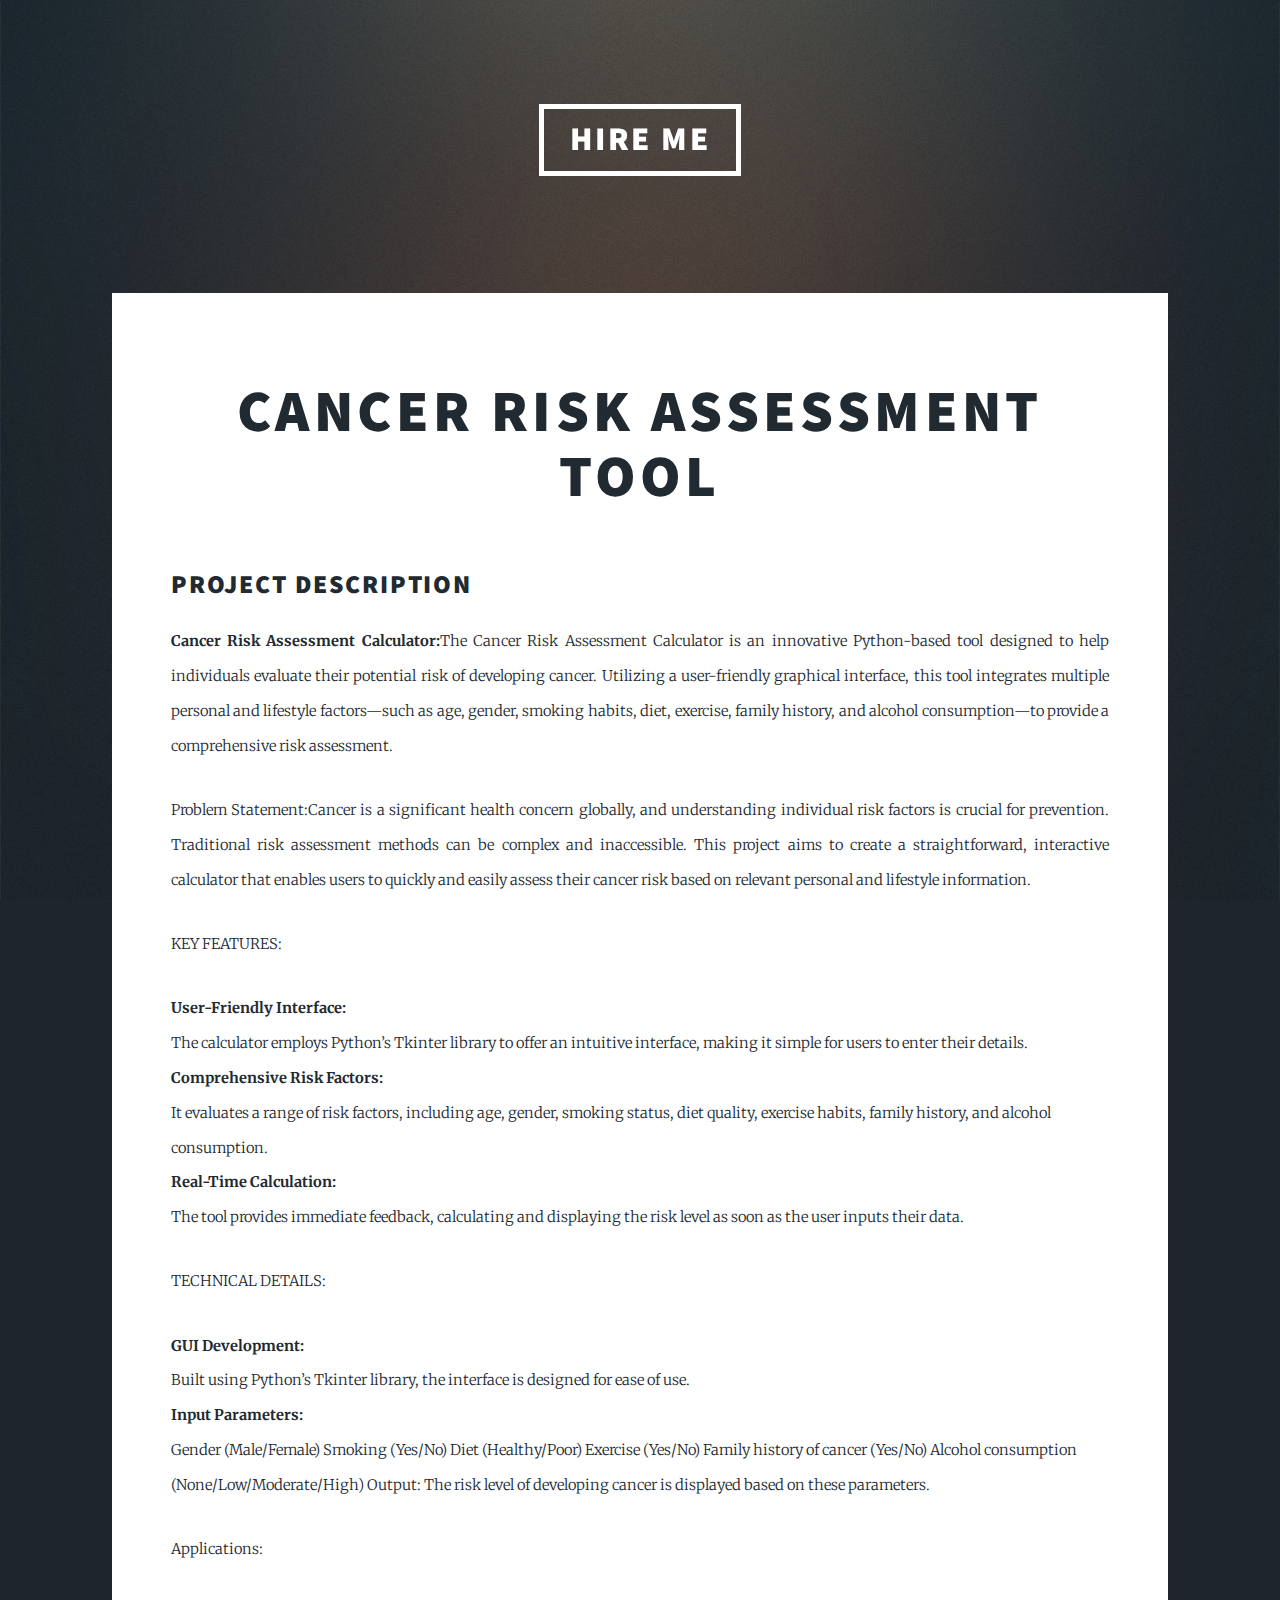
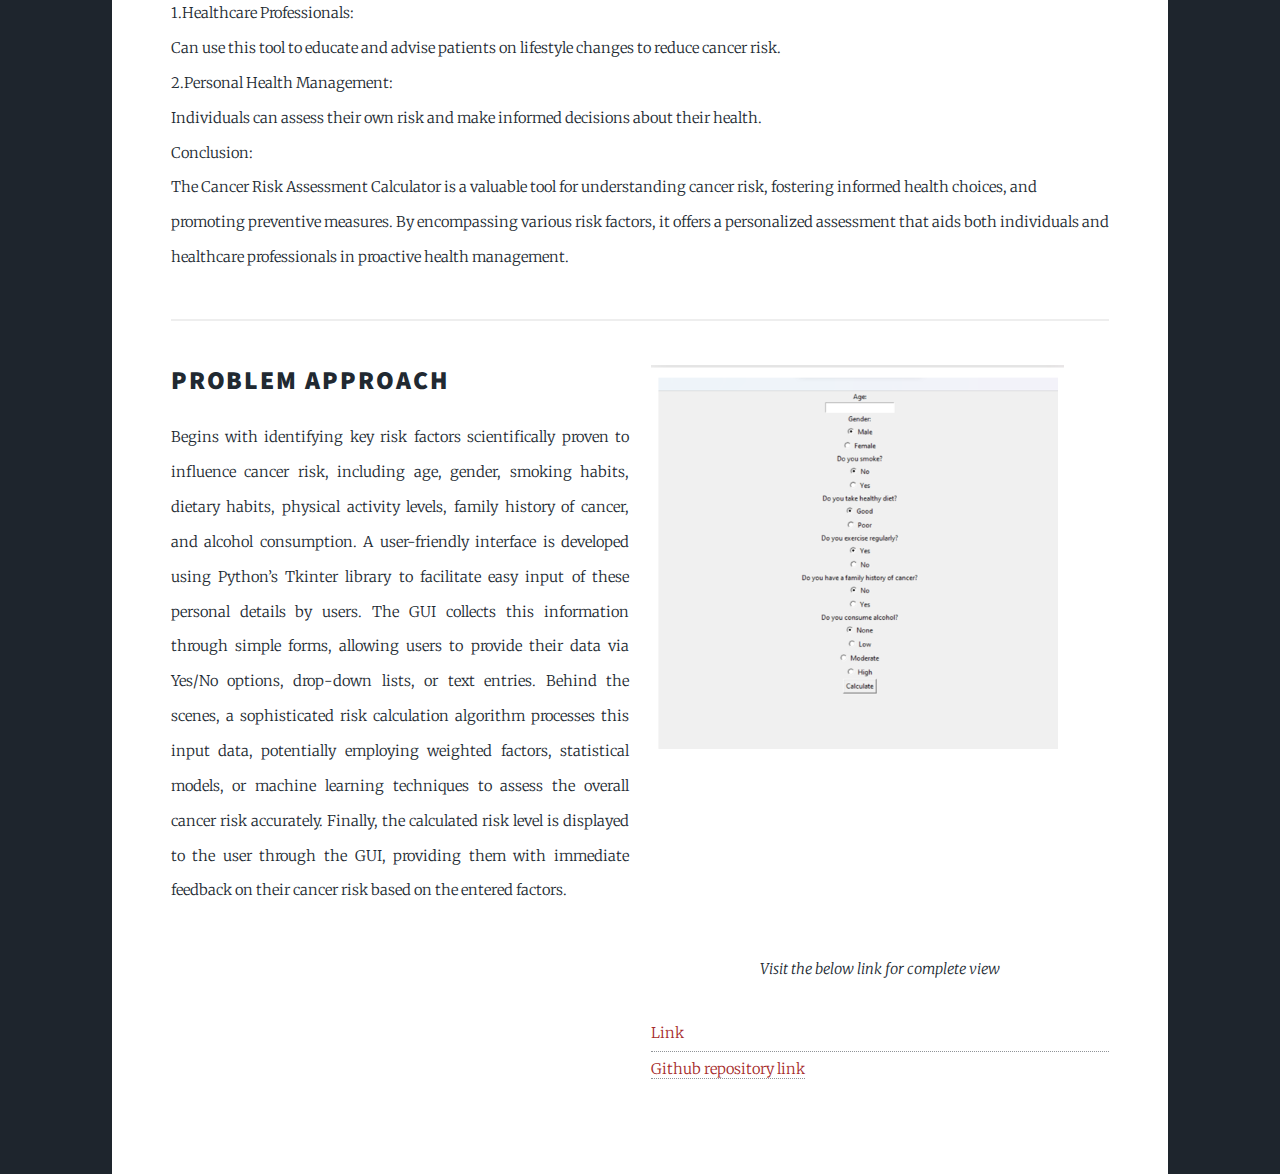
<file: ad - Copy.html>
<!DOCTYPE HTML>
<!--
	Massively by HTML5 UP
	html5up.net | @ajlkn
	Free for personal and commercial use under the CCA 3.0 license (html5up.net/license)
-->
<html>
	<head>
		<title>Project</title>
		<meta charset="utf-8" />
		<meta name="viewport" content="width=device-width, initial-scale=1, user-scalable=no" />
		<link rel="stylesheet" href="assets/css/main.css" />
		<noscript><link rel="stylesheet" href="assets/css/noscript.css" /></noscript>
	</head>
	<body class="is-preload">

		<!-- Wrapper -->
			<div id="wrapper">

				<!-- Header -->
					<header id="header">
						<a href="http://www.linkedin.com/in/kusuma-korada555" class="logo">Hire me</a>
					</header>

				<!-- Nav -->
					<!-- <nav id="nav">
						<ul class="links">
							<li><a href="index.html">Projects</a></li>
							<li><a href="generic.html">About</a></li>
							<li class="active"><a href="elements.html">Resume</a></li>
						</ul>
						<ul class="icons">
							<li><a href="http://www.linkedin.com/in/kusuma-korada555" class="icon brands fa-linkedin"><span class="label">Linkedin</span></a></li>
							<li><a href="https://github.com/kismiskorada" class="icon brands fa-github"><span class="label">GitHub</span></a></li>
						</ul>
					</nav> -->

				<!-- Main -->
					<div id="main">

					
							<section class="post">
								<header class="major">
									<h1>Cancer Risk Assessment Tool<br />
									</h1>
								</header>

								<!-- Text stuff -->
									<h2>Project Description</h2>
									<p> <span style="font-weight: bold;">Cancer Risk Assessment Calculator:</span>The Cancer Risk Assessment Calculator is an innovative Python-based tool designed to help individuals evaluate their potential risk of developing cancer. Utilizing a user-friendly graphical interface, this tool integrates multiple personal and lifestyle factors—such as age, gender, smoking habits, diet, exercise, family history, and alcohol consumption—to provide a comprehensive risk assessment.</p>
                                    <p>Problem Statement:Cancer is a significant health concern globally, and understanding individual risk factors is crucial for prevention. Traditional risk assessment methods can be complex and inaccessible. This project aims to create a straightforward, interactive calculator that enables users to quickly and easily assess their cancer risk based on relevant personal and lifestyle information.</p>
									<p>KEY FEATURES:
										<p style="margin: 0;font-weight:bold ;">User-Friendly Interface:</p> The calculator employs Python’s Tkinter library to offer an intuitive interface, making it simple for users to enter their details.
										<p style="margin: 0;font-weight:bold ;">Comprehensive Risk Factors:</p> It evaluates a range of risk factors, including age, gender, smoking status, diet quality, exercise habits, family history, and alcohol consumption.
										<p style="margin: 0;font-weight:bold ;">Real-Time Calculation:</p> The tool provides immediate feedback, calculating and displaying the risk level as soon as the user inputs their data.</p>
									<p>TECHNICAL DETAILS:
									    <p style="margin: 0;font-weight: bold;">GUI Development:</p> Built using Python’s Tkinter library, the interface is designed for ease of use.
									    <p style="margin: 0;font-weight: bold;">Input Parameters:</p>
										                 
									                     Gender (Male/Female)
									                     Smoking (Yes/No)
									                     Diet (Healthy/Poor)
									                     Exercise (Yes/No)
									                     Family history of cancer (Yes/No)
									                     Alcohol consumption (None/Low/Moderate/High)
									                     Output: The risk level of developing cancer is displayed based on these parameters.</p>	
									<p>Applications:
									<p style="margin: 0;">1.Healthcare Professionals:</p> Can use this tool to educate and advise patients on lifestyle changes to reduce cancer risk.
									<p style="margin: 0;">2.Personal Health Management:</p> Individuals can assess their own risk and make informed decisions about their health.
							        <p style="margin: 0;">Conclusion:</p>The Cancer Risk Assessment Calculator is a valuable tool for understanding cancer risk, fostering informed health choices, and promoting preventive measures. By encompassing various risk factors, it offers a personalized assessment that aids both individuals and healthcare professionals in proactive health management.</p>
                                    
                                    
									<hr />

									
									<div class="row">
										<div class="col-6 col-12-small">
                                            <h2>Problem approach</h2>
                                            <p>Begins with identifying key risk factors scientifically proven to influence cancer risk, including age, gender, smoking habits, dietary habits, physical activity levels, family history of cancer, and alcohol consumption. A user-friendly interface is developed using Python’s Tkinter library to facilitate easy input of these personal details by users. The GUI collects this information through simple forms, allowing users to provide their data via Yes/No options, drop-down lists, or text entries. Behind the scenes, a sophisticated risk calculation algorithm processes this input data, potentially employing weighted factors, statistical models, or machine learning techniques to assess the overall cancer risk accurately. Finally, the calculated risk level is displayed to the user through the GUI, providing them with immediate feedback on their cancer risk based on the entered factors.</p>
                                            
											
										</div>
										<div class="col-6 col-12-small">
                                            <img src="images/Cancer risk 1st pic.png" alt="Approach for cancer risk calculator" style="width: 90%; height: auto;">
											<br>
                                            <iframe src="assets/Cancer Risk Assessment Calculator (1).pdf" style="display: block; margin: 0 auto;" frameborder="0"></iframe>
                                            <br>
                                            <p style="text-align: center; font-style: italic;">Visit the below link for complete view<p>
                                                <a style="color: brown; display:block; margin: 0 auto;" href="https://drive.google.com/file/d/159Tz_6NSeE2AiitJXRurPgsPNpunD2-Y/view?usp=drive_link">Link</a>
                                                <a style="color: brown;" href="https://github.com/kismiskorada/Cancer-Risk-Assessment-Tool">Github repository link</a>

                                        </div>
									</div>
									
							
			</div>

		<!-- Scripts -->
			<script src="assets/js/jquery.min.js"></script>
			<script src="assets/js/jquery.scrollex.min.js"></script>
			<script src="assets/js/jquery.scrolly.min.js"></script>
			<script src="assets/js/browser.min.js"></script>
			<script src="assets/js/breakpoints.min.js"></script>
			<script src="assets/js/util.js"></script>
			<script src="assets/js/main.js"></script>

	</body>
</html>
</file>
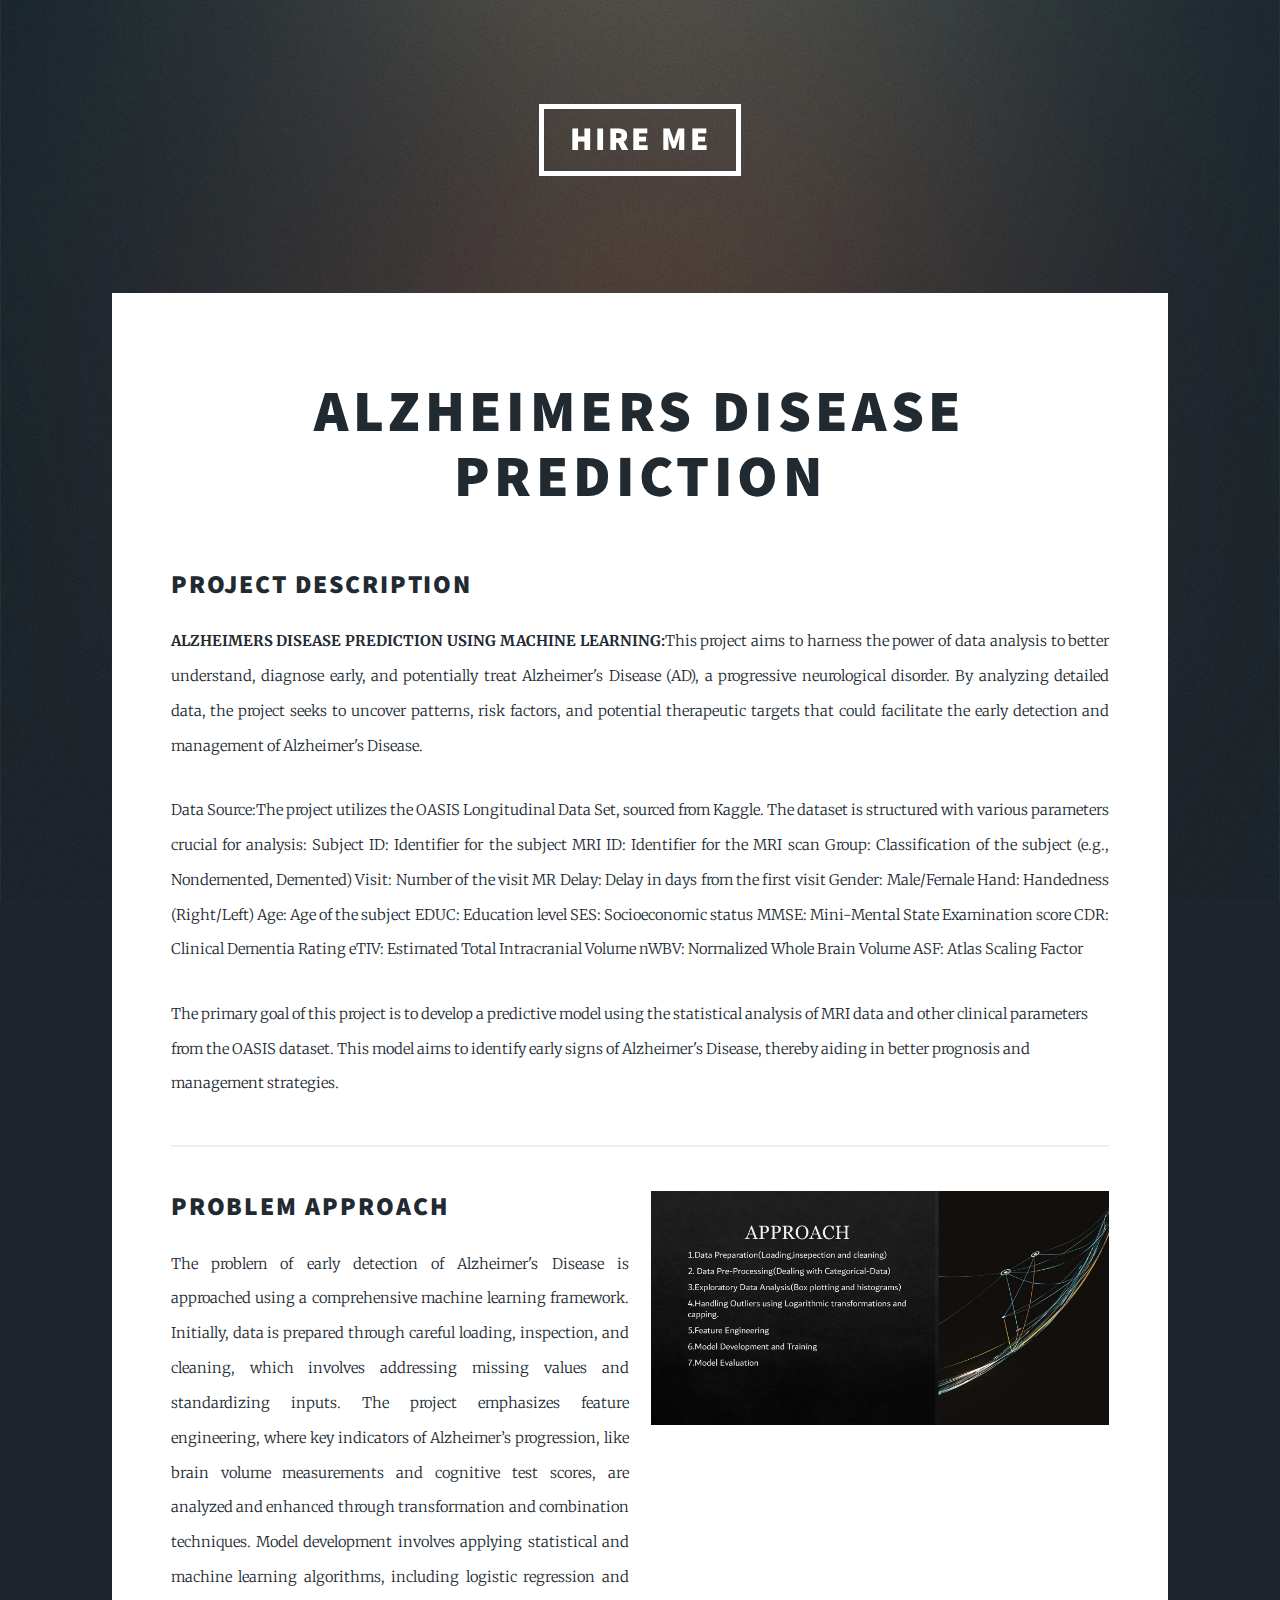
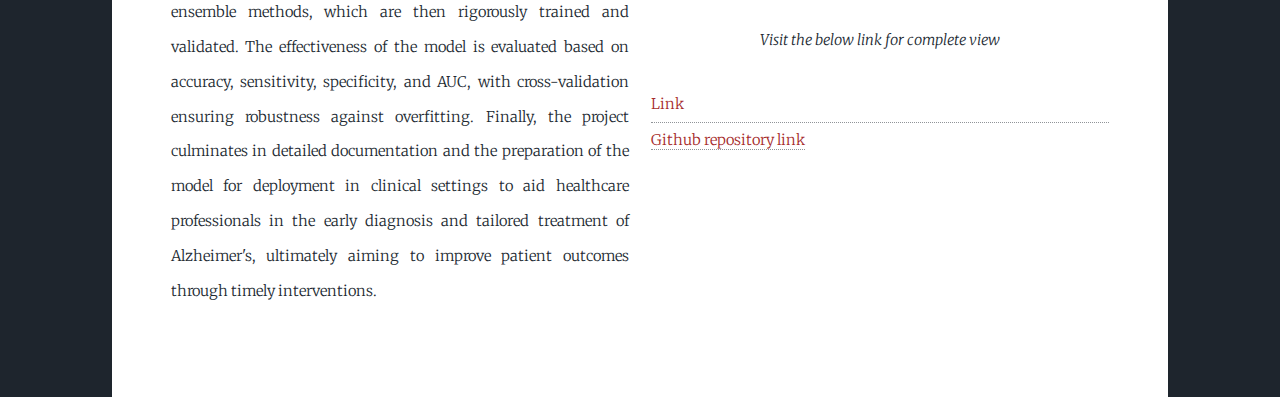
<file: ad.html>
<!DOCTYPE HTML>
<!--
	Massively by HTML5 UP
	html5up.net | @ajlkn
	Free for personal and commercial use under the CCA 3.0 license (html5up.net/license)
-->
<html>
	<head>
		<title>Project</title>
		<meta charset="utf-8" />
		<meta name="viewport" content="width=device-width, initial-scale=1, user-scalable=no" />
		<link rel="stylesheet" href="assets/css/main.css" />
		<noscript><link rel="stylesheet" href="assets/css/noscript.css" /></noscript>
	</head>
	<body class="is-preload">

		<!-- Wrapper -->
			<div id="wrapper">

				<!-- Header -->
					<header id="header">
						<a href="http://www.linkedin.com/in/kusuma-korada555" class="logo">Hire me</a>
					</header>

				<!-- Nav -->
					<!-- <nav id="nav">
						<ul class="links">
							<li><a href="index.html">Projects</a></li>
							<li><a href="generic.html">About</a></li>
							<li class="active"><a href="elements.html">Resume</a></li>
						</ul>
						<ul class="icons">
							<li><a href="http://www.linkedin.com/in/kusuma-korada555" class="icon brands fa-linkedin"><span class="label">Linkedin</span></a></li>
							<li><a href="https://github.com/kismiskorada" class="icon brands fa-github"><span class="label">GitHub</span></a></li>
						</ul>
					</nav> -->

				<!-- Main -->
					<div id="main">

					
							<section class="post">
								<header class="major">
									<h1>ALZHEIMERS DISEASE PREDICTION<br />
									</h1>
								</header>

								<!-- Text stuff -->
									<h2>Project Description</h2>
									<p> <span style="font-weight: bold;">ALZHEIMERS DISEASE PREDICTION USING MACHINE LEARNING:</span>This project aims to harness the power of data analysis to better understand, diagnose early, and potentially treat Alzheimer's Disease (AD), a progressive neurological disorder. By analyzing detailed data, the project seeks to uncover patterns, risk factors, and potential therapeutic targets that could facilitate the early detection and management of Alzheimer's Disease.
                                    <p>Data Source:The project utilizes the OASIS Longitudinal Data Set, sourced from Kaggle. The dataset is structured with various parameters crucial for analysis:
										
										Subject ID: Identifier for the subject
										MRI ID: Identifier for the MRI scan
										Group: Classification of the subject (e.g., Nondemented, Demented)
										Visit: Number of the visit
										MR Delay: Delay in days from the first visit
										Gender: Male/Female
										Hand: Handedness (Right/Left)
										Age: Age of the subject
										EDUC: Education level
										SES: Socioeconomic status
										MMSE: Mini-Mental State Examination score
										CDR: Clinical Dementia Rating
										eTIV: Estimated Total Intracranial Volume
										nWBV: Normalized Whole Brain Volume
										ASF: Atlas Scaling Factor
									</p>The primary goal of this project is to develop a predictive model using the statistical analysis of MRI data and other clinical parameters from the OASIS dataset. This model aims to identify early signs of Alzheimer's Disease, thereby aiding in better prognosis and management strategies.
                                    
                                    
                                    
									<hr />

									
									<div class="row">
										<div class="col-6 col-12-small">
                                            <h2>Problem approach</h2>
                                            <p>The problem of early detection of Alzheimer's Disease is approached using a comprehensive machine learning framework. Initially, data is prepared through careful loading, inspection, and cleaning, which involves addressing missing values and standardizing inputs. The project emphasizes feature engineering, where key indicators of Alzheimer’s progression, like brain volume measurements and cognitive test scores, are analyzed and enhanced through transformation and combination techniques. Model development involves applying statistical and machine learning algorithms, including logistic regression and ensemble methods, which are then rigorously trained and validated. The effectiveness of the model is evaluated based on accuracy, sensitivity, specificity, and AUC, with cross-validation ensuring robustness against overfitting. Finally, the project culminates in detailed documentation and the preparation of the model for deployment in clinical settings to aid healthcare professionals in the early diagnosis and tailored treatment of Alzheimer's, ultimately aiming to improve patient outcomes through timely interventions.</p>
                                            
											
										</div>
										<div class="col-6 col-12-small">
                                            <img src="images/AD Approach.png" alt="Approach to Alzheimer's Disease Prediction" style="width: 100%; height: auto;">
											<br>
                                            <iframe src="assets/AD REPORT (2).pdf" style="display: block; margin: 0 auto;" frameborder="0"></iframe>
                                            <br>
                                            <p style="text-align: center; font-style: italic;">Visit the below link for complete view<p>
                                                <a style="color: brown; display:block; margin: 0 auto;" href="https://drive.google.com/file/d/12Px2GfowEUrMoNvaaub4w4_4FUn_c1SL/view?usp=sharing">Link</a>
                                                <a style="color: brown;" href="https://github.com/kismiskorada/Alzheimers-Disease-Prediction">Github repository link</a>

                                        </div>
									</div>
									
							
			</div>

		<!-- Scripts -->
			<script src="assets/js/jquery.min.js"></script>
			<script src="assets/js/jquery.scrollex.min.js"></script>
			<script src="assets/js/jquery.scrolly.min.js"></script>
			<script src="assets/js/browser.min.js"></script>
			<script src="assets/js/breakpoints.min.js"></script>
			<script src="assets/js/util.js"></script>
			<script src="assets/js/main.js"></script>

	</body>
</html>
</file>
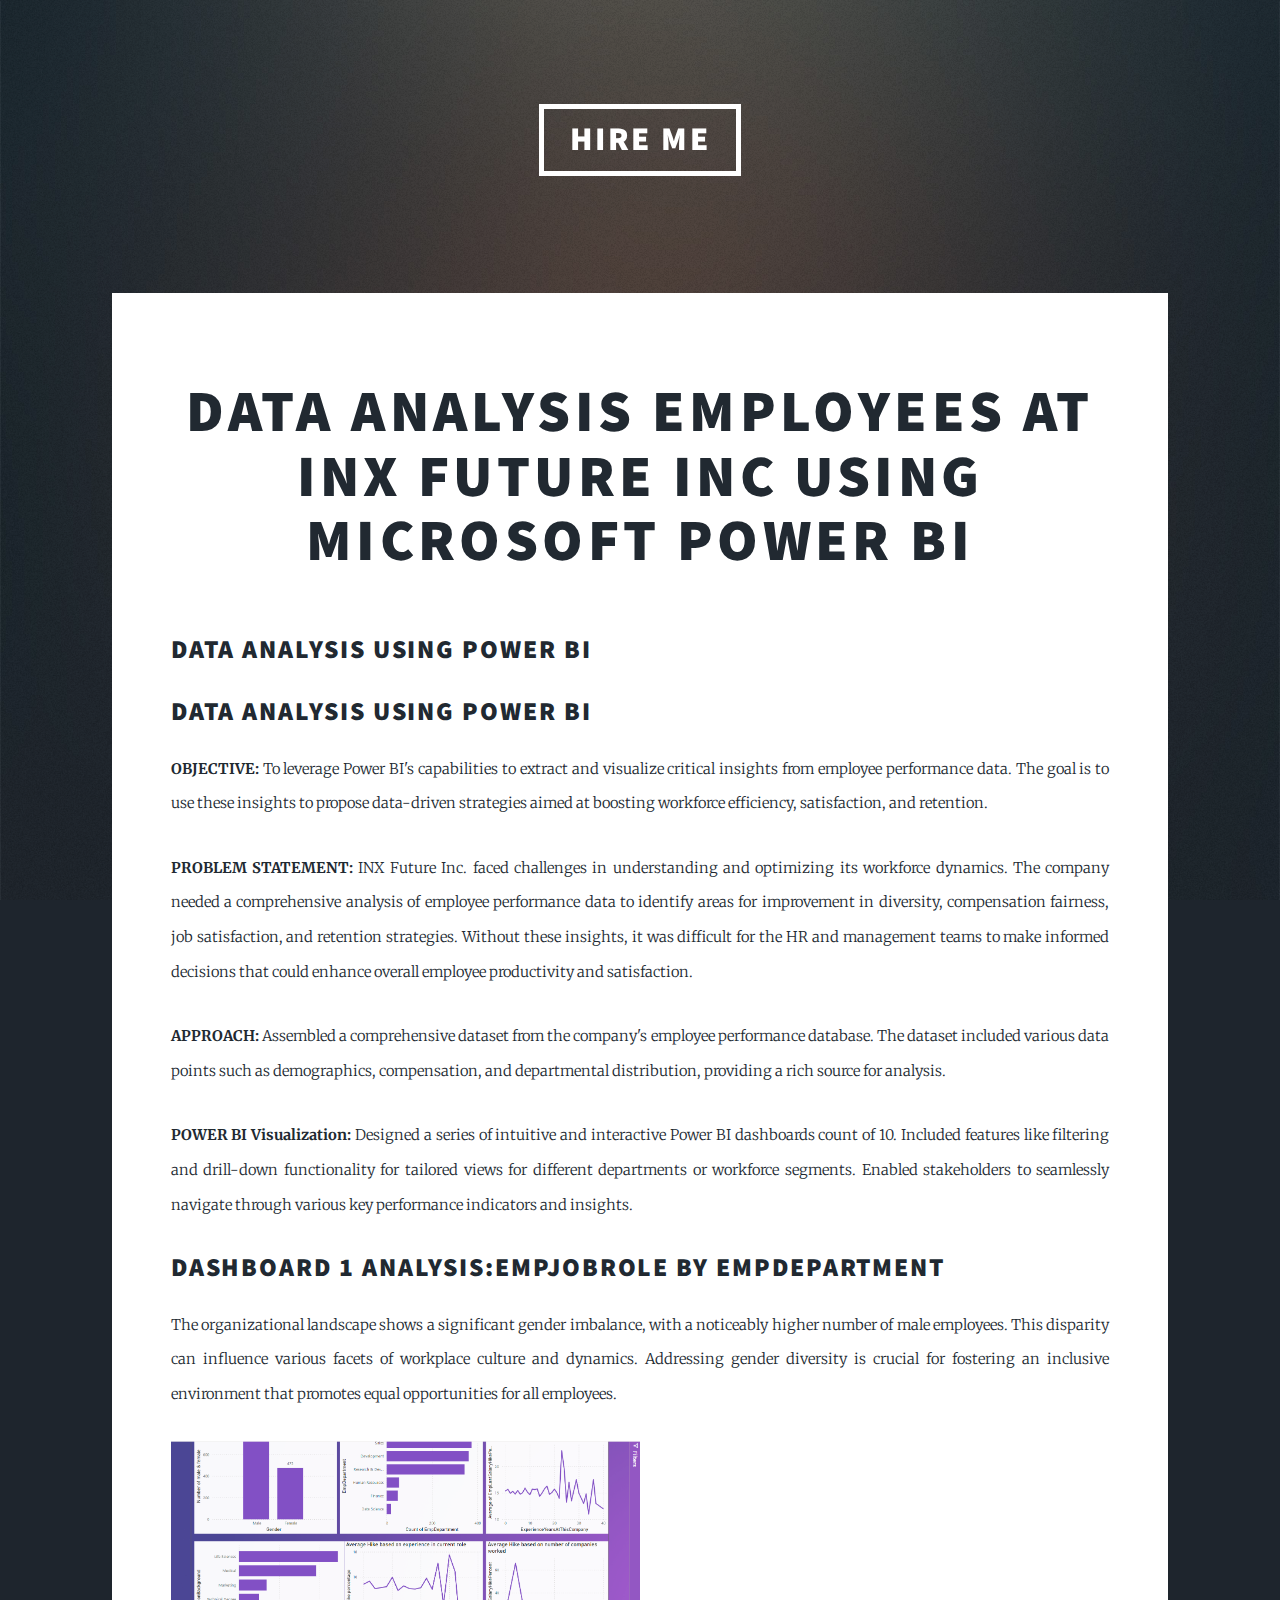
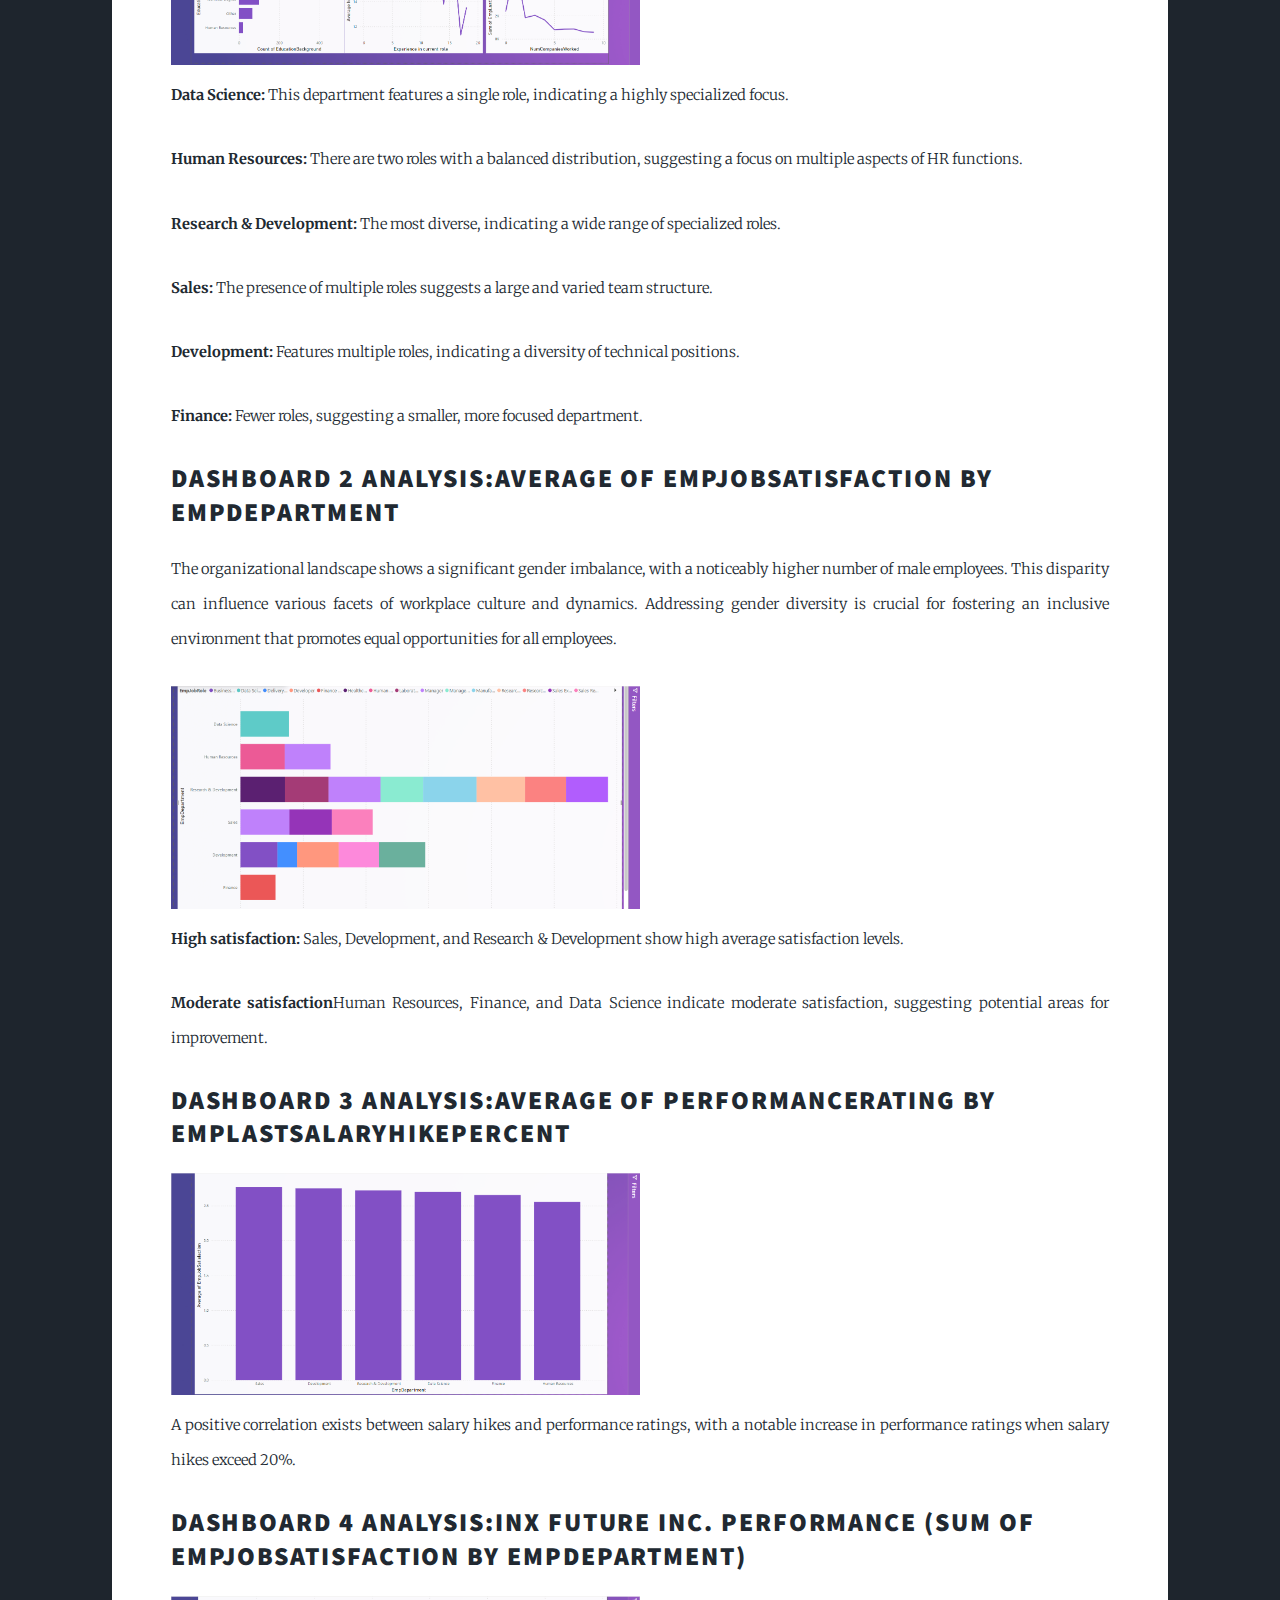
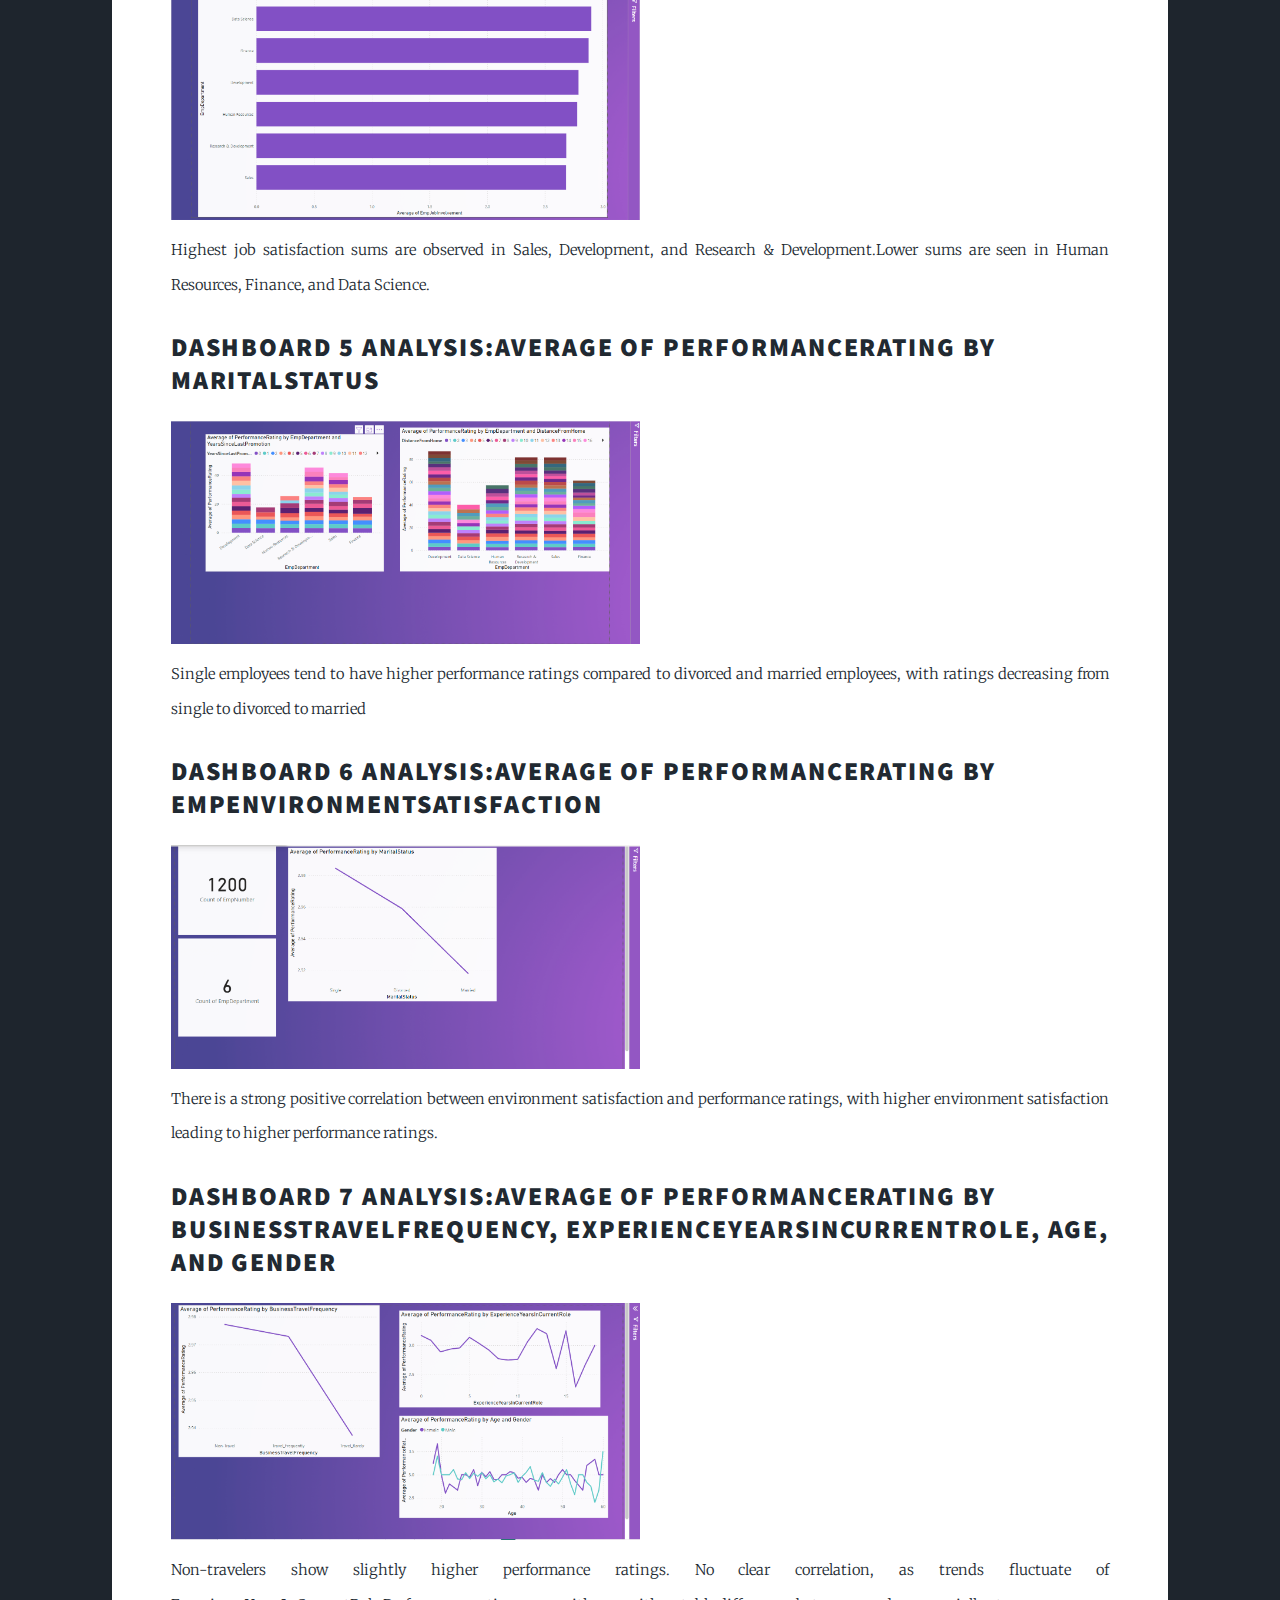
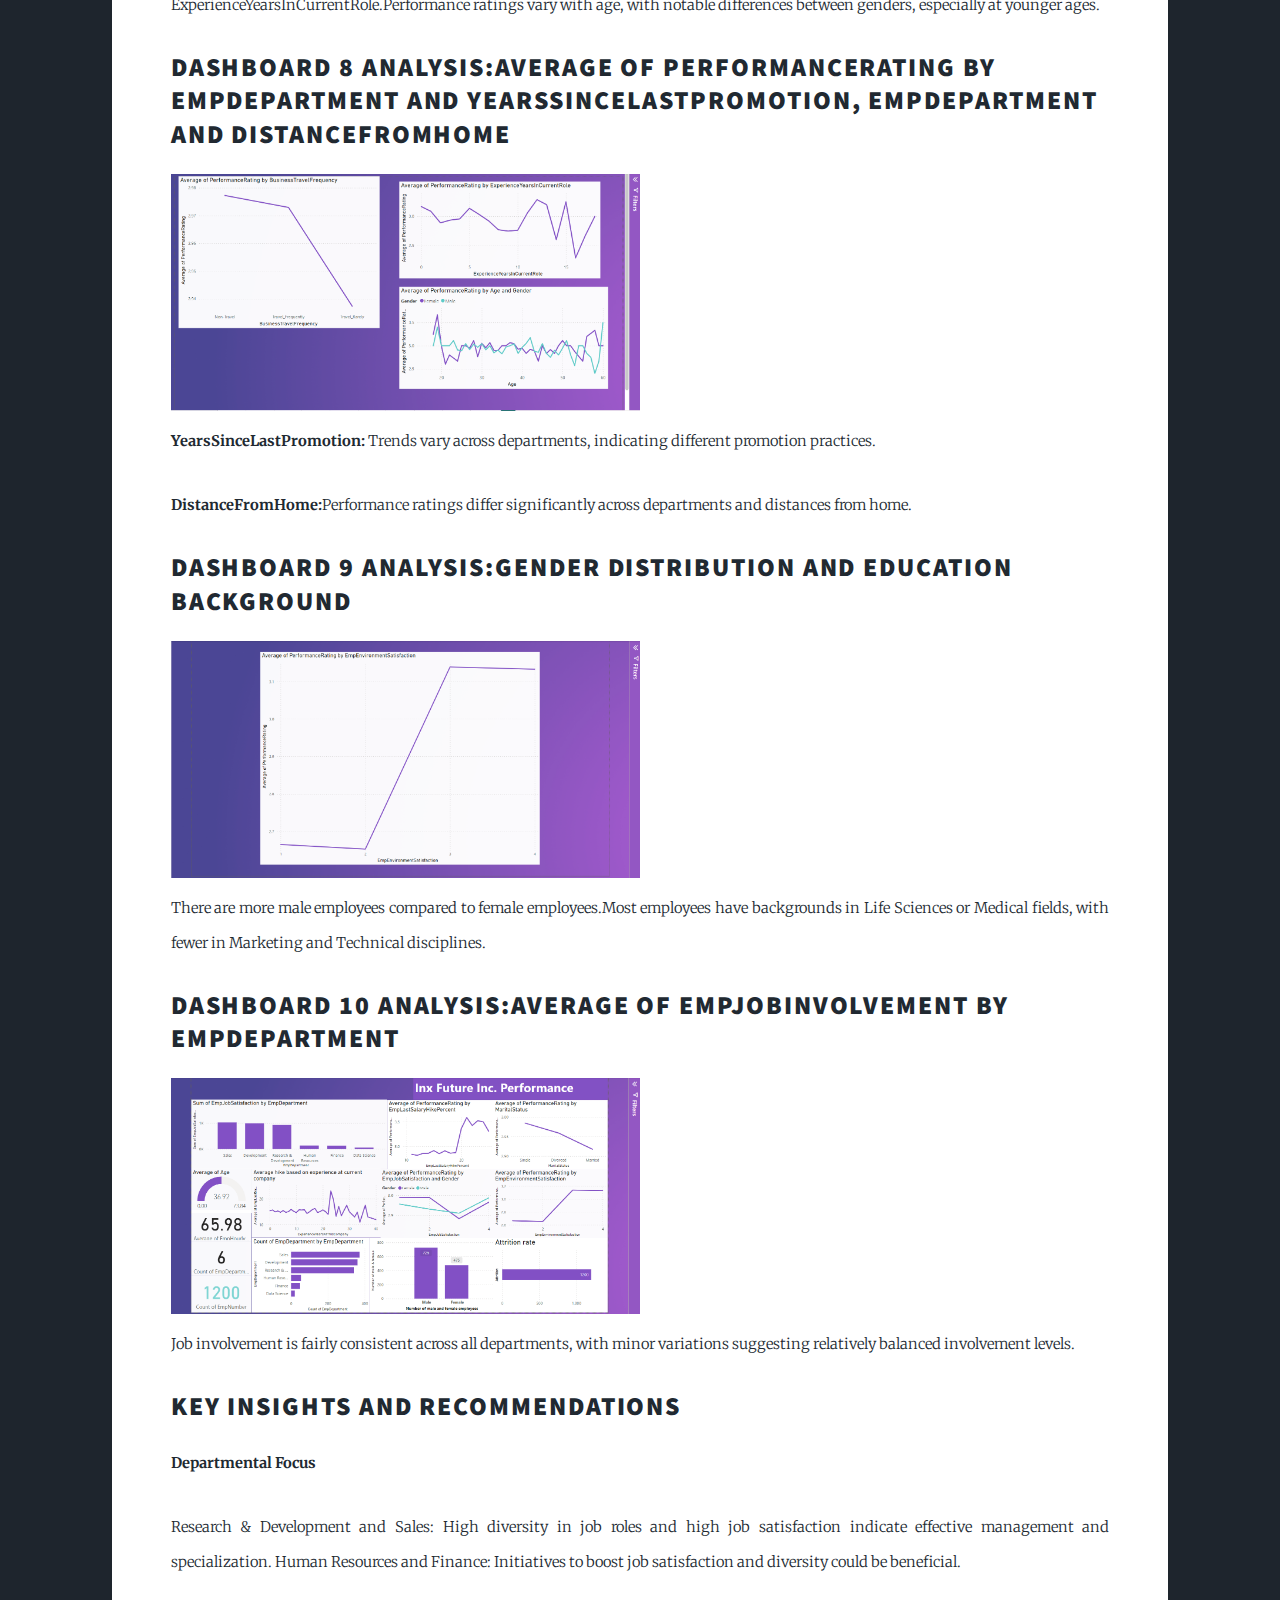
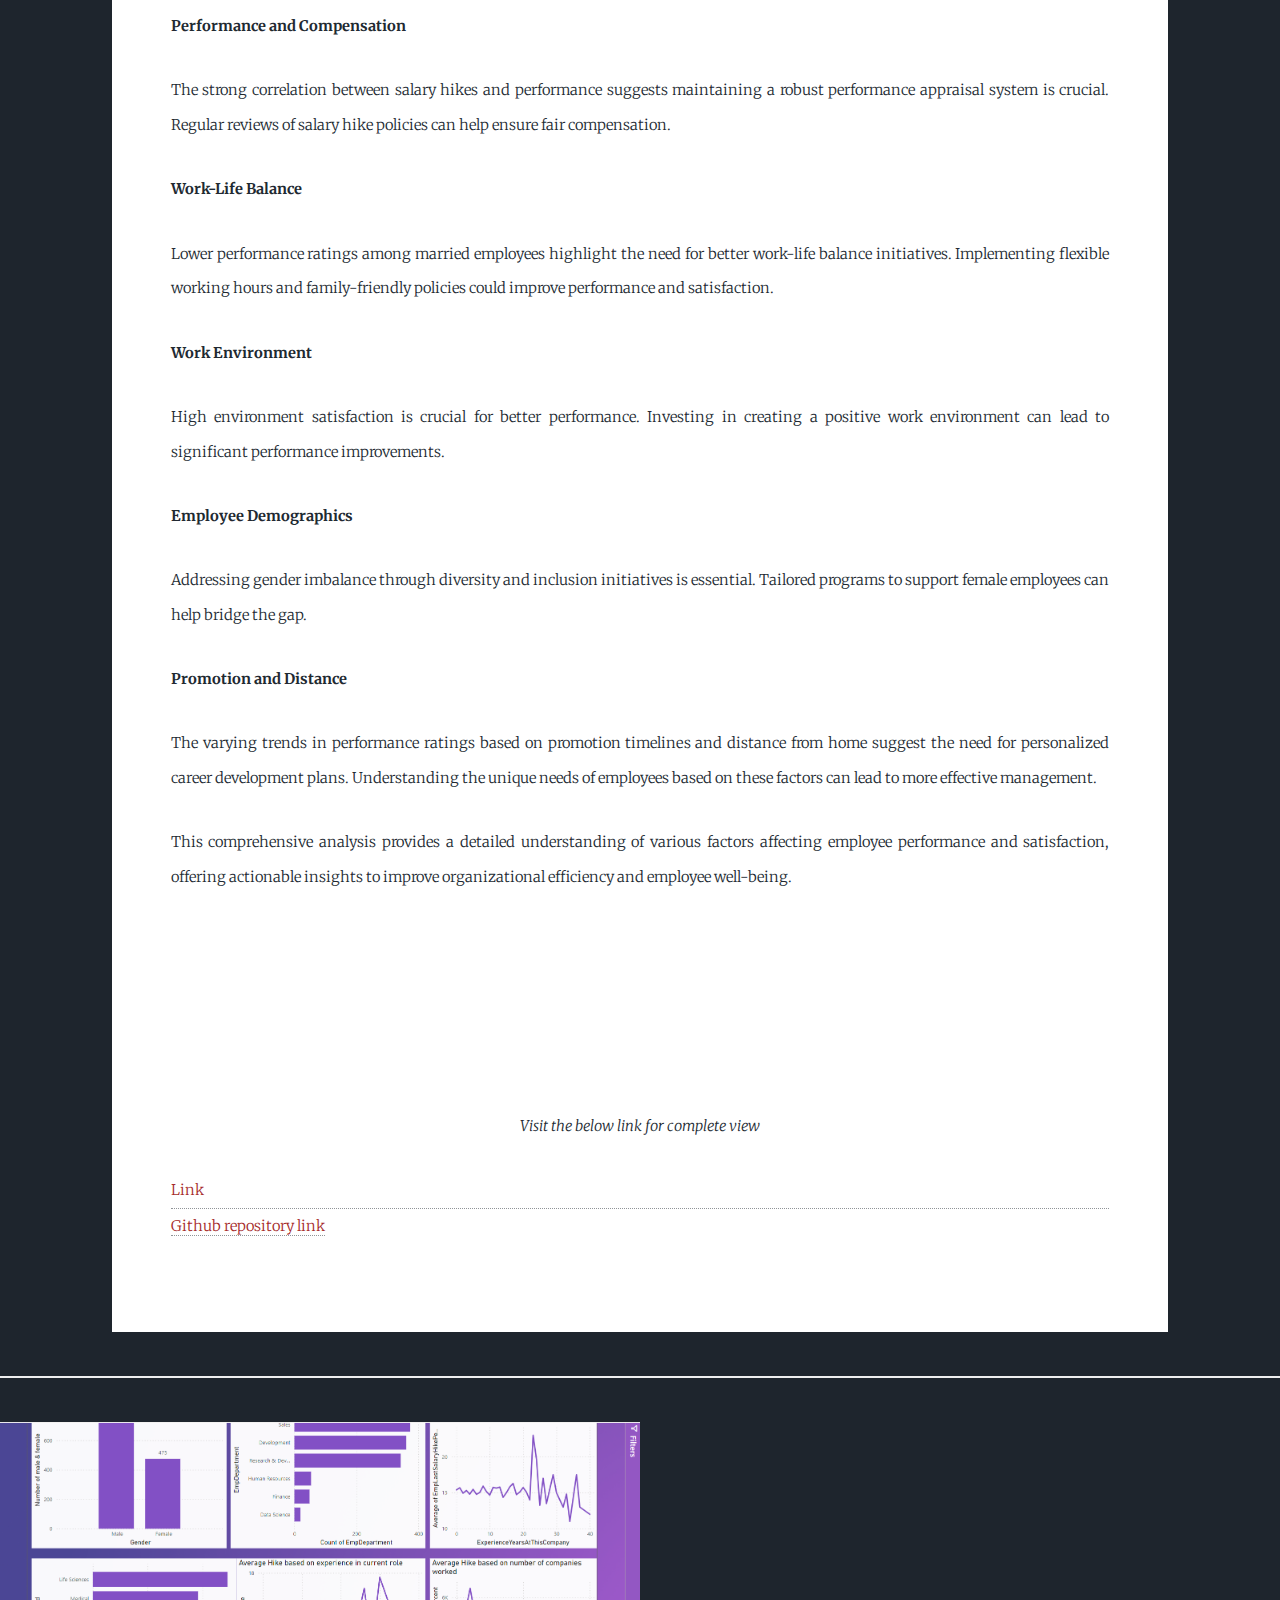
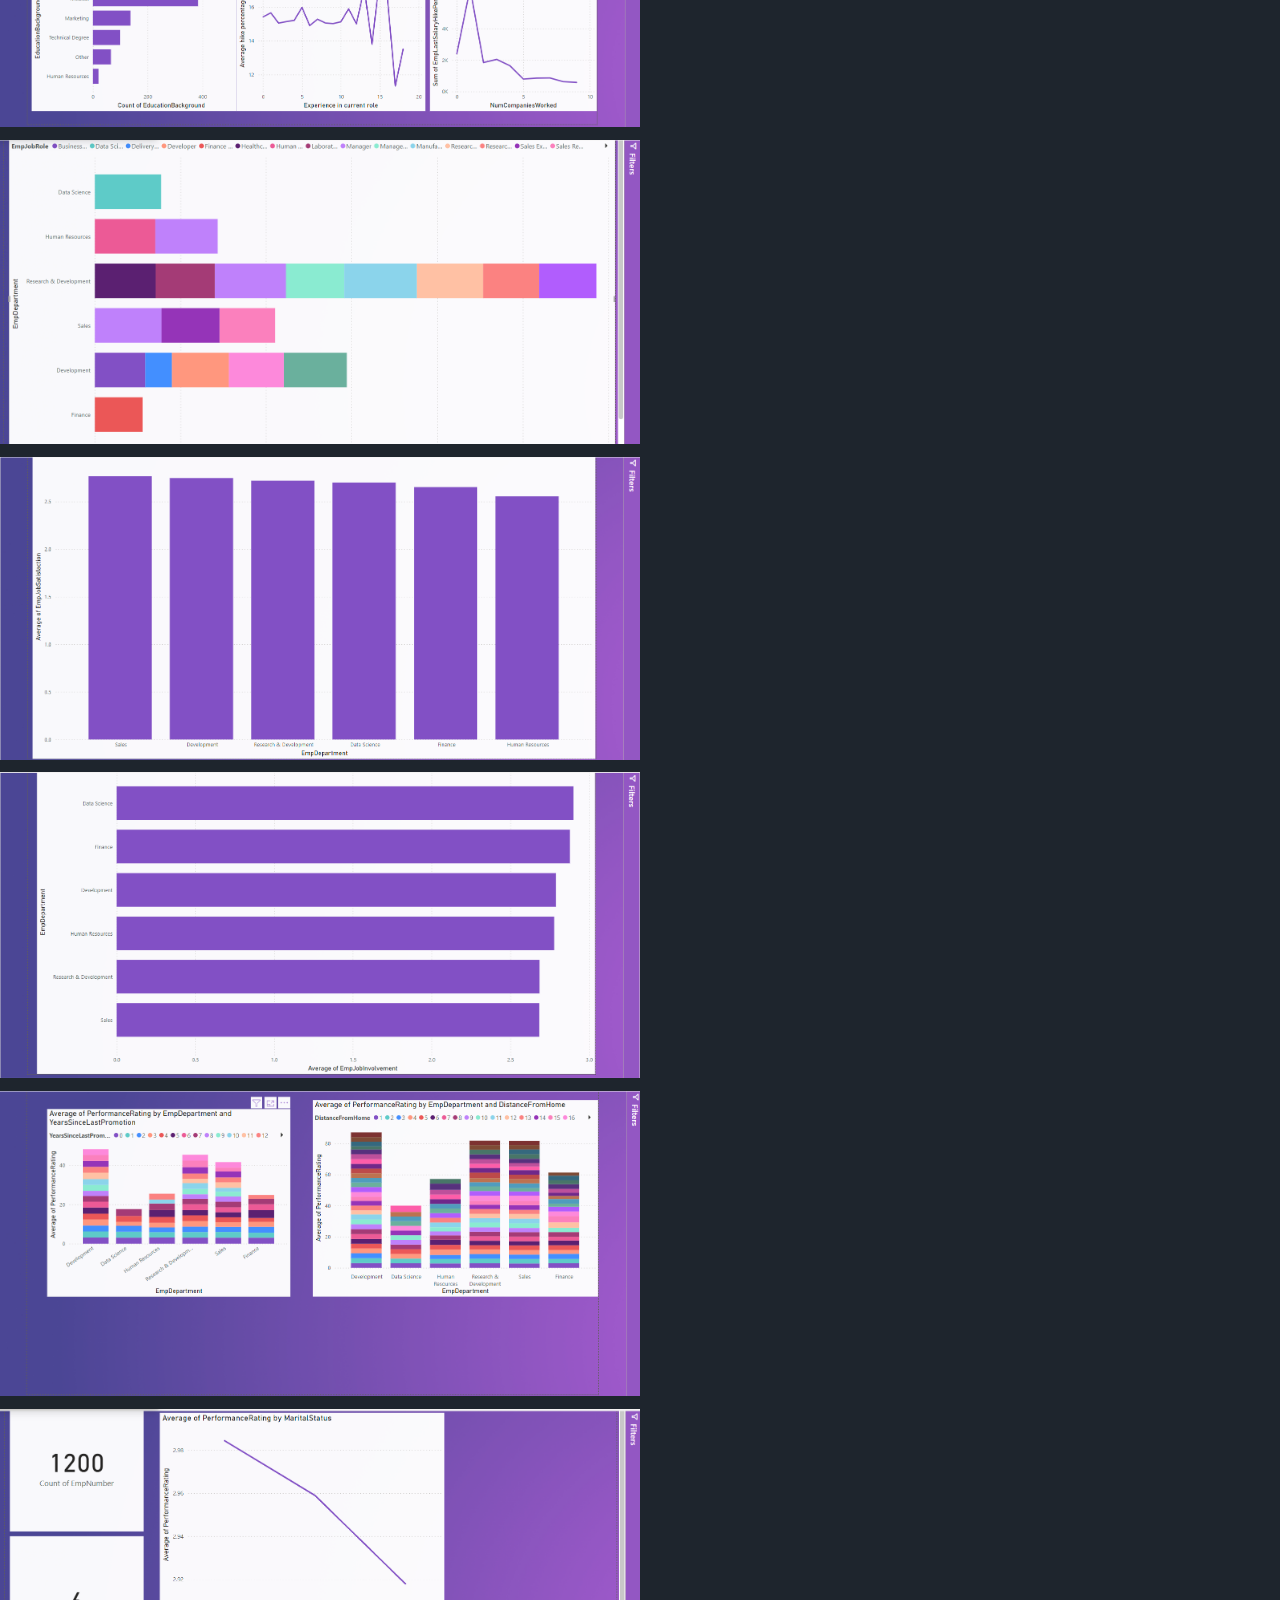
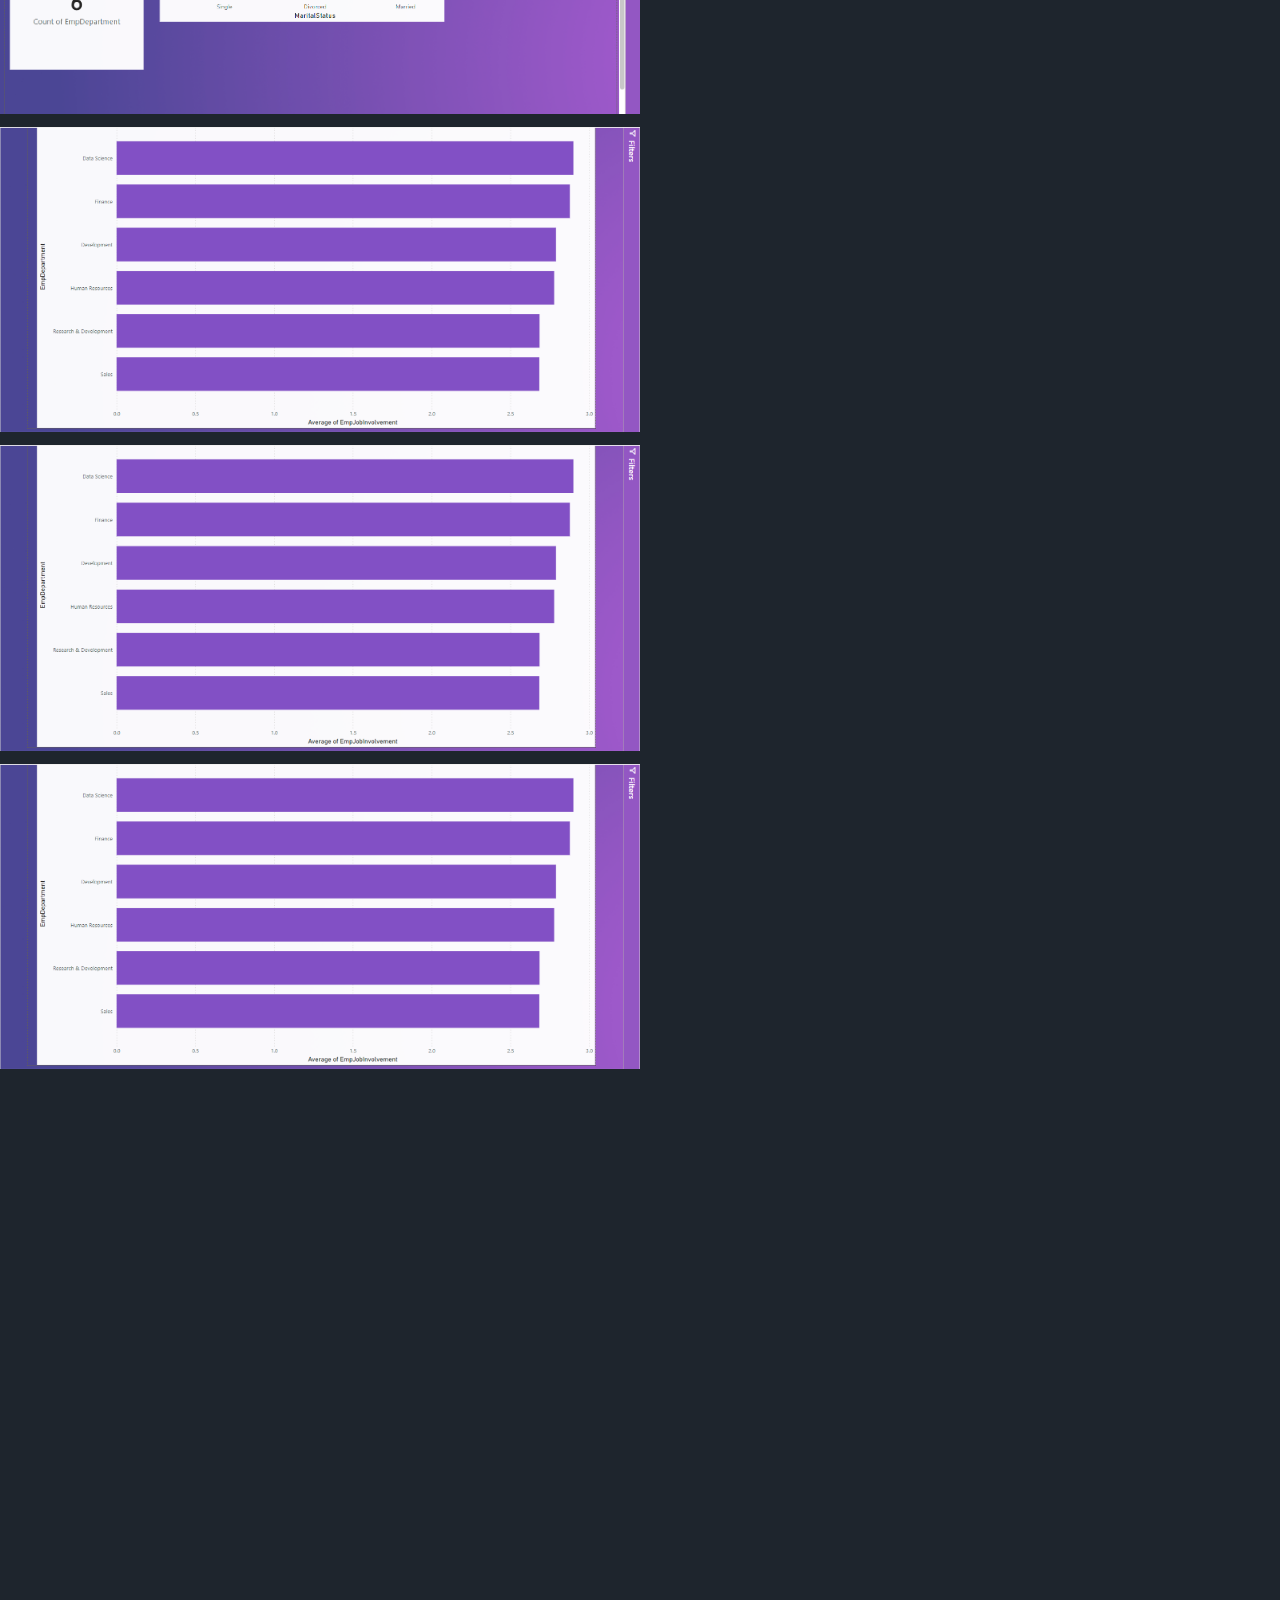
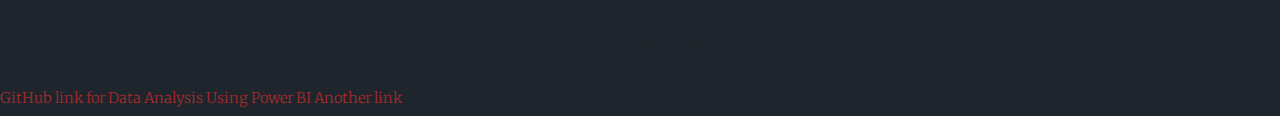
<file: DA POWER BI - Copy.html>
<!DOCTYPE HTML>
<html>
<head>
    <title>Project</title>
    <meta charset="utf-8" />
    <meta name="viewport" content="width=device-width, initial-scale=1, user-scalable=no" />
    <link rel="stylesheet" href="assets/css/main.css" />
    <noscript><link rel="stylesheet" href="assets/css/noscript.css" /></noscript>
</head>
<body class="is-preload">

    <!-- Wrapper -->
    <div id="wrapper">

        <!-- Header -->
        <header id="header">
            <a href="http://www.linkedin.com/in/kusuma-korada555" class="logo">Hire me</a>
        </header>

        <!-- Main -->
        <div id="main">
            <section class="post">
                <header class="major">
                    <h1>Data Analysis Employees at INX Future Inc using Microsoft Power BI</h1>
                </header>

                <!-- Text stuff -->
                <h2>DATA ANALYSIS USING POWER BI</h2>
                <p><h2>DATA ANALYSIS USING POWER BI</h2>
                <p><span style="font-weight: bold;">OBJECTIVE:</span> To leverage Power BI's capabilities to extract and visualize critical insights from employee performance data. The goal is to use these insights to propose data-driven strategies aimed at boosting workforce efficiency, satisfaction, and retention.</p>
                <p><span style="font-weight: bold;">PROBLEM STATEMENT:</span> INX Future Inc. faced challenges in understanding and optimizing its workforce dynamics. The company needed a comprehensive analysis of employee performance data to identify areas for improvement in diversity, compensation fairness, job satisfaction, and retention strategies. Without these insights, it was difficult for the HR and management teams to make informed decisions that could enhance overall employee productivity and satisfaction.</p>
                <p><span style="font-weight: bold;">APPROACH:</span> Assembled a comprehensive dataset from the company's employee performance database. The dataset included various data points such as demographics, compensation, and departmental distribution, providing a rich source for analysis.</p>
                <p><span style="font-weight: bold;">POWER BI Visualization:</span> Designed a series of intuitive and interactive Power BI dashboards count of 10. Included features like filtering and drill-down functionality for tailored views for different departments or workforce segments. Enabled stakeholders to seamlessly navigate through various key performance indicators and insights.</p>
                
                
                <h2>Dashboard 1 Analysis:EmpJobRole by EmpDepartment</h2>
                <p>The organizational landscape shows a significant gender imbalance, with a noticeably higher number of male employees. This disparity can influence various facets of workplace culture and dynamics. Addressing gender diversity is crucial for fostering an inclusive environment that promotes equal opportunities for all employees.</p>
                
                <!-- Image -->
                <div class="col-12">
                    <img src="images/DAA 1.png" alt="Data Analysis Image 1" style="width: 50%; height: auto;">
                </div>

                <p><span style="font-weight: bold;">Data Science:</span> This department features a single role, indicating a highly specialized focus.</p>
                <p><span style="font-weight: bold;">Human Resources:</span> There are two roles with a balanced distribution, suggesting a focus on multiple aspects of HR functions.</p>
                <p><span style="font-weight: bold;">Research & Development: </span>The most diverse, indicating a wide range of specialized roles.</p>
                <p><span style="font-weight: bold;">Sales:</span> The presence of multiple roles suggests a large and varied team structure.</p>
				<p><span style="font-weight: bold;">Development:</span> Features multiple roles, indicating a diversity of technical positions.</p>
				<p><span style="font-weight: bold;">Finance:</span> Fewer roles, suggesting a smaller, more focused department.</p>
				</p>

				<h2>Dashboard 2 Analysis:Average of EmpJobSatisfaction by EmpDepartment</h2>
                <p>The organizational landscape shows a significant gender imbalance, with a noticeably higher number of male employees. This disparity can influence various facets of workplace culture and dynamics. Addressing gender diversity is crucial for fostering an inclusive environment that promotes equal opportunities for all employees.</p>
                
                <!-- Image -->
                <div class="col-12">
                    <img src="images/DAA 2.png" alt="Data Analysis Image 1" style="width: 50%; height: auto;">
                </div>

                <p><span style="font-weight: bold;">High satisfaction:</span> Sales, Development, and Research & Development show high average satisfaction levels.</p>
                <p><span style="font-weight: bold;">Moderate satisfaction</span>Human Resources, Finance, and Data Science indicate moderate satisfaction, suggesting potential areas for improvement.</p>
                </p>

				<h2>Dashboard 3 Analysis:Average of PerformanceRating by EmpLastSalaryHikePercent</h2>
				<!-- Image -->
                <div class="col-12">
                    <img src="images/DAA 3.png" alt="Data Analysis Image 1" style="width: 50%; height: auto;">
                </div>
                <p>A positive correlation exists between salary hikes and performance ratings, with a notable increase in performance ratings when salary hikes exceed 20%.</p>
			    </p>

				<h2>Dashboard 4 Analysis:Inx Future Inc. Performance (Sum of EmpJobSatisfaction by EmpDepartment)</h2>
				<!-- Image -->
                <div class="col-12">
                    <img src="images/DAA 4.png" alt="Data Analysis Image 1" style="width: 50%; height: auto;">
                </div>
                <p>Highest job satisfaction sums are observed in Sales, Development, and Research & Development.Lower sums are seen in Human Resources, Finance, and Data Science.</p>
			    </p>

				<h2>Dashboard 5 Analysis:Average of PerformanceRating by MaritalStatus</h2><!-- Image -->
                <div class="col-12">
                    <img src="images/DAA 5.png" alt="Data Analysis Image 1" style="width: 50%; height: auto;">
                </div>
				<p>Single employees tend to have higher performance ratings compared to divorced and married employees, with ratings decreasing from single to divorced to married</p>
			    </p>

				<h2>Dashboard 6 Analysis:Average of PerformanceRating by EmpEnvironmentSatisfaction</h2>
				<!-- Image -->
                <div class="col-12">
                    <img src="images/DAA 6.png" alt="Data Analysis Image 1" style="width: 50%; height: auto;">
                </div>
				<p>There is a strong positive correlation between environment satisfaction and performance ratings, with higher environment satisfaction leading to higher performance ratings.</p>
			    </p>

				<h2>Dashboard 7 Analysis:Average of PerformanceRating by BusinessTravelFrequency, ExperienceYearsInCurrentRole, Age, and Gender</h2>
				<!-- Image -->
                <div class="col-12">
                    <img src="images/DAA 7.png" alt="Data Analysis Image 1" style="width: 50%; height: auto;">
                </div>
				<p>Non-travelers show slightly higher performance ratings. No clear correlation, as trends fluctuate of ExperienceYearsInCurrentRole.Performance ratings vary with age, with notable differences between genders, especially at younger ages.</p>
			    </p>

				<h2>Dashboard 8 Analysis:Average of PerformanceRating by EmpDepartment and YearsSinceLastPromotion, EmpDepartment and DistanceFromHome</h2>
				<!-- Image -->
                <div class="col-12">
                    <img src="images/DAA 8.png" alt="Data Analysis Image 1" style="width: 50%; height: auto;">
                </div>
				<p><span style="font-weight: bold;">YearsSinceLastPromotion:</span> Trends vary across departments, indicating different promotion practices.</p>
                <p><span style="font-weight: bold;">DistanceFromHome:</span>Performance ratings differ significantly across departments and distances from home.</p>
                </p>
				

				<h2>Dashboard 9 Analysis:Gender Distribution and Education Background</h2>
				<!-- Image -->
                <div class="col-12">
                    <img src="images/DAA 9.png" alt="Data Analysis Image 1" style="width: 50%; height: auto;">
                </div>
				<p>There are more male employees compared to female employees.Most employees have backgrounds in Life Sciences or Medical fields, with fewer in Marketing and Technical disciplines.</p>
			    </p>

				<h2>Dashboard 10 Analysis:Average of EmpJobInvolvement by EmpDepartment</h2>
				<!-- Image -->
                <div class="col-12">
                    <img src="images/DAA 10.png" alt="Data Analysis Image 10" style="width: 50%; height: auto;">
                </div><p>Job involvement is fairly consistent across all departments, with minor variations suggesting relatively balanced involvement levels.</p>
			</p>

			<!-- Key Insights and Recommendations -->
			<h2>Key Insights and Recommendations</h2>
			<p><span style="font-weight: bold;">Departmental Focus</span></p>
			<p>Research & Development and Sales: High diversity in job roles and high job satisfaction indicate effective management and specialization. Human Resources and Finance: Initiatives to boost job satisfaction and diversity could be beneficial.</p>
			<p><span style="font-weight: bold;">Performance and Compensation</span></p>
			<p>The strong correlation between salary hikes and performance suggests maintaining a robust performance appraisal system is crucial. Regular reviews of salary hike policies can help ensure fair compensation.</p>
			<p><span style="font-weight: bold;">Work-Life Balance</span></p>
			<p>Lower performance ratings among married employees highlight the need for better work-life balance initiatives. Implementing flexible working hours and family-friendly policies could improve performance and satisfaction.</p>
			<p><span style="font-weight: bold;">Work Environment</span></p>
			<p>High environment satisfaction is crucial for better performance. Investing in creating a positive work environment can lead to significant performance improvements.</p>
			<p><span style="font-weight: bold;">Employee Demographics</span></p>
			<p>Addressing gender imbalance through diversity and inclusion initiatives is essential. Tailored programs to support female employees can help bridge the gap.</p>
			<p><span style="font-weight: bold;">Promotion and Distance</span></p>
			<p>The varying trends in performance ratings based on promotion timelines and distance from home suggest the need for personalized career development plans. Understanding the unique needs of employees based on these factors can lead to more effective management.</p>
			<p>This comprehensive analysis provides a detailed understanding of various factors affecting employee performance and satisfaction, offering actionable insights to improve organizational efficiency and employee well-being.</p>
            
			<div class="col-6 col-12-small"></div>
			<iframe src="assets/DAA 10.pdf" style="display: block; margin: 0 auto;" frameborder="0"></iframe>
                                            <br>
                                            <p style="text-align: center; font-style: italic;">Visit the below link for complete view<p>
                                                <a style="color: brown; display:block; margin: 0 auto;" href="https://drive.google.com/file/d/1I4Q3EngLKrqT-WCEwYJR20dPL7wxe32a/view?usp=drive_link">Link</a>
                                                <a style="color: brown;" href="https://github.com/kismiskorada/Data-Analysis-Using-Power-BI">Github repository link</a>

                                        </div>
									</div>
									
							
			</div>

		<!-- Scripts -->
			<script src="assets/js/jquery.min.js"></script>
			<script src="assets/js/jquery.scrollex.min.js"></script>
			<script src="assets/js/jquery.scrolly.min.js"></script>
			<script src="assets/js/browser.min.js"></script>
			<script src="assets/js/breakpoints.min.js"></script>
			<script src="assets/js/util.js"></script>
			<script src="assets/js/main.js"></script>

	</body>
</html>















                <hr />
                <div class="col-6 col-12-small">
                    <img src="images/DAA 1.png" alt=" dashboard 1" style="width: 50%; height: auto;">
                    <br>

                </div>
                <div class="col-6 col-12-small">
                    <img src="images/DAA 2.png" alt="dashboard 2" style="width: 50%; height: auto;">
                    <br>
                </div>
                <div class="col-6 col-12-small">
                    <img src="images/DAA 3.png"  alt="dashboard 3 " style="width: 50%; height: auto;">
                    <br>
                </div>
                <div class="col-6 col-12-small">
                    <img src="images/DAA 4.png" alt="dashboard 4 " style="width: 50%; height: auto;">
                    <br>
                </div>
                <div class="col-6 col-12-small">
                    <img src="images/DAA 5.png" alt="dashboard 5 " style="width: 50%; height: auto;">
                    <br>
                </div>
                <div class="col-6 col-12-small">
                    <img src="images/DAA 6.png" alt="dashboard 6" style="width: 50%; height: auto;">
                    <br>
                </div>
                <div class="col-6 col-12-small">
                    <img src="images/DAA 4.png" alt="Data Analysis Image 7" style="width: 50%; height: auto;">
                    <br>
                </div>
                <div class="col-6 col-12-small">
                    <img src="images/DAA 4.png" alt="Data Analysis Image 8" style="width: 50%; height: auto;">
                    <br>
                </div>
                <div class="col-6 col-12-small">
                    <img src="images/DAA 4.png" alt="Data Analysis Image 9" style="width: 50%; height: auto;">
                    <br>
                </div>

                <!-- PDF and Links -->
                <div class="col-12">
                    <iframe src="assets/DAA 10.pdf" style="display: block; margin: 0 auto;" frameborder="0" width="80%" height="500px"></iframe>
                    <br>
                    <p style="text-align: center; font-style: italic;">Visit the below link for complete view</p>
                    <a style="color: brown;" href="https://github.com/kismiskorada/Data-Analysis-Using-Power-BI">GitHub link for Data Analysis Using Power BI</a>
                    <a style="color: brown;" href="https://drive.google.com/file/d/1I4Q3EngLKrqT-WCEwYJR20dPL7wxe32a/view?usp=drive_link">Another link</a>
                </div>
            </section>
        </div>
    </div>

    <!-- Scripts -->
    <script src="assets/js/jquery.min.js"></script>
    <script src="assets/js/jquery.scrollex.min.js"></script>
    <script src="assets/js/jquery.scrolly.min.js"></script>
    <script src="assets/js/browser.min.js"></script>
    <script src="assets/js/breakpoints.min.js"></script>
    <script src="assets/js/util.js"></script>
    <script src="assets/js/main.js"></script>
</body>
</html>
</file>
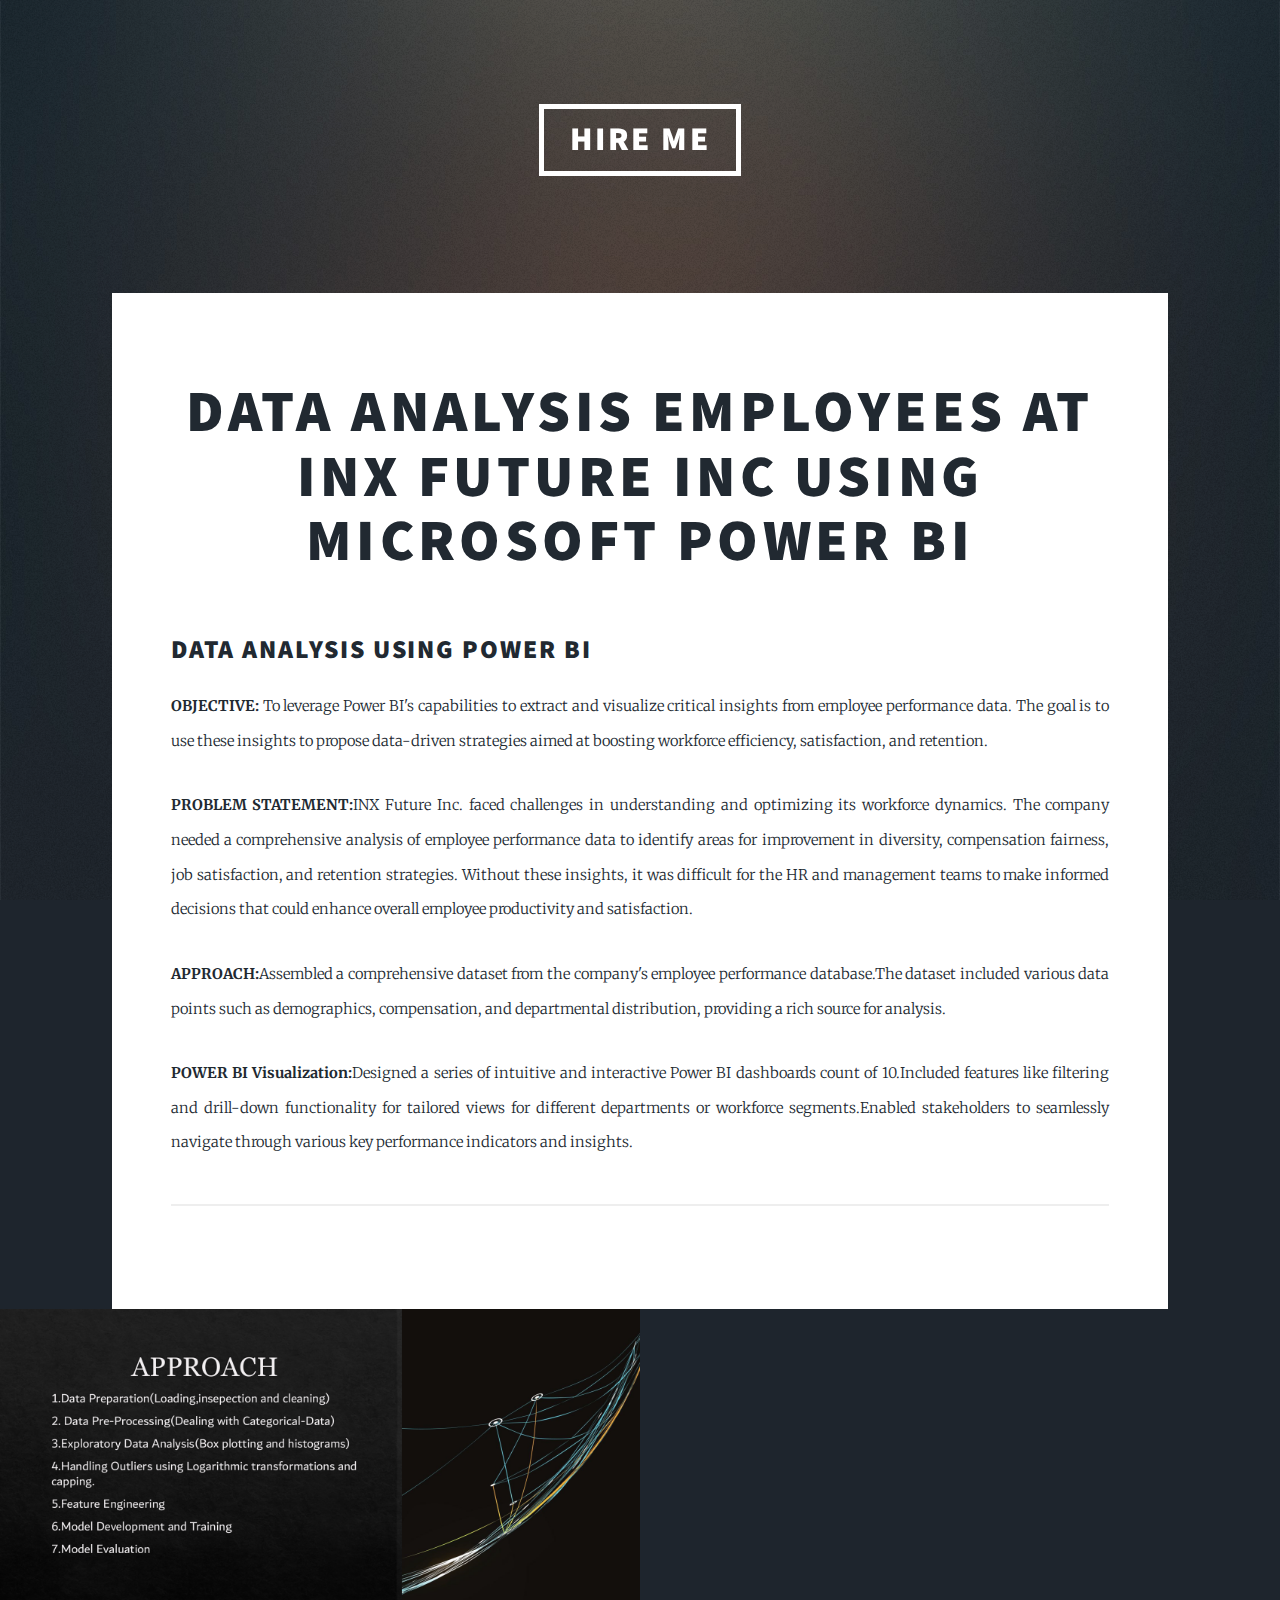
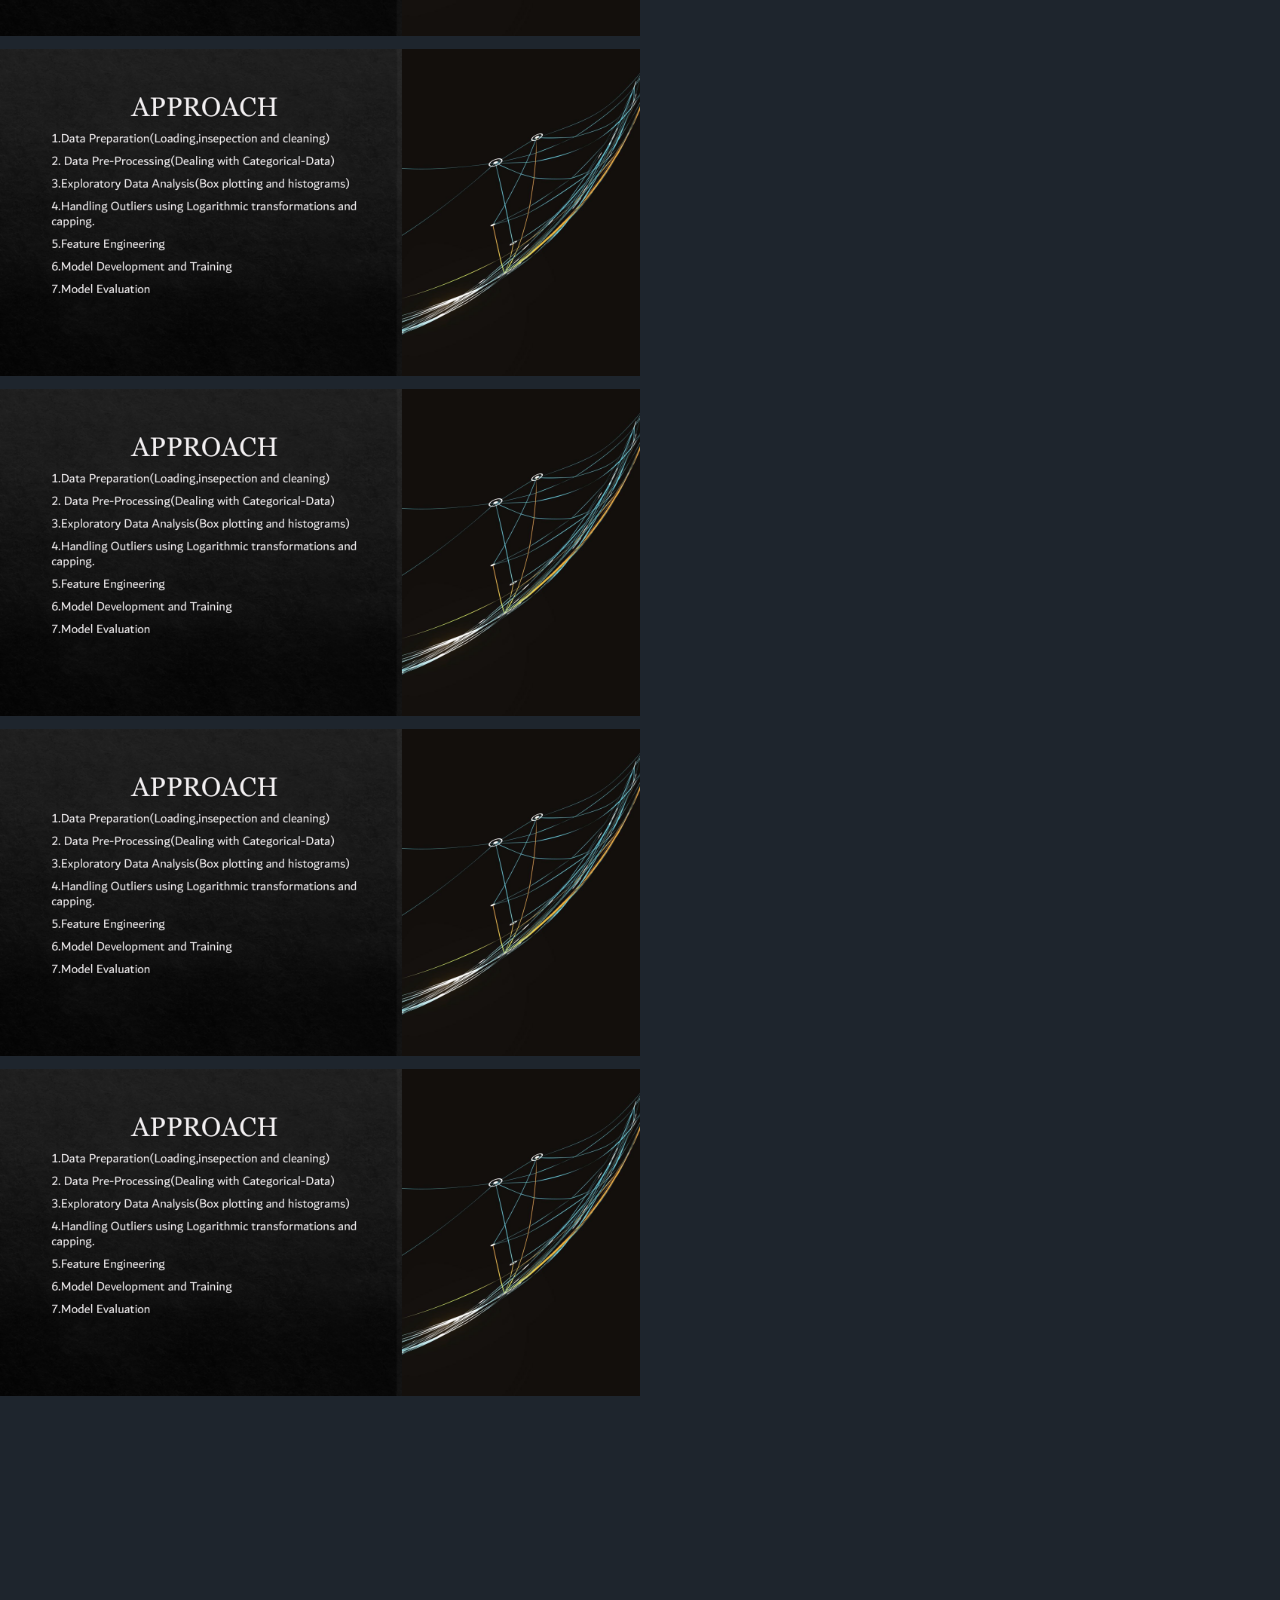
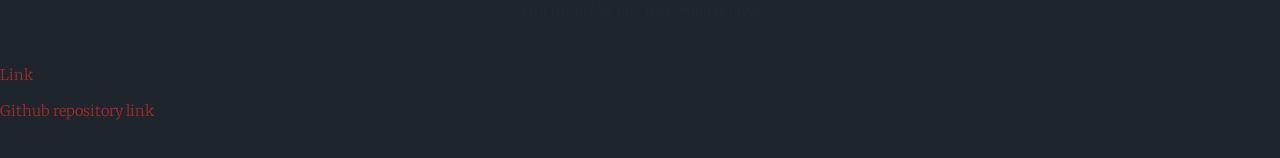
<file: DA POWER BI.html>
<!DOCTYPE HTML>
<!--
	Massively by HTML5 UP
	html5up.net | @ajlkn
	Free for personal and commercial use under the CCA 3.0 license (html5up.net/license)
-->
<html>
	<head>
		<title>Project</title>
		<meta charset="utf-8" />
		<meta name="viewport" content="width=device-width, initial-scale=1, user-scalable=no" />
		<link rel="stylesheet" href="assets/css/main.css" />
		<noscript><link rel="stylesheet" href="assets/css/noscript.css" /></noscript>
	</head>
	<body class="is-preload">

		<!-- Wrapper -->
			<div id="wrapper">

				<!-- Header -->
					<header id="header">
						<a href="http://www.linkedin.com/in/kusuma-korada555" class="logo">Hire me</a>
					</header>

				<!-- Nav -->
					<!-- <nav id="nav">
						<ul class="links">
							<li><a href="index.html">Projects</a></li>
							<li><a href="generic.html">About</a></li>
							<li class="active"><a href="elements.html">Resume</a></li>
						</ul>
						<ul class="icons">
							<li><a href="http://www.linkedin.com/in/kusuma-korada555" class="icon brands fa-linkedin"><span class="label">Linkedin</span></a></li>
							<li><a href="https://github.com/kismiskorada" class="icon brands fa-github"><span class="label">GitHub</span></a></li>
						</ul>
					</nav> -->

				<!-- Main -->
					<div id="main">

					
							<section class="post">
								<header class="major">
									<h1>Data Analysis Employees at INX Future Inc using Microsoft Power BI<br />
									</h1>
								</header>

								<!-- Text stuff -->
									<h2>DATA ANALYSIS USING POWER BI</h2>
									<p> <span style="font-weight: bold;">OBJECTIVE:</span> To leverage Power BI's capabilities to extract and visualize critical insights from employee performance data. The goal is to use these insights to propose data-driven strategies aimed at boosting workforce efficiency, satisfaction, and retention.
									<p> <span style="font-weight: bold;">PROBLEM STATEMENT:</span>INX Future Inc. faced challenges in understanding and optimizing its workforce dynamics. The company needed a comprehensive analysis of employee performance data to identify areas for improvement in diversity, compensation fairness, job satisfaction, and retention strategies. Without these insights, it was difficult for the HR and management teams to make informed decisions that could enhance overall employee productivity and satisfaction.
									<p> <span style="font-weight: bold;">APPROACH:</span>Assembled a comprehensive dataset from the company's employee performance database.The dataset included various data points such as demographics, compensation, and departmental distribution, providing a rich source for analysis.
									<p> <span style="font-weight: bold;">POWER BI Visualization:</span>Designed a series of intuitive and interactive Power BI dashboards count of 10.Included features like filtering and drill-down functionality for tailored views for different departments or workforce segments.Enabled stakeholders to seamlessly navigate through various key performance indicators and insights.
                                    
									<hr />

								</div>
										<div class="col-6 col-12-small">
                                            <img src="images/AD Approach.png" alt="Approach to Alzheimer's Disease Prediction" style="width: 50%; height: auto;">
											<br>
										</div>
										<div class="col-6 col-12-small">
                                            <img src="images/AD Approach.png" alt="Approach to Alzheimer's Disease Prediction" style="width: 50%; height: auto;">
											<br>
										</div>
										<div class="col-6 col-12-small">
                                            <img src="images/AD Approach.png" alt="Approach to Alzheimer's Disease Prediction" style="width: 50%; height: auto;">
											<br>
										</div>
										<div class="col-6 col-12-small">
                                            <img src="images/AD Approach.png" alt="Approach to Alzheimer's Disease Prediction" style="width: 50%; height: auto;">
											<br>
										</div>
										<div class="col-6 col-12-small">
                                            <img src="images/AD Approach.png" alt="Approach to Alzheimer's Disease Prediction" style="width: 50%; height: auto;">
											<br>
                                            <iframe src="assets/AD REPORT (2).pdf" style="display: block; margin: 0 auto;" frameborder="0"></iframe>
                                            <br>
                                            <p style="text-align: center; font-style: italic;">Visit the below link for complete view<p>
                                                <a style="color: brown; display:block; margin: 0 auto;" href="https://drive.google.com/file/d/12Px2GfowEUrMoNvaaub4w4_4FUn_c1SL/view?usp=sharing">Link</a>
                                                <a style="color: brown;" href="https://github.com/kismiskorada/Alzheimers-Disease-Prediction">Github repository link</a>

                                        </div>
									</div>
									
							
			</div>

		<!-- Scripts -->
			<script src="assets/js/jquery.min.js"></script>
			<script src="assets/js/jquery.scrollex.min.js"></script>
			<script src="assets/js/jquery.scrolly.min.js"></script>
			<script src="assets/js/browser.min.js"></script>
			<script src="assets/js/breakpoints.min.js"></script>
			<script src="assets/js/util.js"></script>
			<script src="assets/js/main.js"></script>

	</body>
</html>
</file>
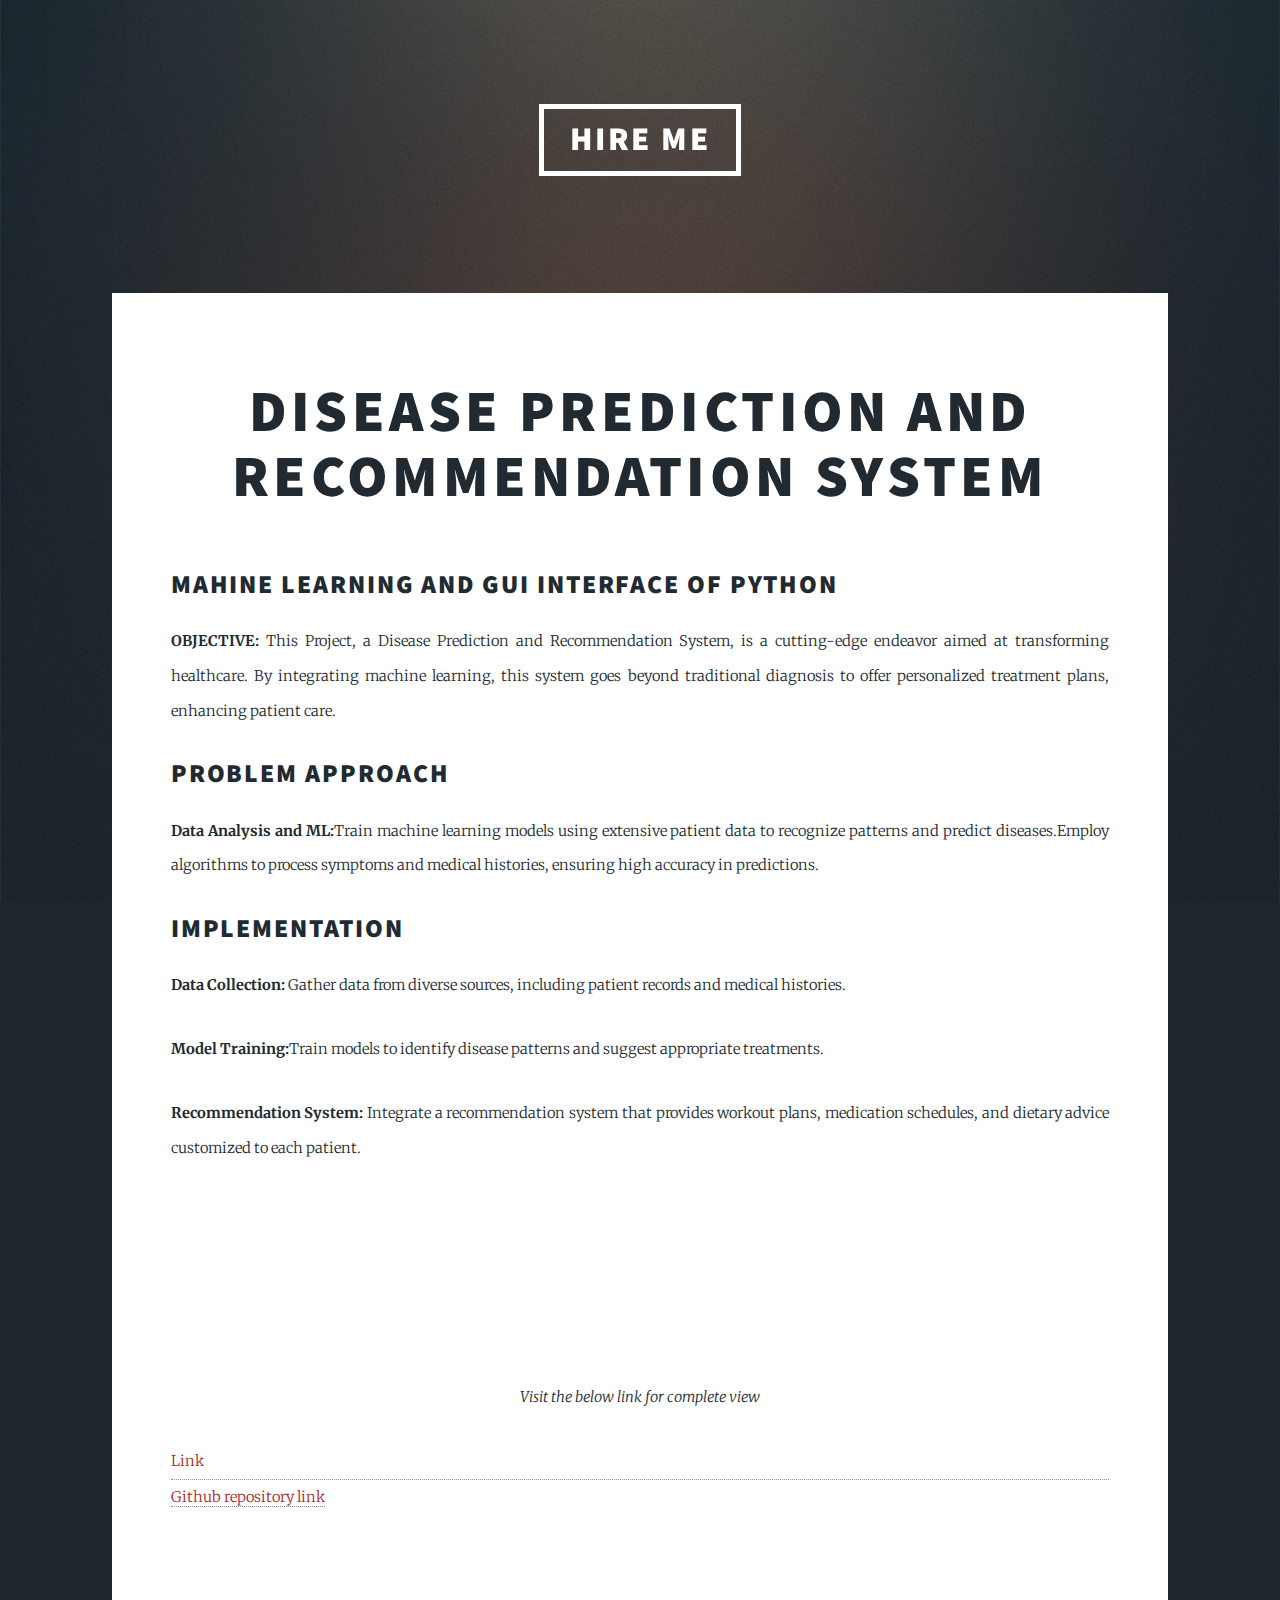
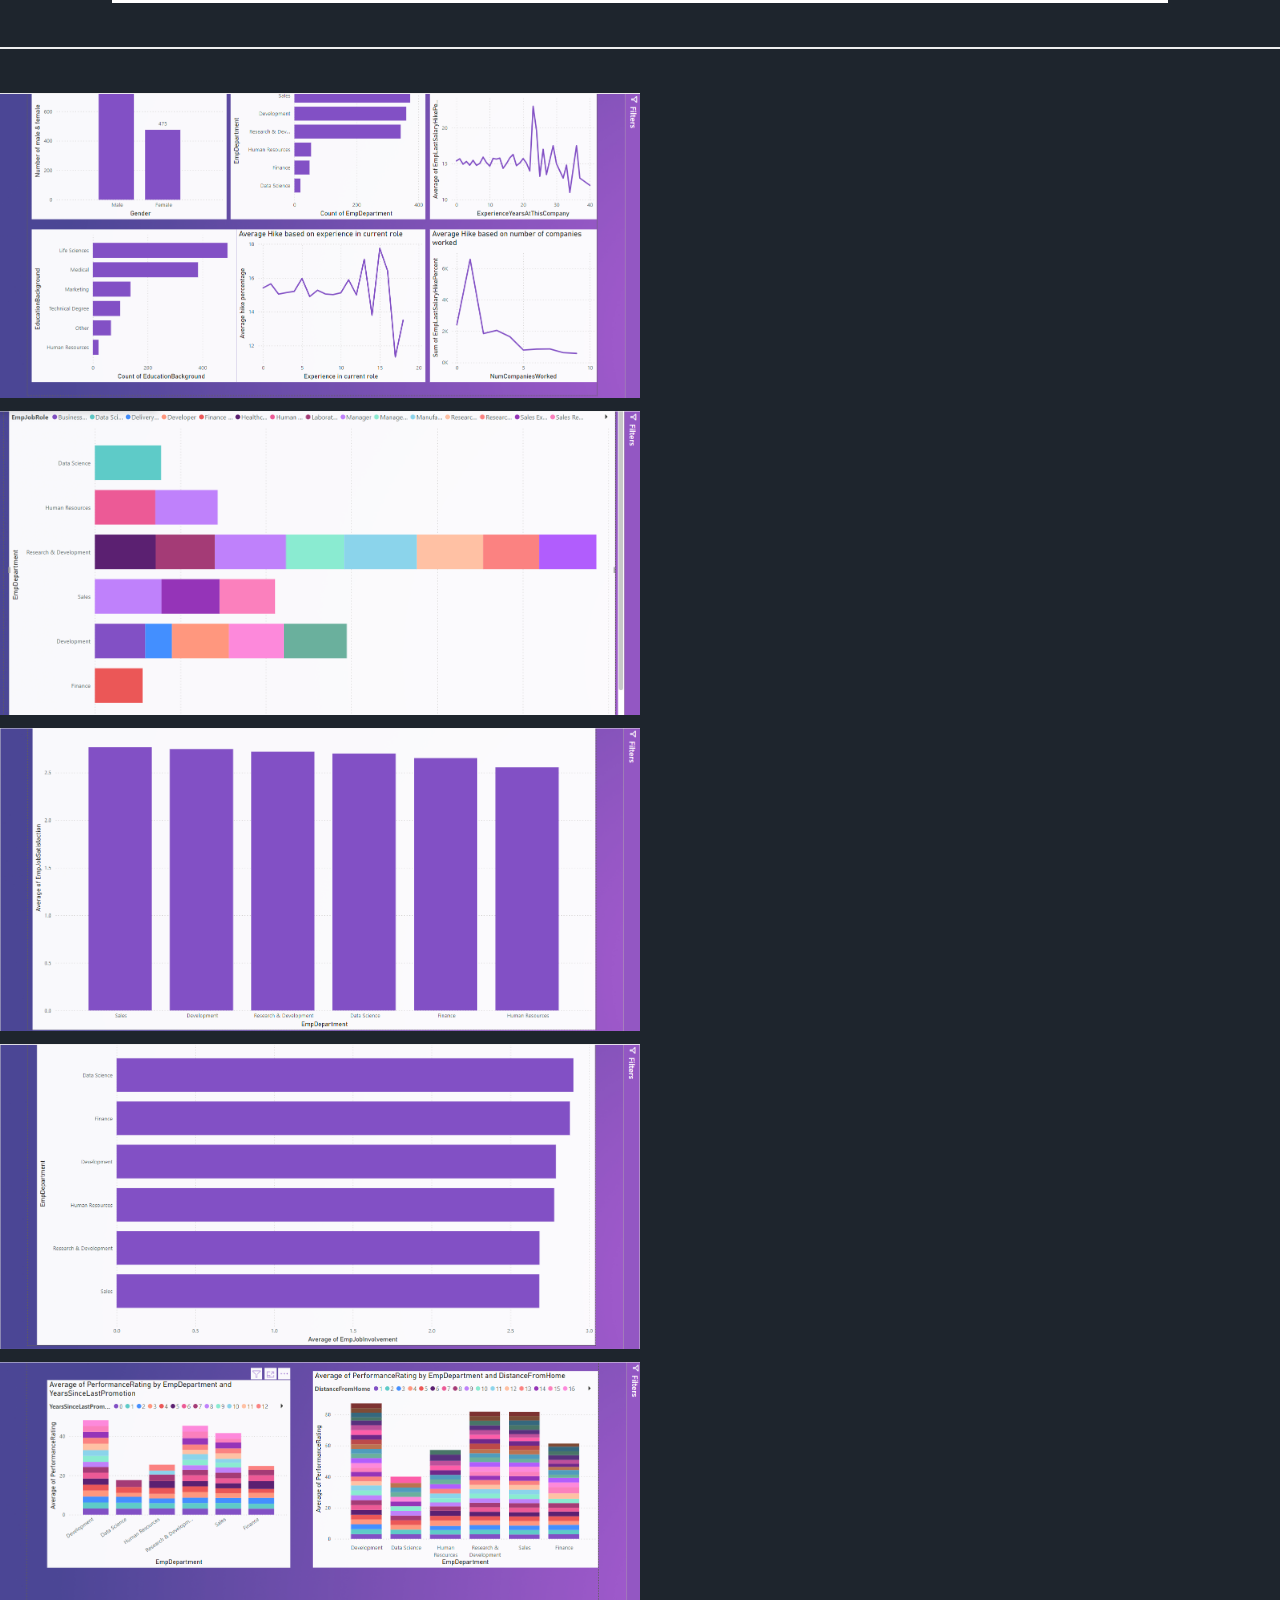
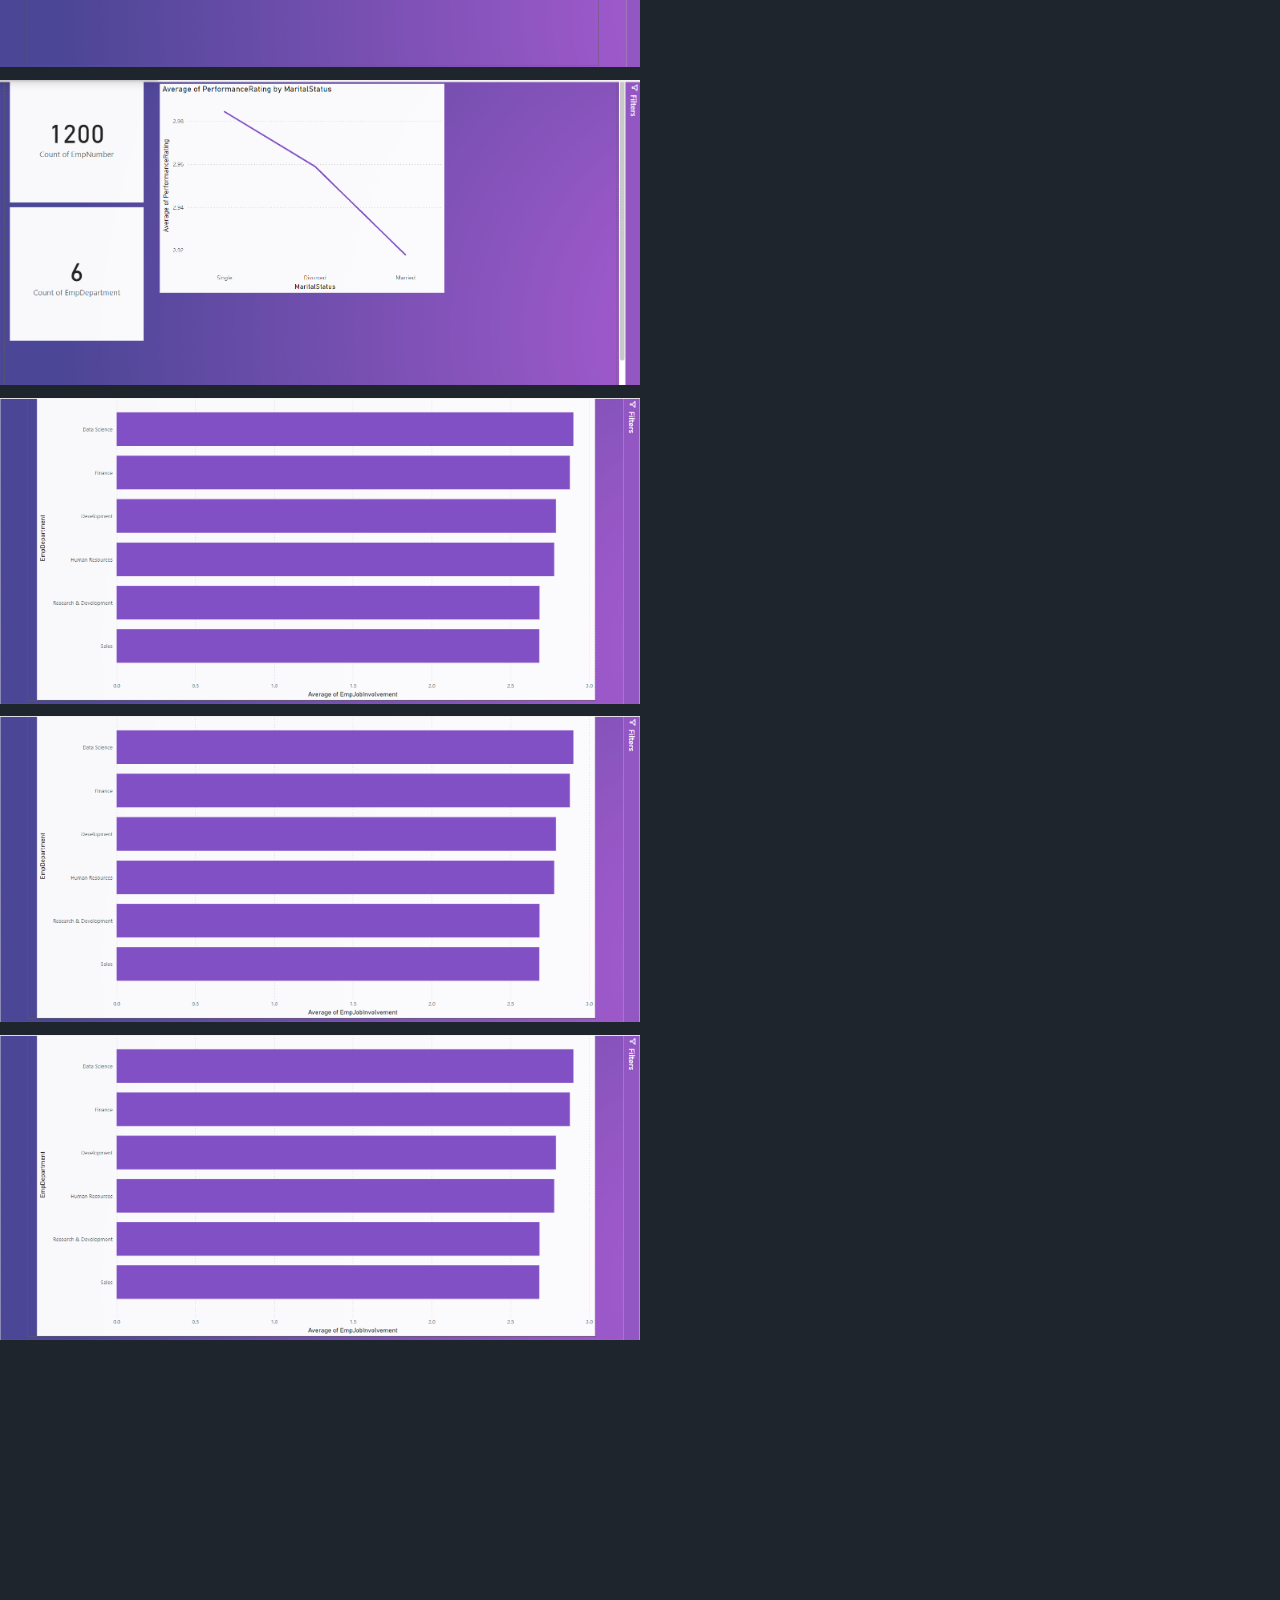
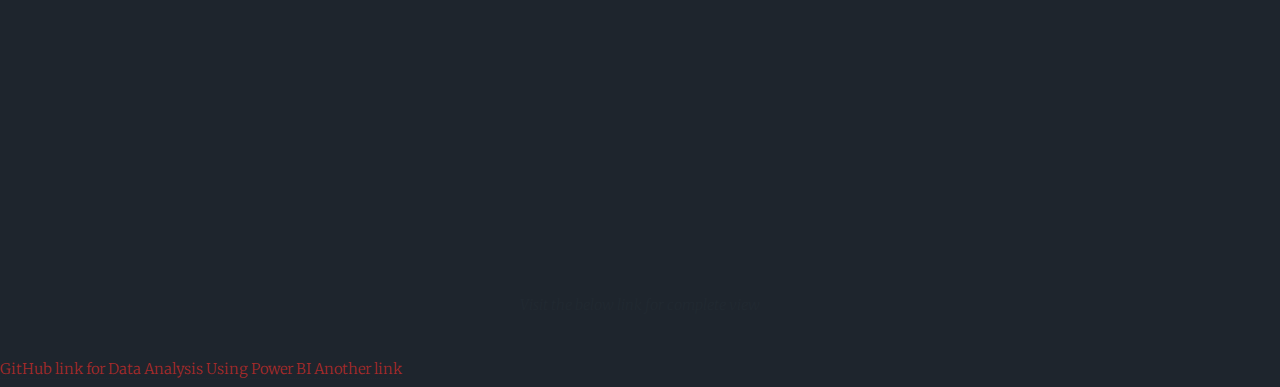
<file: DISEASE PREDICTION AND RECOMMENDATION SYSTEM.html>
<!DOCTYPE HTML>
<html>
<head>
    <title>Project</title>
    <meta charset="utf-8" />
    <meta name="viewport" content="width=device-width, initial-scale=1, user-scalable=no" />
    <link rel="stylesheet" href="assets/css/main.css" />
    <noscript><link rel="stylesheet" href="assets/css/noscript.css" /></noscript>
</head>
<body class="is-preload">

    <!-- Wrapper -->
    <div id="wrapper">

        <!-- Header -->
        <header id="header">
            <a href="http://www.linkedin.com/in/kusuma-korada555" class="logo">Hire me</a>
        </header>

        <!-- Main -->
        <div id="main">
            <section class="post">
                <header class="major">
                    <h1>Disease Prediction and recommendation System</h1>
                </header>

                <!-- Text stuff -->
                <h2>Mahine Learning and GUI Interface of Python</h2>
                <p><span style="font-weight: bold;">OBJECTIVE:</span> This Project, a Disease Prediction and Recommendation System, is a cutting-edge endeavor aimed at transforming healthcare. By integrating machine learning, this system goes beyond traditional diagnosis to offer personalized treatment plans, enhancing patient care.</p>
                <h2>PROBLEM APPROACH</h2>
                <p><span style="font-weight: bold;">Data Analysis and ML:</span>Train machine learning models using extensive patient data to recognize patterns and predict diseases.Employ algorithms to process symptoms and medical histories, ensuring high accuracy in predictions.</p>
                <h2>IMPLEMENTATION</h2>
                <p><span style="font-weight: bold;">Data Collection:</span> Gather data from diverse sources, including patient records and medical histories.</p>
                <p><span style="font-weight: bold;">Model Training:</span>Train models to identify disease patterns and suggest appropriate treatments.</p>
                <p><span style="font-weight: bold;">Recommendation System: </span>Integrate a recommendation system that provides workout plans, medication schedules, and dietary advice customized to each patient.</p>
                </p>

				

			
			<div class="col-6 col-12-small"></div>
			<iframe src="assets/DRS.pdf" style="display: block; margin: 0 auto;" frameborder="0"></iframe>
                                            <br>
                                            <p style="text-align: center; font-style: italic;">Visit the below link for complete view<p>
                                                <a style="color: brown; display:block; margin: 0 auto;" href="https://drive.google.com/file/d/1QWTgdSOS_DNTuhpBVxQPspEfiGV1nyvO/view?usp=sharing">Link</a>
                                                <a style="color: brown;" href="https://github.com/kismiskorada/Disease-Prediction-and-Recommendation-System">Github repository link</a>

                                        </div>
									</div>
									
							
			</div>

		<!-- Scripts -->
			<script src="assets/js/jquery.min.js"></script>
			<script src="assets/js/jquery.scrollex.min.js"></script>
			<script src="assets/js/jquery.scrolly.min.js"></script>
			<script src="assets/js/browser.min.js"></script>
			<script src="assets/js/breakpoints.min.js"></script>
			<script src="assets/js/util.js"></script>
			<script src="assets/js/main.js"></script>

	</body>
</html>















                <hr />
                <div class="col-6 col-12-small">
                    <img src="images/DAA 1.png" alt=" dashboard 1" style="width: 50%; height: auto;">
                    <br>

                </div>
                <div class="col-6 col-12-small">
                    <img src="images/DAA 2.png" alt="dashboard 2" style="width: 50%; height: auto;">
                    <br>
                </div>
                <div class="col-6 col-12-small">
                    <img src="images/DAA 3.png"  alt="dashboard 3 " style="width: 50%; height: auto;">
                    <br>
                </div>
                <div class="col-6 col-12-small">
                    <img src="images/DAA 4.png" alt="dashboard 4 " style="width: 50%; height: auto;">
                    <br>
                </div>
                <div class="col-6 col-12-small">
                    <img src="images/DAA 5.png" alt="dashboard 5 " style="width: 50%; height: auto;">
                    <br>
                </div>
                <div class="col-6 col-12-small">
                    <img src="images/DAA 6.png" alt="dashboard 6" style="width: 50%; height: auto;">
                    <br>
                </div>
                <div class="col-6 col-12-small">
                    <img src="images/DAA 4.png" alt="Data Analysis Image 7" style="width: 50%; height: auto;">
                    <br>
                </div>
                <div class="col-6 col-12-small">
                    <img src="images/DAA 4.png" alt="Data Analysis Image 8" style="width: 50%; height: auto;">
                    <br>
                </div>
                <div class="col-6 col-12-small">
                    <img src="images/DAA 4.png" alt="Data Analysis Image 9" style="width: 50%; height: auto;">
                    <br>
                </div>

                <!-- PDF and Links -->
                <div class="col-12">
                    <iframe src="assets/DAA 10.pdf" style="display: block; margin: 0 auto;" frameborder="0" width="80%" height="500px"></iframe>
                    <br>
                    <p style="text-align: center; font-style: italic;">Visit the below link for complete view</p>
                    <a style="color: brown;" href="https://github.com/kismiskorada/Data-Analysis-Using-Power-BI">GitHub link for Data Analysis Using Power BI</a>
                    <a style="color: brown;" href="https://drive.google.com/file/d/1I4Q3EngLKrqT-WCEwYJR20dPL7wxe32a/view?usp=drive_link">Another link</a>
                </div>
            </section>
        </div>
    </div>

    <!-- Scripts -->
    <script src="assets/js/jquery.min.js"></script>
    <script src="assets/js/jquery.scrollex.min.js"></script>
    <script src="assets/js/jquery.scrolly.min.js"></script>
    <script src="assets/js/browser.min.js"></script>
    <script src="assets/js/breakpoints.min.js"></script>
    <script src="assets/js/util.js"></script>
    <script src="assets/js/main.js"></script>
</body>
</html>
</file>
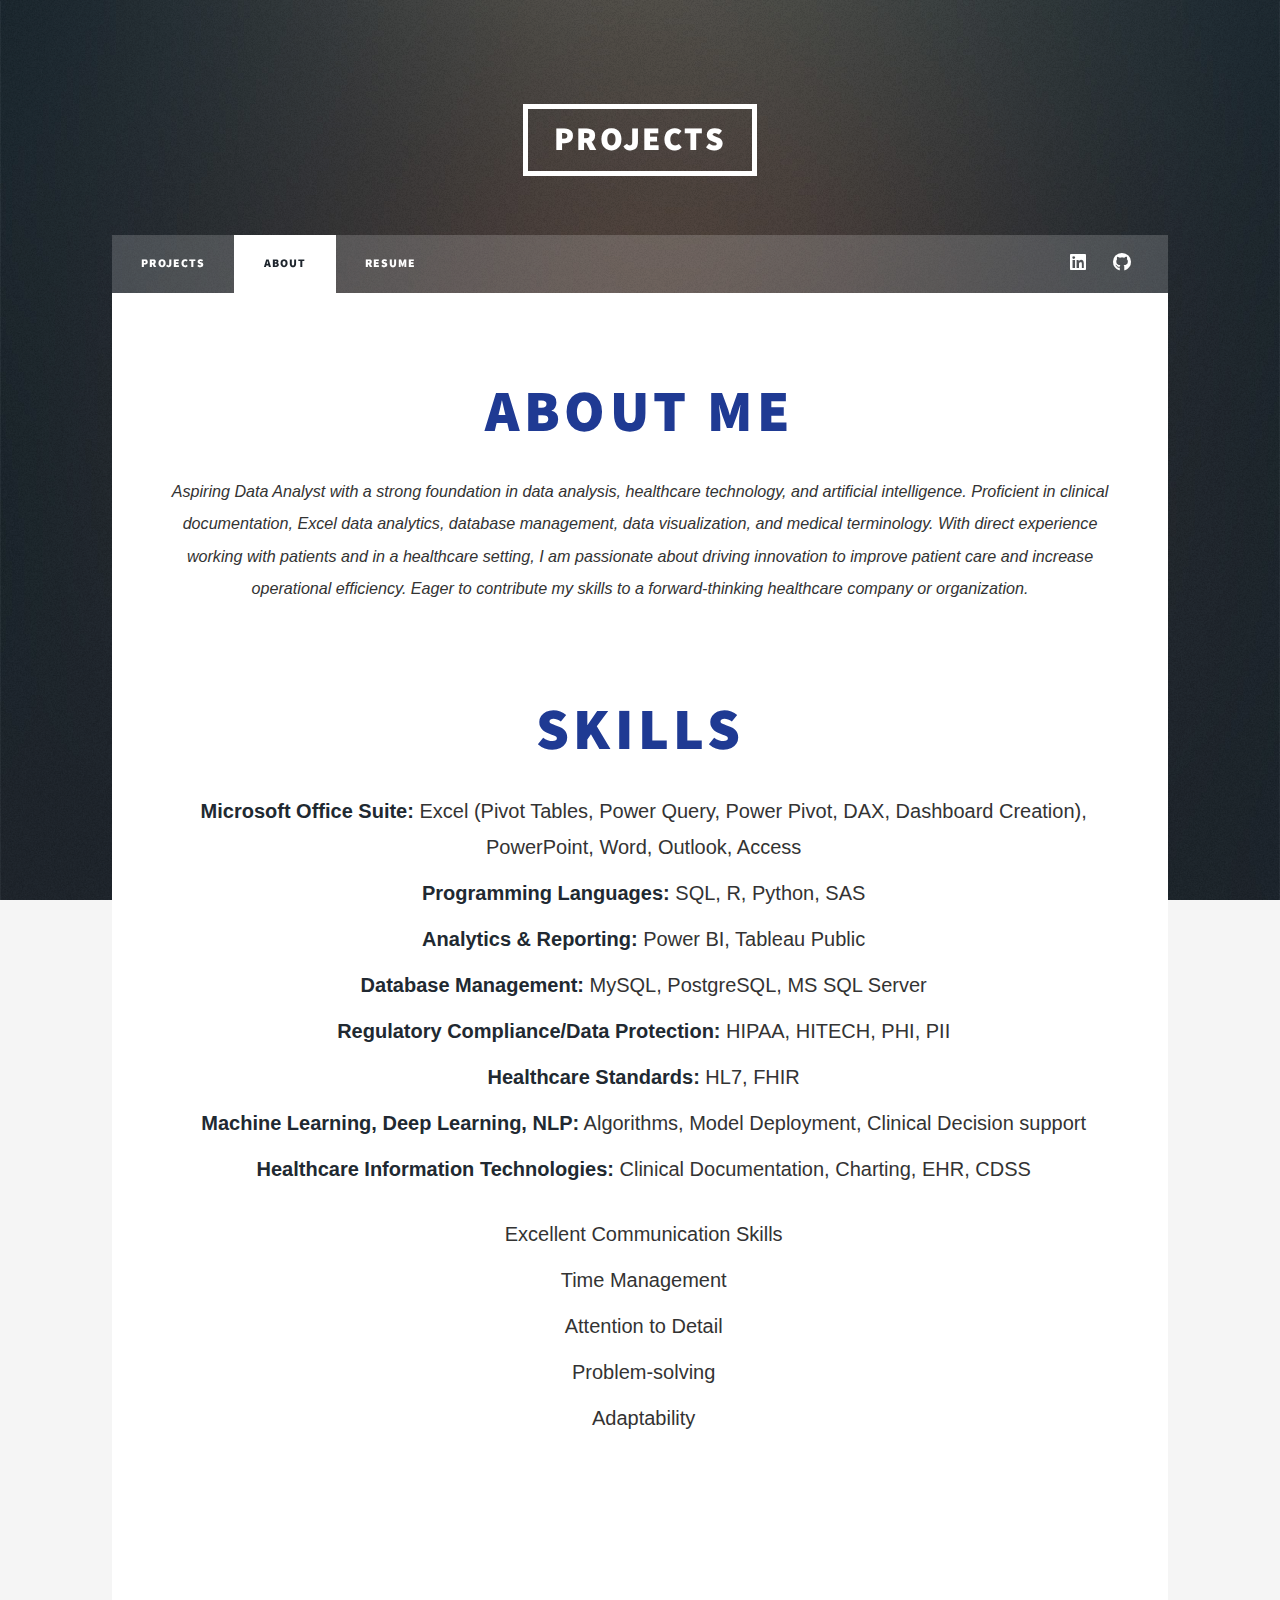
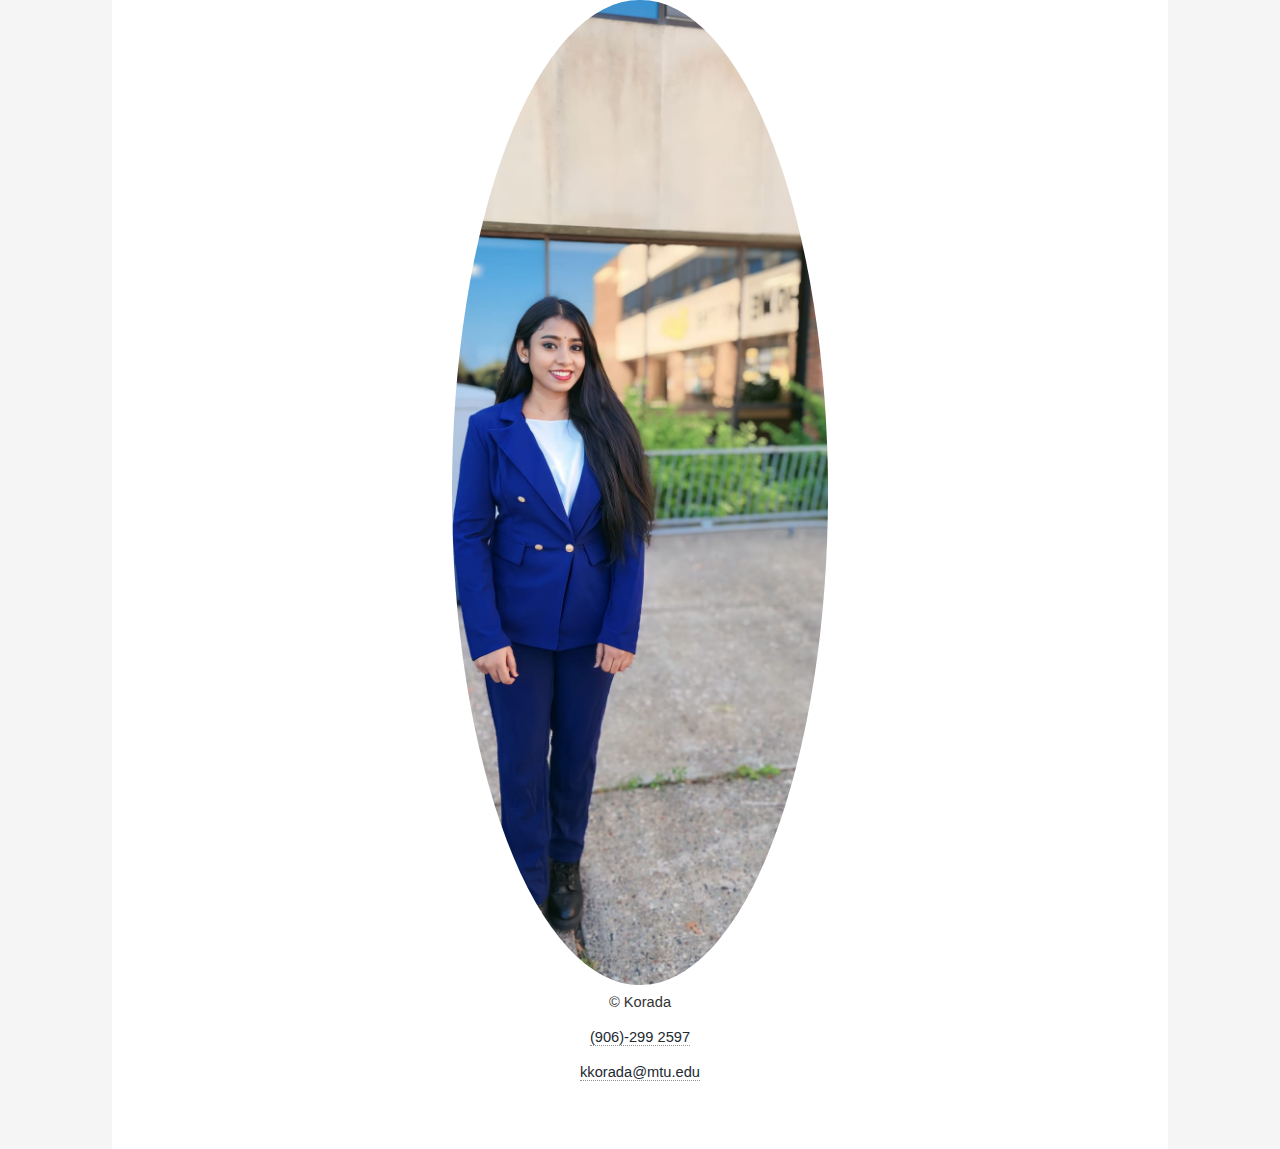
<file: generic.html>
<!DOCTYPE HTML>
<html>
	<head>
		<title>About</title>
		<meta charset="utf-8" />
		<meta name="viewport" content="width=device-width, initial-scale=1, user-scalable=no" />
		<link rel="stylesheet" href="assets/css/main.css" />
		<noscript><link rel="stylesheet" href="assets/css/noscript.css" /></noscript>
		<style>
			/* Page background color */
			body {
				background-color: #F5F5F5; /* Light gray background */
				color: #333; /* Dark gray text color */
				font-family: 'Arial', sans-serif; /* Simple, clean font */
			}

			/* Header style */
			h1 {
				font-size: 48px;
				color: #1F3A93; /* Navy Blue */
				text-align: center;
				margin-bottom: 30px;
			}

			/* Text styling */
			p {
				font-size: 20px;
				line-height: 1.8;
				margin-bottom: 20px;
				text-align: center; /* Centered text */
			}

			/* Skills section style */
			.skills {
				text-align: center;
				margin-top: 40px;
			}

			.skills h2 {
				font-size: 32px;
				color: #1F3A93; /* Navy Blue for section titles */
			}

			/* Skills list styling */
			.skills ul {
				list-style: none;
				padding: 0;
				font-size: 20px; /* Same font size as the About Me section */
				line-height: 1.8; /* Same line height for consistency */
				text-align: center; /* Centering the text like the About Me section */
			}

			.skills li {
				margin-bottom: 10px; /* Adding space between each skill */
			}
		</style>
	</head>
	<body class="is-preload">

		<!-- Wrapper -->
		<div id="wrapper">

			<!-- Header -->
			<header id="header">
				<a href="index.html" class="logo" style="color: style="color: #FFFFFF">Projects</a>
			</header>

			<!-- Nav -->
			<nav id="nav">
				<ul class="links">
					<li><a href="index.html">Projects</a></li>
					<li class="active"><a href="generic.html">About</a></li>
					<li><a href="elements.html">Resume</a></li>
				</ul>
				<ul class="icons">
					<li><a href="http://www.linkedin.com/in/kusuma-korada555" class="icon brands fa-linkedin"><span class="label">LinkedIn</span></a></li>
					<li><a href="https://github.com/kismiskorada" class="icon brands fa-github"><span class="label">GitHub</span></a></li>
				</ul>
			</nav>

			<!-- Main -->
			<div id="main">

				<!-- Post -->
				<section class="post" style="position: relative;">
					<header class="major fade-in">
						<h1>About Me</h1>
						<p class="fade-in">
							Aspiring Data Analyst with a strong foundation in data analysis, healthcare technology, and artificial intelligence. Proficient in clinical documentation, Excel data analytics, database management, data visualization, and medical terminology. With direct experience working with patients and in a healthcare setting, I am passionate about driving innovation to improve patient care and increase operational efficiency. Eager to contribute my skills to a forward-thinking healthcare company or organization.
						</p>

						<br>

						<!-- Skills Section -->
						<div class="skills">
							<h2>Skills</h2>
							<ul>
								<li><strong>Microsoft Office Suite:</strong> Excel (Pivot Tables, Power Query, Power Pivot, DAX, Dashboard Creation), PowerPoint, Word, Outlook, Access</li>
								<li><strong>Programming Languages:</strong> SQL, R, Python, SAS</li>
								<li><strong>Analytics & Reporting:</strong> Power BI, Tableau Public</li>
								<li><strong>Database Management:</strong> MySQL, PostgreSQL, MS SQL Server</li>
								<li><strong>Regulatory Compliance/Data Protection:</strong> HIPAA, HITECH, PHI, PII</li>
								<li><strong>Healthcare Standards:</strong> HL7, FHIR</li>
								<li><strong>Machine Learning, Deep Learning, NLP:</strong> Algorithms, Model Deployment, Clinical Decision support</li>
								<li><strong>Healthcare Information Technologies:</strong> Clinical Documentation, Charting, EHR, CDSS</li>
							</ul>
							<ul>
								<li>Excellent Communication Skills</li>
								<li>Time Management</li>
								<li>Attention to Detail</li>
								<li>Problem-solving</li>
								<li>Adaptability</li>
							</ul>
						</div>

					</header>

					<br><br><br>

					<!-- Image section -->
					<img src="images/MINE.jpg" style="height: 40%; width: 40%; border-radius: 50%; display: block; margin: 0 auto;" alt="">

					<!-- Contact Information -->
					<div id="det" style="list-style: none; margin: 0 auto; text-align: center;">
						<li>&copy; Korada</li>
						<li><a href="http://www.linkedin.com/in/kusuma-korada555">(906)-299 2597</a></li>
						<li><a href="mailto:kkorada@mtu.edu">kkorada@mtu.edu</a></li>
					</div>

				</section>
			</div>

		<!-- Scripts -->
			<script src="assets/js/jquery.min.js"></script>
			<script src="assets/js/jquery.scrollex.min.js"></script>
			<script src="assets/js/jquery.scrolly.min.js"></script>
			<script src="assets/js/browser.min.js"></script>
			<script src="assets/js/breakpoints.min.js"></script>
			<script src="assets/js/util.js"></script>
			<script src="assets/js/main.js"></script>

	</body>
</html>
</file>
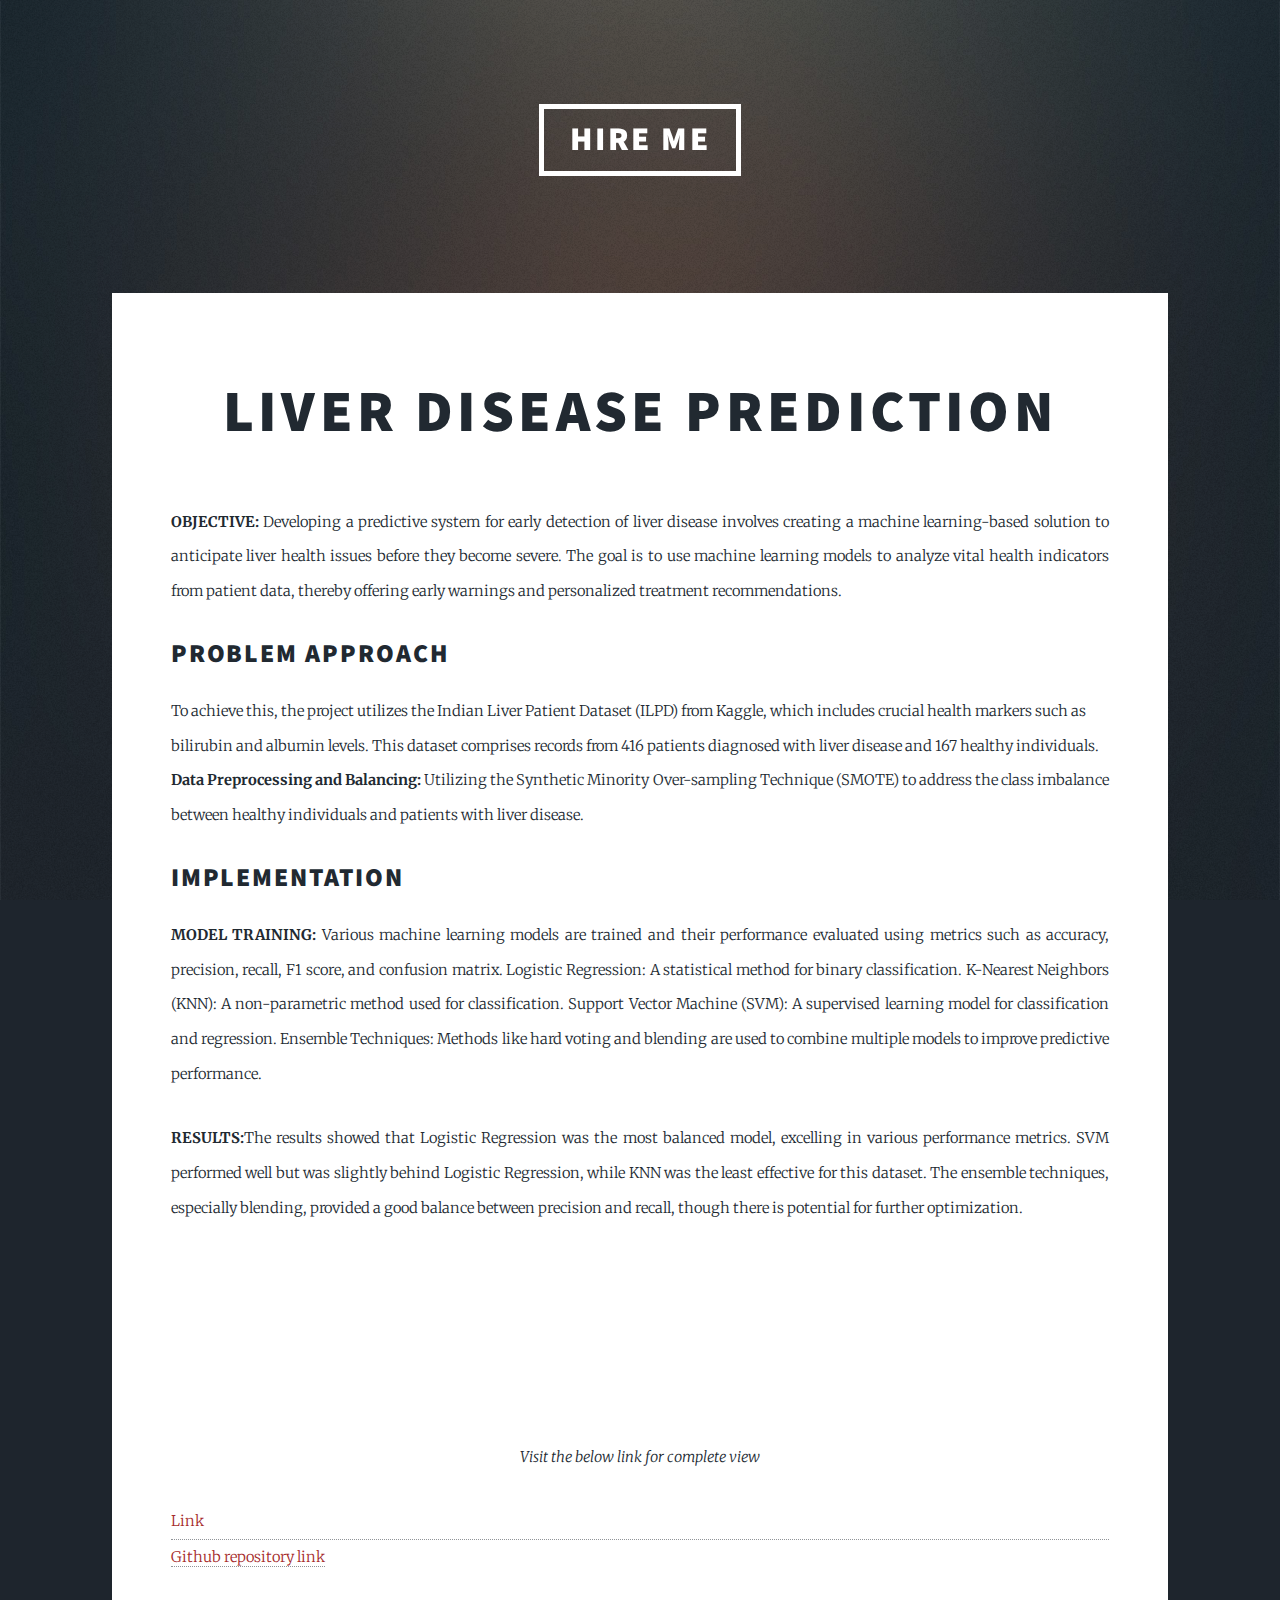
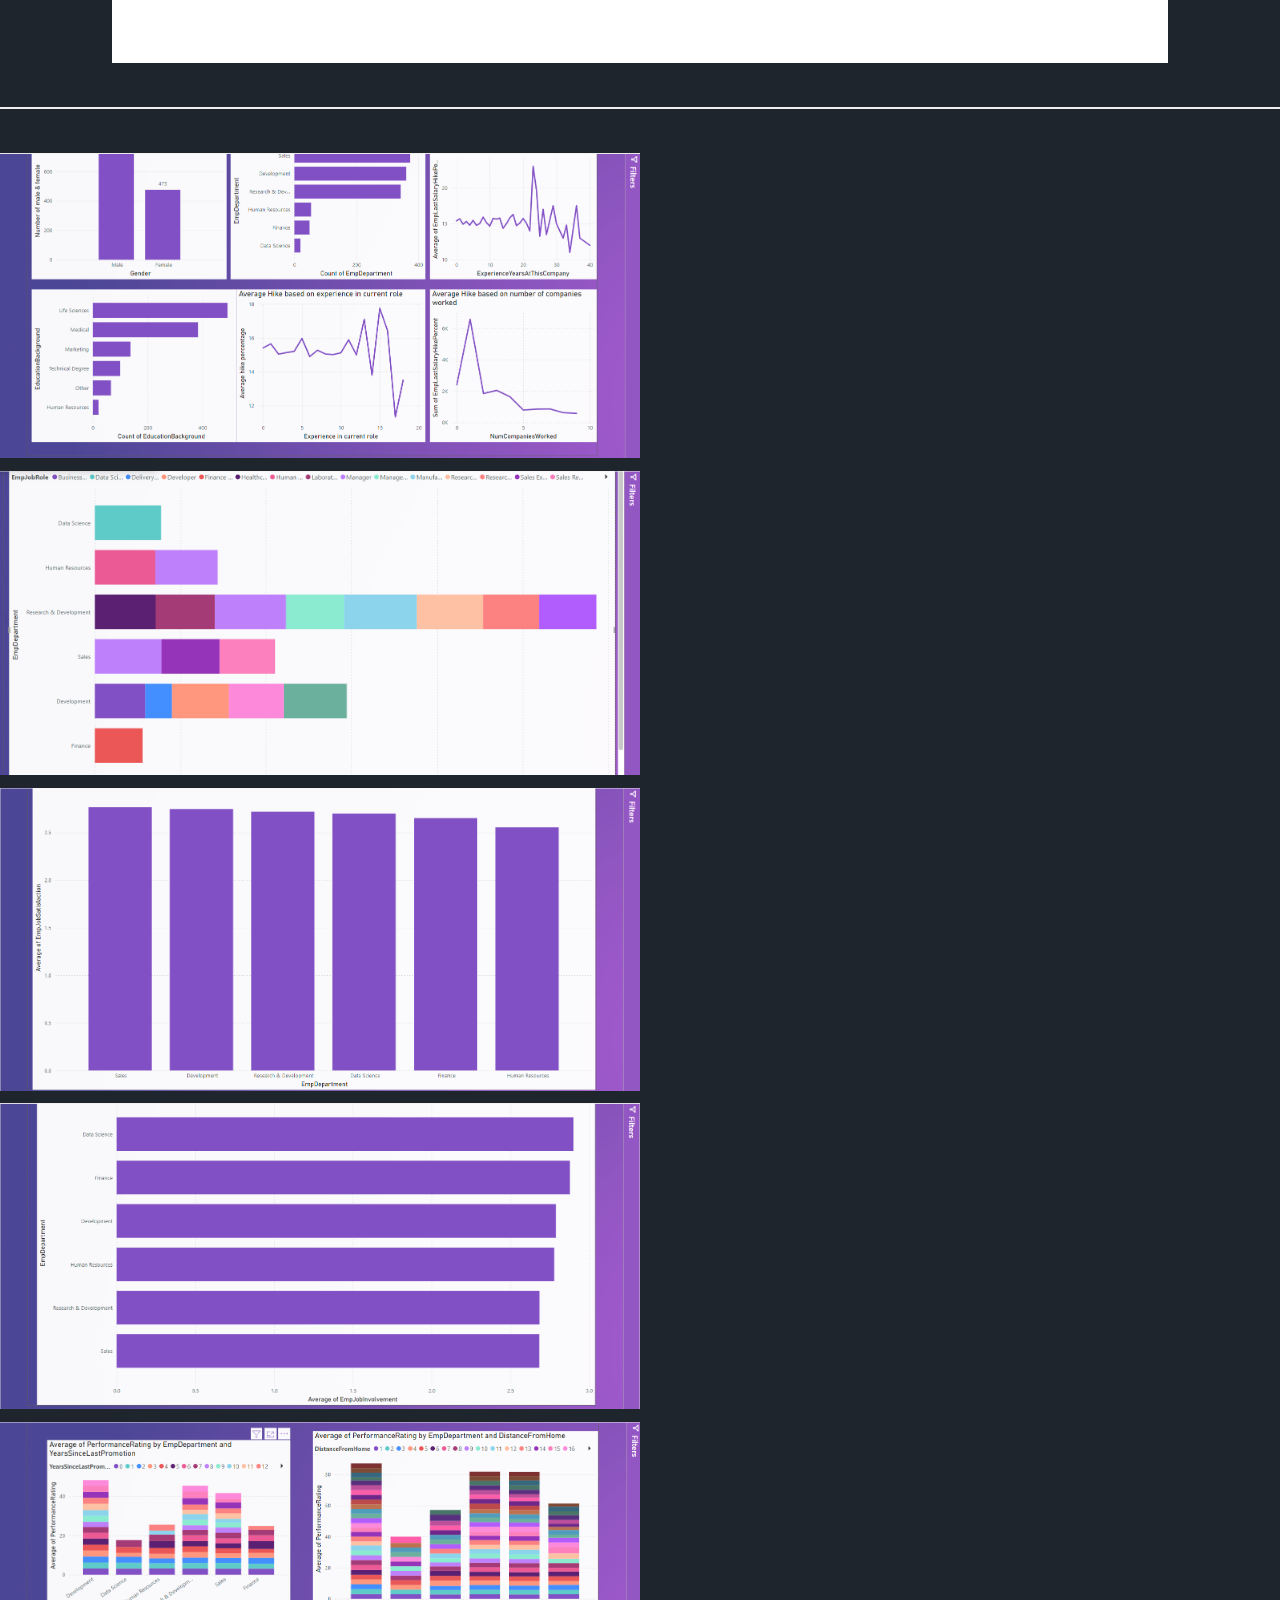
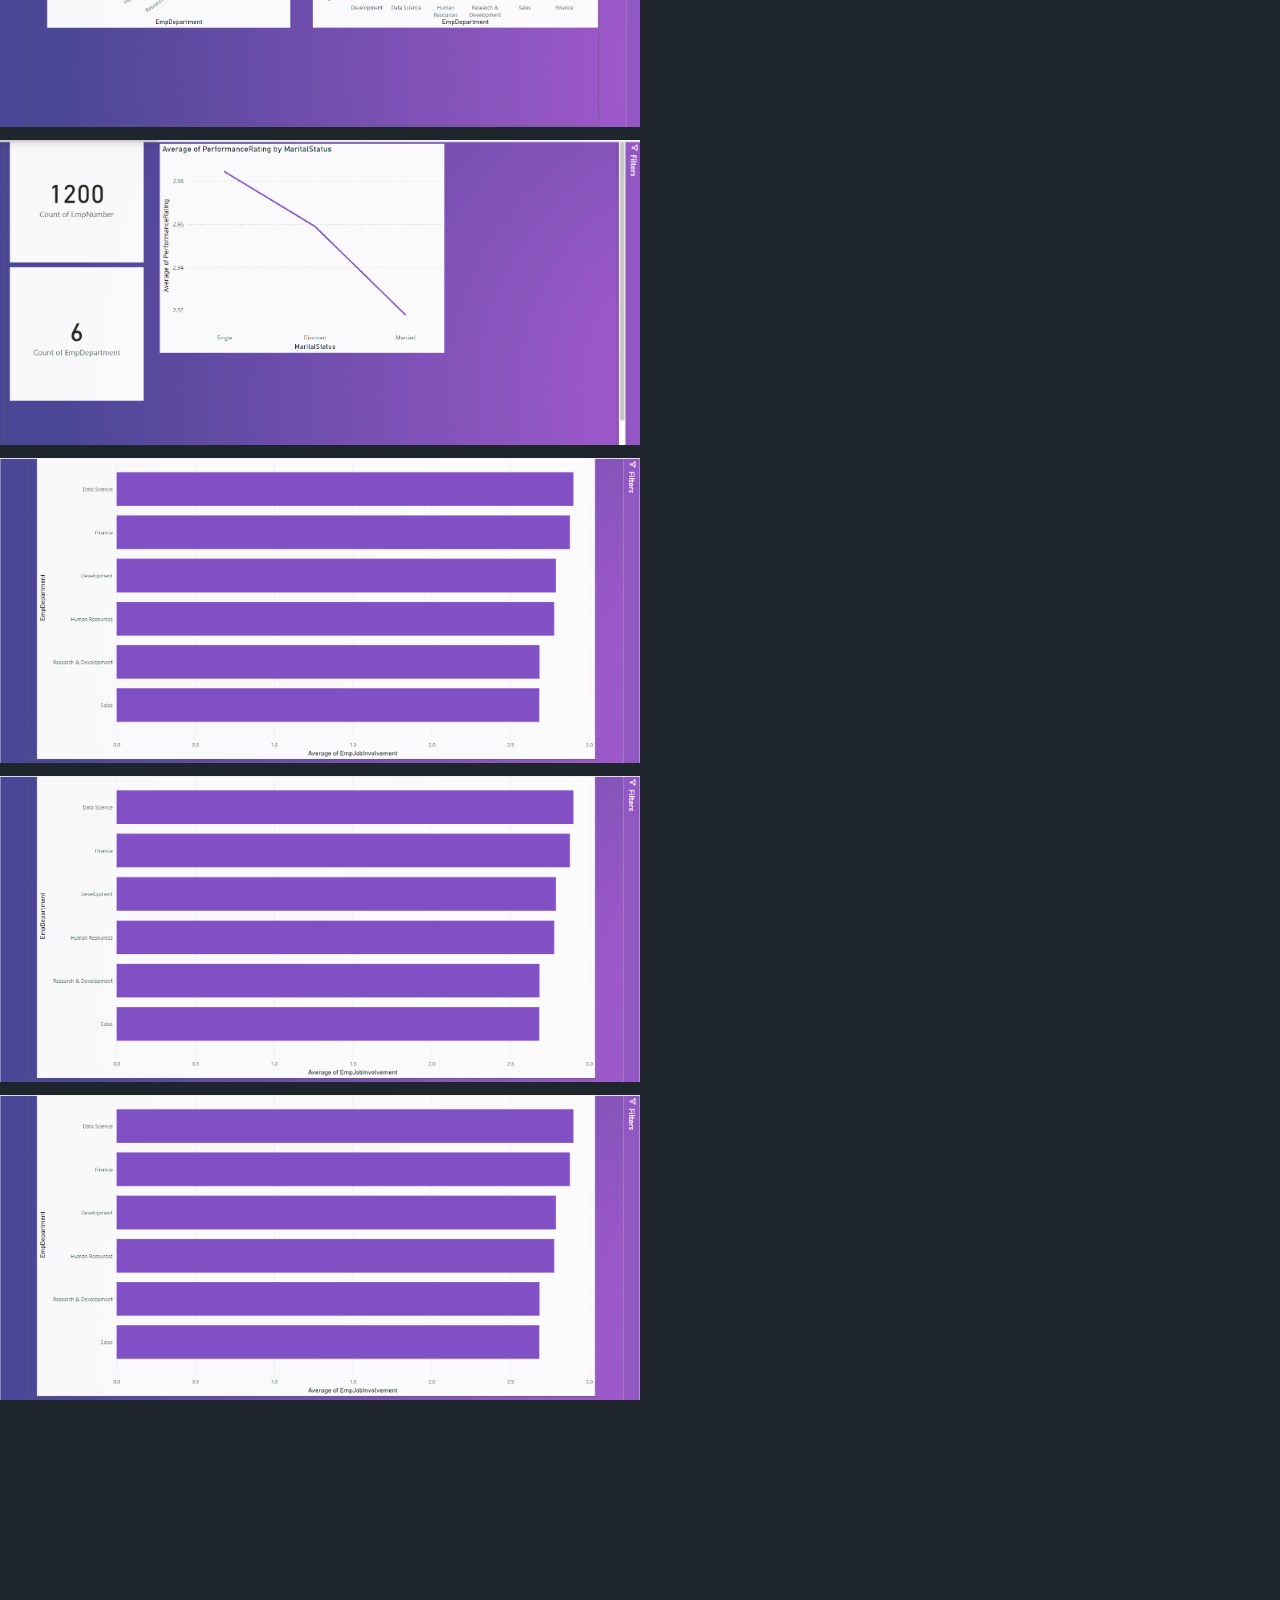
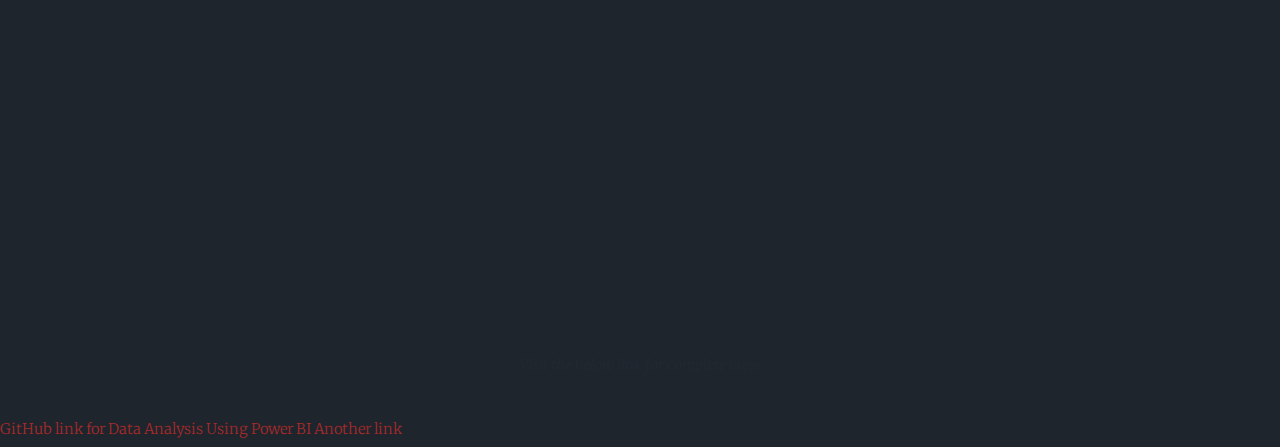
<file: LIVER DISEASE PEDICTION.html>
<!DOCTYPE HTML>
<html>
<head>
    <title>Project</title>
    <meta charset="utf-8" />
    <meta name="viewport" content="width=device-width, initial-scale=1, user-scalable=no" />
    <link rel="stylesheet" href="assets/css/main.css" />
    <noscript><link rel="stylesheet" href="assets/css/noscript.css" /></noscript>
</head>
<body class="is-preload">

    <!-- Wrapper -->
    <div id="wrapper">

        <!-- Header -->
        <header id="header">
            <a href="http://www.linkedin.com/in/kusuma-korada555" class="logo">Hire me</a>
        </header>

        <!-- Main -->
        <div id="main">
            <section class="post">
                <header class="major">
                    <h1>LIVER DISEASE PREDICTION</h1>
                </header>

                <!-- Text stuff -->
                
                <p><span style="font-weight: bold;">OBJECTIVE:</span> Developing a predictive system for early detection of liver disease involves creating a machine learning-based solution to anticipate liver health issues before they become severe. The goal is to use machine learning models to analyze vital health indicators from patient data, thereby offering early warnings and personalized treatment recommendations.</p>
                <h2>PROBLEM APPROACH</h2>To achieve this, the project utilizes the Indian Liver Patient Dataset (ILPD) from Kaggle, which includes crucial health markers such as bilirubin and albumin levels. This dataset comprises records from 416 patients diagnosed with liver disease and 167 healthy individuals.
                <p><span style="font-weight: bold;">Data Preprocessing and Balancing: </span>Utilizing the Synthetic Minority Over-sampling Technique (SMOTE) to address the class imbalance between healthy individuals and patients with liver disease.</p>
                <h2>IMPLEMENTATION</h2>
                <p><span style="font-weight: bold;">MODEL TRAINING:</span> Various machine learning models are trained and their performance evaluated using metrics such as accuracy, precision, recall, F1 score, and confusion matrix. Logistic Regression: A statistical method for binary classification.
                    K-Nearest Neighbors (KNN): A non-parametric method used for classification.
                    Support Vector Machine (SVM): A supervised learning model for classification and regression.
                    Ensemble Techniques: Methods like hard voting and blending are used to combine multiple models to improve predictive performance.</p>
                <p><span style="font-weight: bold;">RESULTS:</span>The results showed that Logistic Regression was the most balanced model, excelling in various performance metrics. SVM performed well but was slightly behind Logistic Regression, while KNN was the least effective for this dataset. The ensemble techniques, especially blending, provided a good balance between precision and recall, though there is potential for further optimization.</p>
                </p>

				

			
			<div class="col-6 col-12-small"></div>
			<iframe src="assets/Group3 (1).pdf" style="display: block; margin: 0 auto;" frameborder="0"></iframe>
                                            <br>
                                            <p style="text-align: center; font-style: italic;">Visit the below link for complete view<p>
                                                <a style="color: brown; display:block; margin: 0 auto;" href="https://drive.google.com/file/d/1p3CNJlUCP6xUpEWAg0WwsoJzZ6fs0vEr/view?usp=sharing">Link</a>
                                                <a style="color: brown;" href="https://github.com/kismiskorada/LIVER-DISEASE-PREDICTION">Github repository link</a>

                                        </div>
									</div>
									
							
			</div>

		<!-- Scripts -->
			<script src="assets/js/jquery.min.js"></script>
			<script src="assets/js/jquery.scrollex.min.js"></script>
			<script src="assets/js/jquery.scrolly.min.js"></script>
			<script src="assets/js/browser.min.js"></script>
			<script src="assets/js/breakpoints.min.js"></script>
			<script src="assets/js/util.js"></script>
			<script src="assets/js/main.js"></script>

	</body>
</html>















                <hr />
                <div class="col-6 col-12-small">
                    <img src="images/DAA 1.png" alt=" dashboard 1" style="width: 50%; height: auto;">
                    <br>

                </div>
                <div class="col-6 col-12-small">
                    <img src="images/DAA 2.png" alt="dashboard 2" style="width: 50%; height: auto;">
                    <br>
                </div>
                <div class="col-6 col-12-small">
                    <img src="images/DAA 3.png"  alt="dashboard 3 " style="width: 50%; height: auto;">
                    <br>
                </div>
                <div class="col-6 col-12-small">
                    <img src="images/DAA 4.png" alt="dashboard 4 " style="width: 50%; height: auto;">
                    <br>
                </div>
                <div class="col-6 col-12-small">
                    <img src="images/DAA 5.png" alt="dashboard 5 " style="width: 50%; height: auto;">
                    <br>
                </div>
                <div class="col-6 col-12-small">
                    <img src="images/DAA 6.png" alt="dashboard 6" style="width: 50%; height: auto;">
                    <br>
                </div>
                <div class="col-6 col-12-small">
                    <img src="images/DAA 4.png" alt="Data Analysis Image 7" style="width: 50%; height: auto;">
                    <br>
                </div>
                <div class="col-6 col-12-small">
                    <img src="images/DAA 4.png" alt="Data Analysis Image 8" style="width: 50%; height: auto;">
                    <br>
                </div>
                <div class="col-6 col-12-small">
                    <img src="images/DAA 4.png" alt="Data Analysis Image 9" style="width: 50%; height: auto;">
                    <br>
                </div>

                <!-- PDF and Links -->
                <div class="col-12">
                    <iframe src="assets/DAA 10.pdf" style="display: block; margin: 0 auto;" frameborder="0" width="80%" height="500px"></iframe>
                    <br>
                    <p style="text-align: center; font-style: italic;">Visit the below link for complete view</p>
                    <a style="color: brown;" href="https://github.com/kismiskorada/Data-Analysis-Using-Power-BI">GitHub link for Data Analysis Using Power BI</a>
                    <a style="color: brown;" href="https://drive.google.com/file/d/1I4Q3EngLKrqT-WCEwYJR20dPL7wxe32a/view?usp=drive_link">Another link</a>
                </div>
            </section>
        </div>
    </div>

    <!-- Scripts -->
    <script src="assets/js/jquery.min.js"></script>
    <script src="assets/js/jquery.scrollex.min.js"></script>
    <script src="assets/js/jquery.scrolly.min.js"></script>
    <script src="assets/js/browser.min.js"></script>
    <script src="assets/js/breakpoints.min.js"></script>
    <script src="assets/js/util.js"></script>
    <script src="assets/js/main.js"></script>
</body>
</html>
</file>
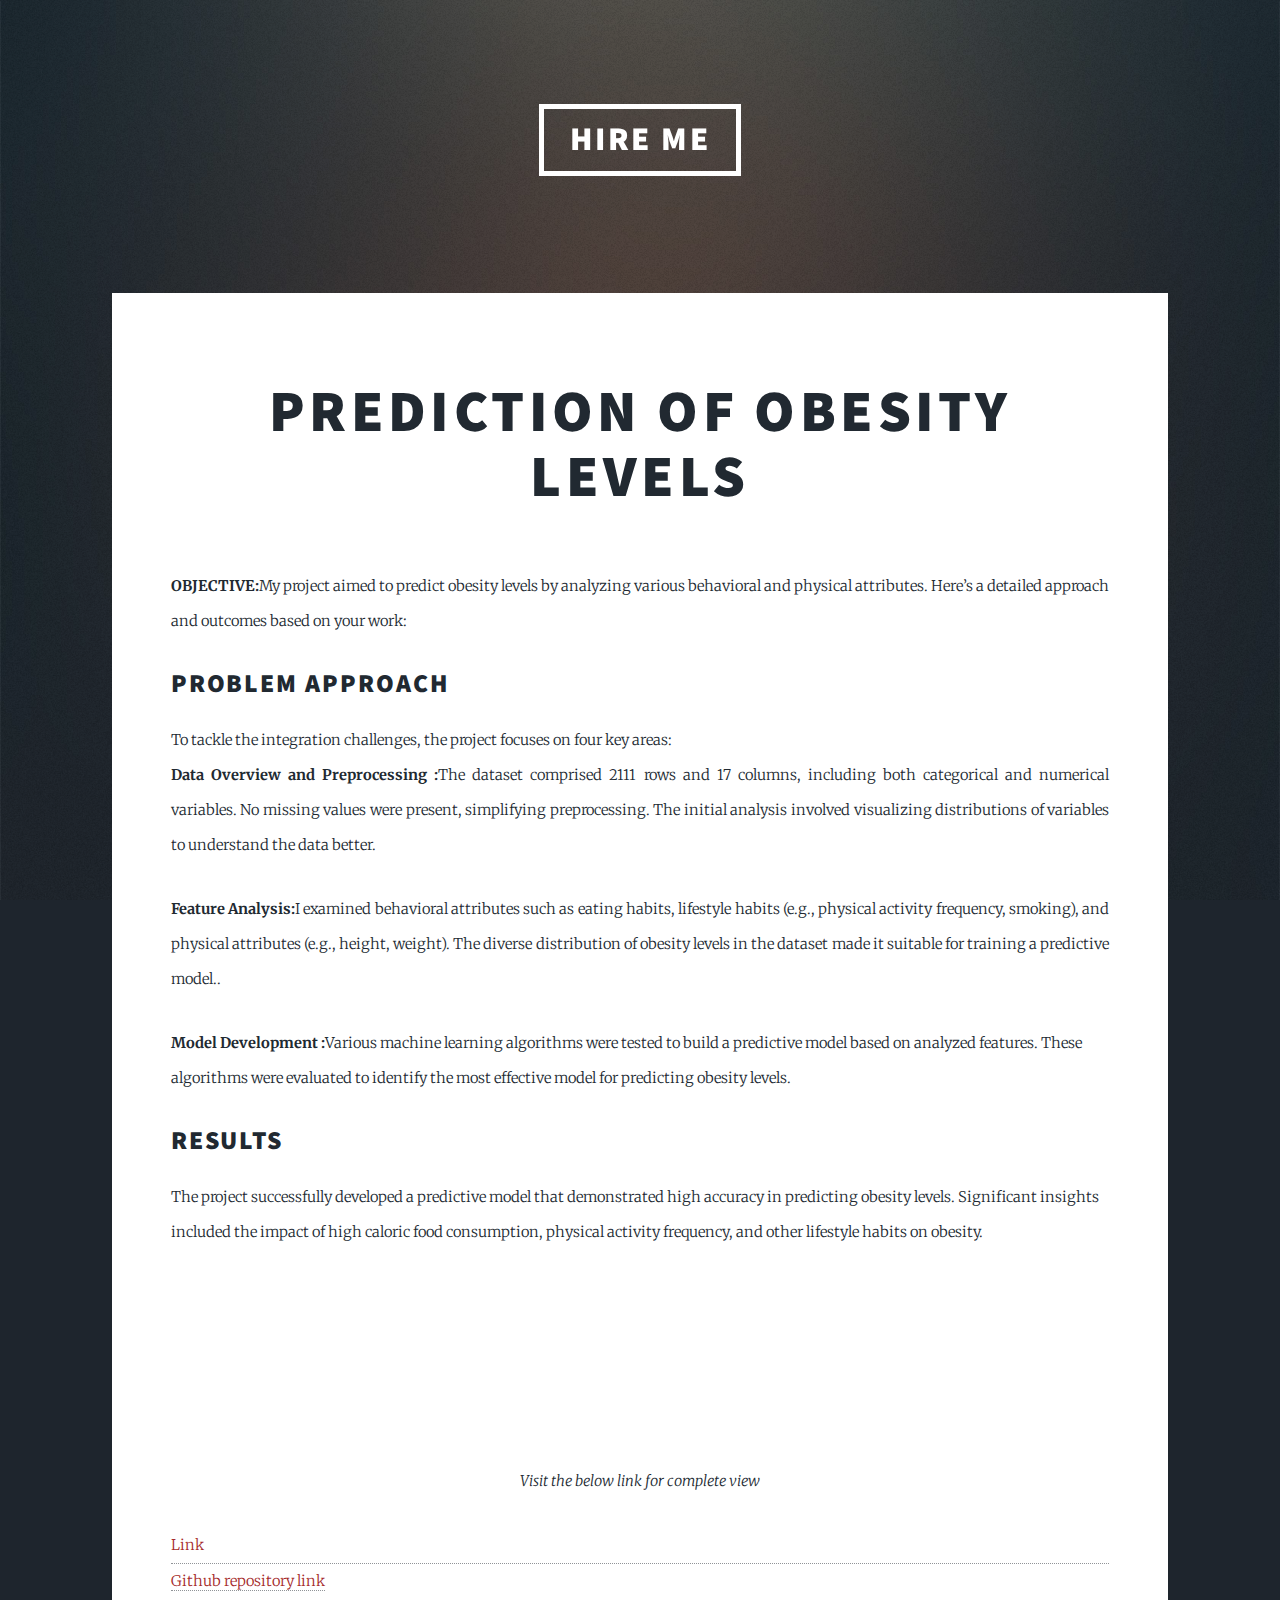
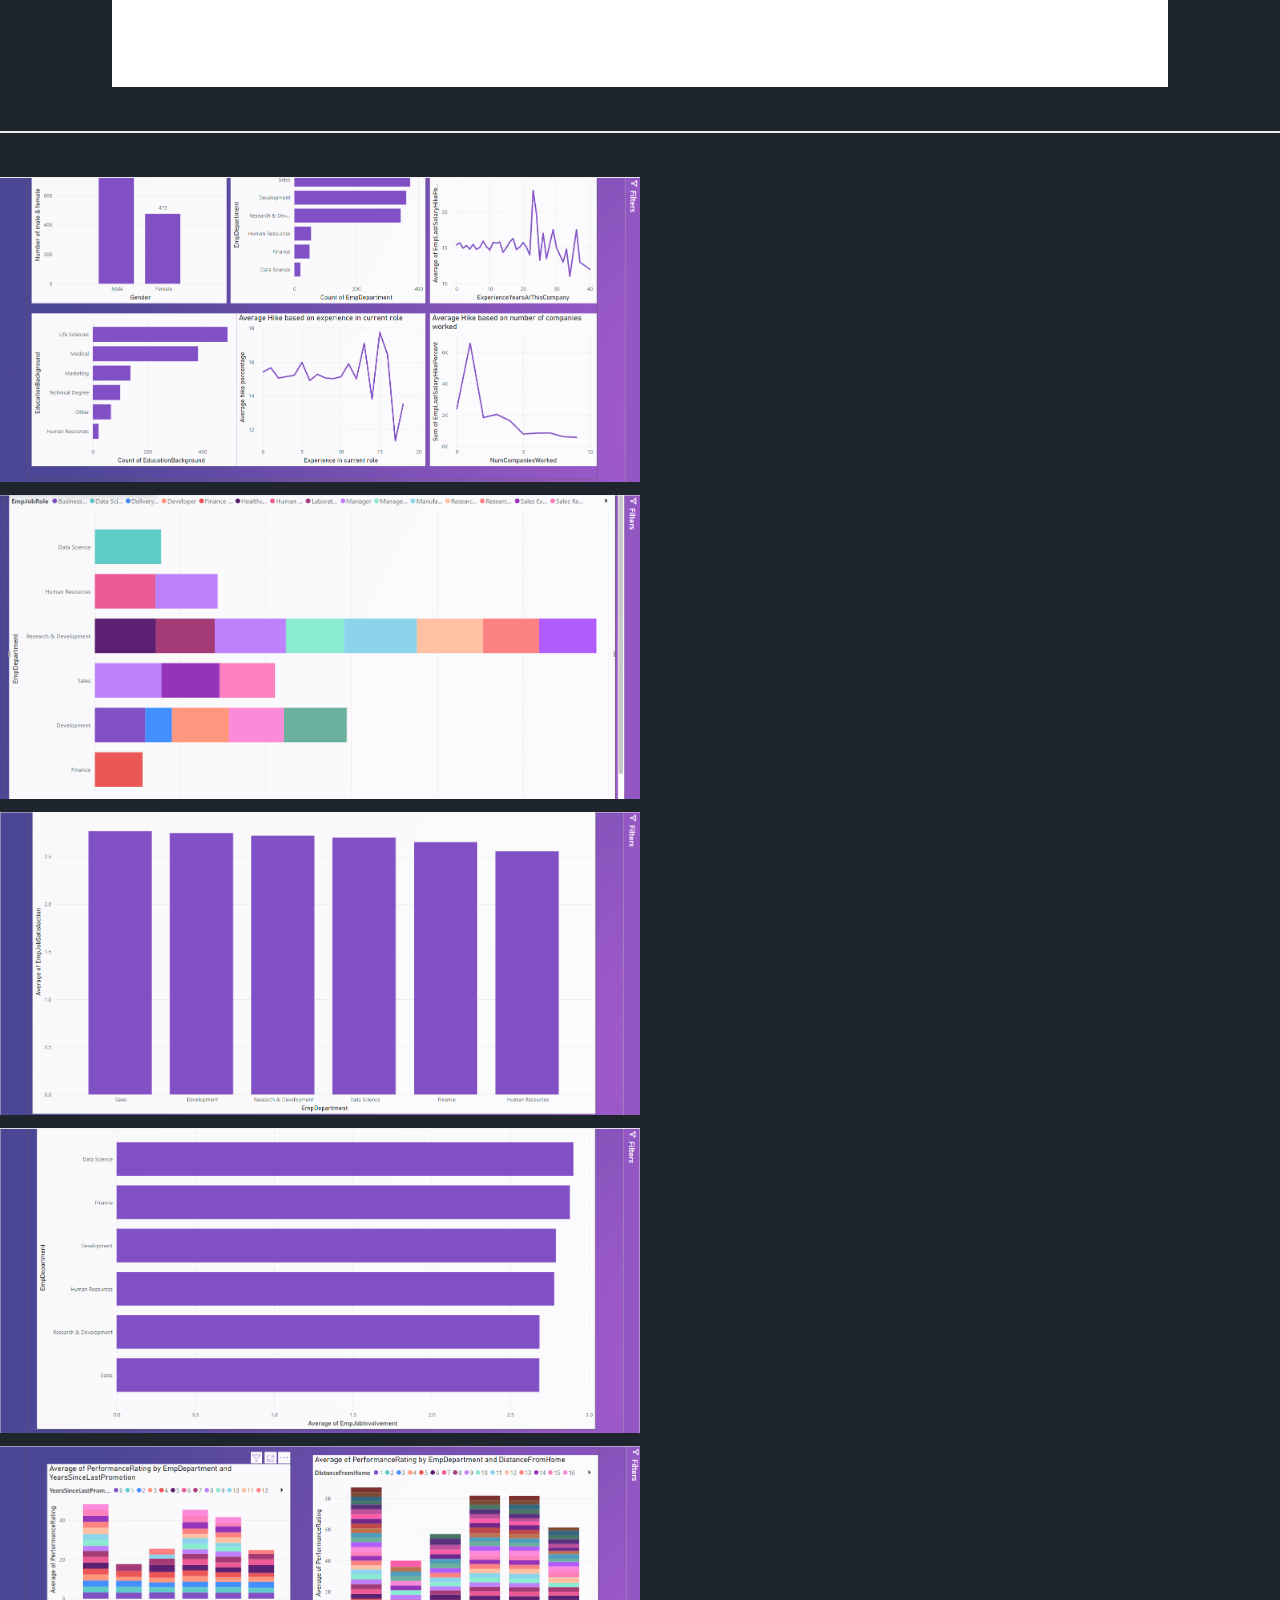
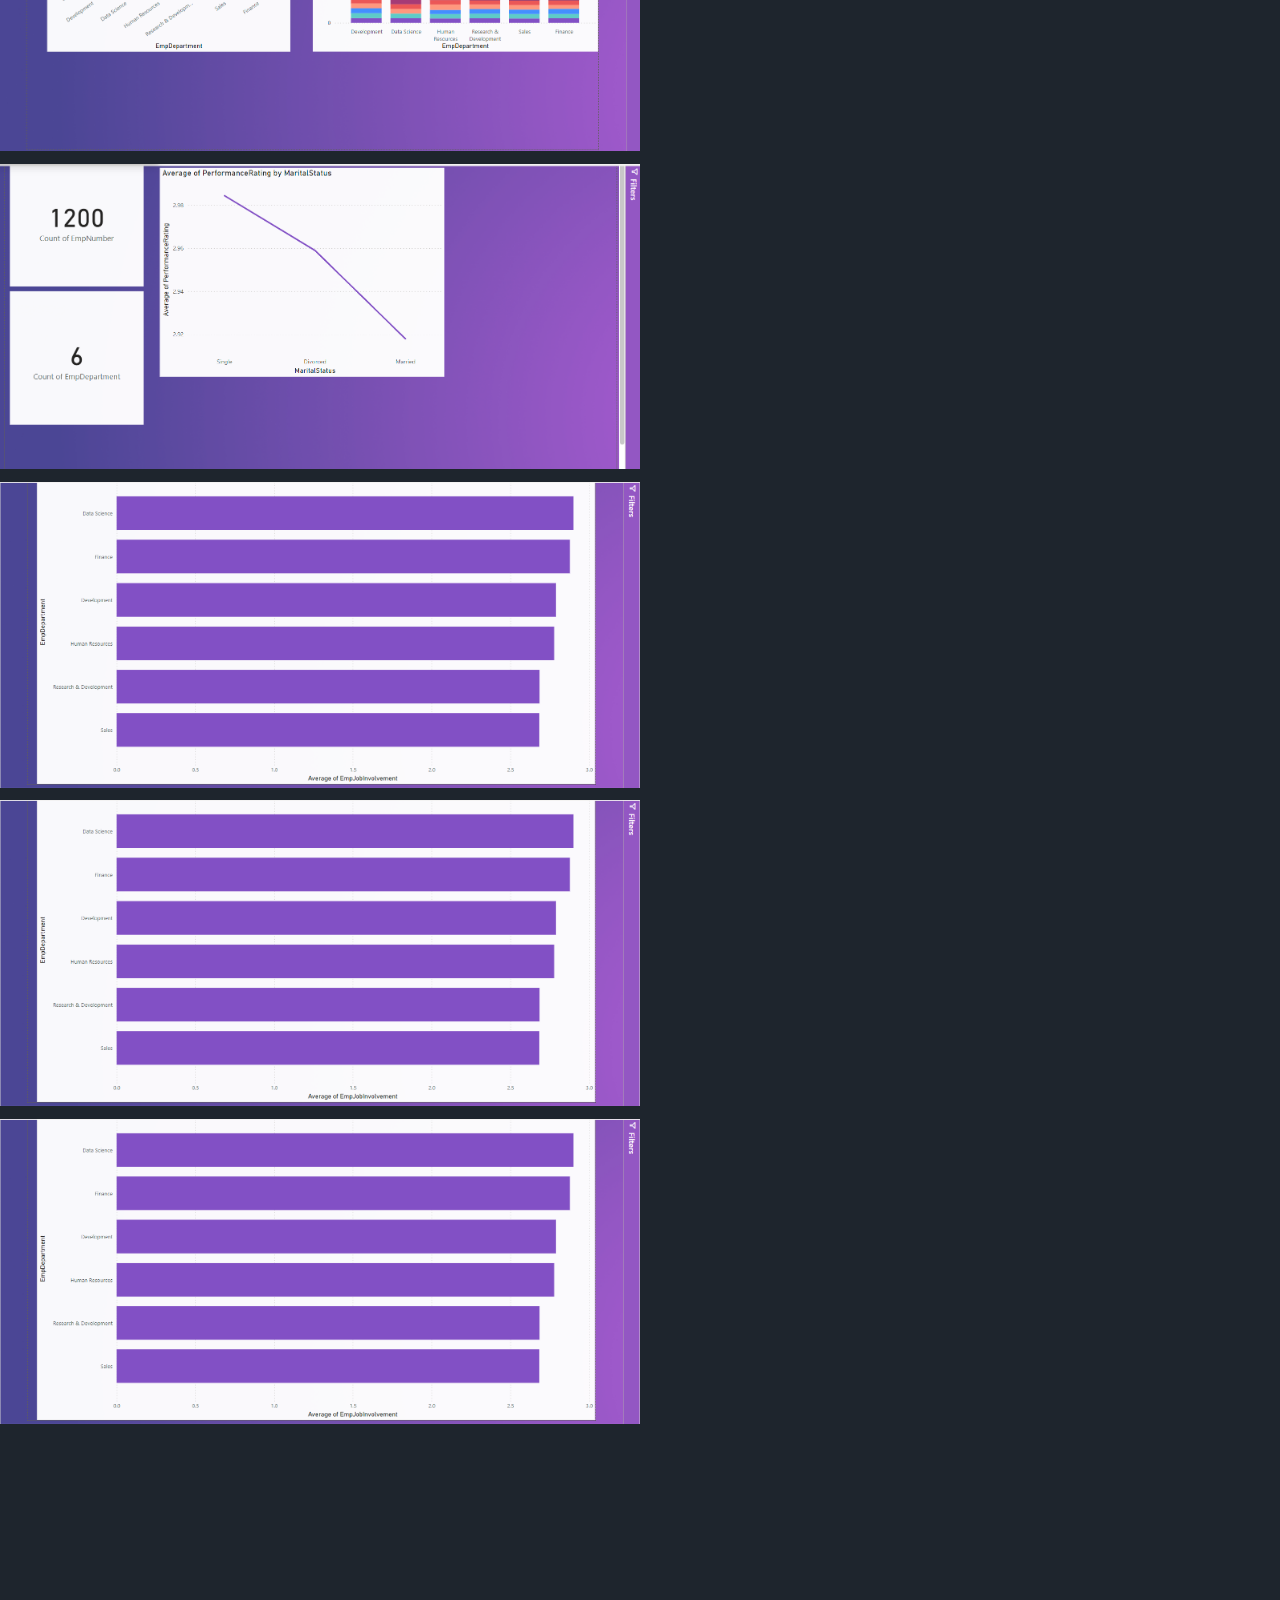
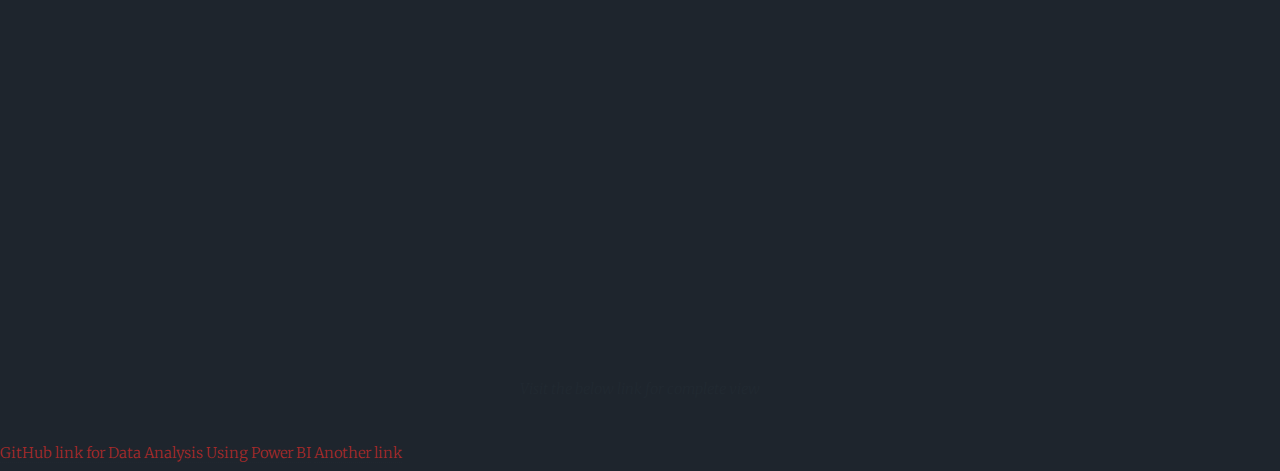
<file: obesity prediction.html>
<!DOCTYPE HTML>
<html>
<head>
    <title>Project</title>
    <meta charset="utf-8" />
    <meta name="viewport" content="width=device-width, initial-scale=1, user-scalable=no" />
    <link rel="stylesheet" href="assets/css/main.css" />
    <noscript><link rel="stylesheet" href="assets/css/noscript.css" /></noscript>
</head>
<body class="is-preload">

    <!-- Wrapper -->
    <div id="wrapper">

        <!-- Header -->
        <header id="header">
            <a href="http://www.linkedin.com/in/kusuma-korada555" class="logo">Hire me</a>
        </header>

        <!-- Main -->
        <div id="main">
            <section class="post">
                <header class="major">
                    <h1>Prediction Of Obesity levels</h1>
                </header>

                <!-- Text stuff -->
                
                <p><span style="font-weight: bold;">OBJECTIVE:</span>My project aimed to predict obesity levels by analyzing various behavioral and physical attributes. Here’s a detailed approach and outcomes based on your work:

                </p>
                <h2>PROBLEM APPROACH</h2>To tackle the integration challenges, the project focuses on four key areas:
                <p><span style="font-weight: bold;">Data Overview and Preprocessing :</span>The dataset comprised 2111 rows and 17 columns, including both categorical and numerical variables. No missing values were present, simplifying preprocessing. The initial analysis involved visualizing distributions of variables to understand the data better.</p>
              
                <p><span style="font-weight: bold;">Feature Analysis:</span>I examined behavioral attributes such as eating habits, lifestyle habits (e.g., physical activity frequency, smoking), and physical attributes (e.g., height, weight). The diverse distribution of obesity levels in the dataset made it suitable for training a predictive model..</p>
                </p><span style="font-weight: bold;">Model Development :</span>Various machine learning algorithms were tested to build a predictive model based on analyzed features. These algorithms were evaluated to identify the most effective model for predicting obesity levels.</p>
                
                <h2>RESULTS</h2>
                The project successfully developed a predictive model that demonstrated high accuracy in predicting obesity levels. Significant insights included the impact of high caloric food consumption, physical activity frequency, and other lifestyle habits on obesity.
                
            </p>

				

			
			<div class="col-6 col-12-small"></div>
			<iframe src="assets/Machine Learning Prediction of Obesity Levels from Behavioral and Physical Attributes (2).pdf" style="display: block; margin: 0 auto;" frameborder="0"></iframe>
                                            <br>
                                            <p style="text-align: center; font-style: italic;">Visit the below link for complete view<p>
                                                <a style="color: brown; display:block; margin: 0 auto;" href="https://drive.google.com/file/d/1SakBVK4jqXqPELof5E-YRZWy0BvASBYP/view?usp=sharing">Link</a>
                                                <a style="color: brown;" href="https://github.com/kismiskorada/Obesity-Prediction/blob/main/Obesity%20Prediction.pdf">Github repository link</a>

                                        </div>
									</div>
									
							
			</div>

		<!-- Scripts -->
			<script src="assets/js/jquery.min.js"></script>
			<script src="assets/js/jquery.scrollex.min.js"></script>
			<script src="assets/js/jquery.scrolly.min.js"></script>
			<script src="assets/js/browser.min.js"></script>
			<script src="assets/js/breakpoints.min.js"></script>
			<script src="assets/js/util.js"></script>
			<script src="assets/js/main.js"></script>

	</body>
</html>















                <hr />
                <div class="col-6 col-12-small">
                    <img src="images/DAA 1.png" alt=" dashboard 1" style="width: 50%; height: auto;">
                    <br>

                </div>
                <div class="col-6 col-12-small">
                    <img src="images/DAA 2.png" alt="dashboard 2" style="width: 50%; height: auto;">
                    <br>
                </div>
                <div class="col-6 col-12-small">
                    <img src="images/DAA 3.png"  alt="dashboard 3 " style="width: 50%; height: auto;">
                    <br>
                </div>
                <div class="col-6 col-12-small">
                    <img src="images/DAA 4.png" alt="dashboard 4 " style="width: 50%; height: auto;">
                    <br>
                </div>
                <div class="col-6 col-12-small">
                    <img src="images/DAA 5.png" alt="dashboard 5 " style="width: 50%; height: auto;">
                    <br>
                </div>
                <div class="col-6 col-12-small">
                    <img src="images/DAA 6.png" alt="dashboard 6" style="width: 50%; height: auto;">
                    <br>
                </div>
                <div class="col-6 col-12-small">
                    <img src="images/DAA 4.png" alt="Data Analysis Image 7" style="width: 50%; height: auto;">
                    <br>
                </div>
                <div class="col-6 col-12-small">
                    <img src="images/DAA 4.png" alt="Data Analysis Image 8" style="width: 50%; height: auto;">
                    <br>
                </div>
                <div class="col-6 col-12-small">
                    <img src="images/DAA 4.png" alt="Data Analysis Image 9" style="width: 50%; height: auto;">
                    <br>
                </div>

                <!-- PDF and Links -->
                <div class="col-12">
                    <iframe src="assets/DAA 10.pdf" style="display: block; margin: 0 auto;" frameborder="0" width="80%" height="500px"></iframe>
                    <br>
                    <p style="text-align: center; font-style: italic;">Visit the below link for complete view</p>
                    <a style="color: brown;" href="https://github.com/kismiskorada/Data-Analysis-Using-Power-BI">GitHub link for Data Analysis Using Power BI</a>
                    <a style="color: brown;" href="https://drive.google.com/file/d/1I4Q3EngLKrqT-WCEwYJR20dPL7wxe32a/view?usp=drive_link">Another link</a>
                </div>
            </section>
        </div>
    </div>

    <!-- Scripts -->
    <script src="assets/js/jquery.min.js"></script>
    <script src="assets/js/jquery.scrollex.min.js"></script>
    <script src="assets/js/jquery.scrolly.min.js"></script>
    <script src="assets/js/browser.min.js"></script>
    <script src="assets/js/breakpoints.min.js"></script>
    <script src="assets/js/util.js"></script>
    <script src="assets/js/main.js"></script>
</body>
</html>
</file>
<file: assets/css/main.css>
@import url(fontawesome-all.min.css);
@import url("https://fonts.googleapis.com/css?family=Merriweather:300,700,300italic,700italic|Source+Sans+Pro:900");

/*
	Massively by HTML5 UP
	html5up.net | @ajlkn
	Free for personal and commercial use under the CCA 3.0 license (html5up.net/license)
*/

html, body, div, span, applet, object,
iframe, h1, h2, h3, h4, h5, h6, p, blockquote,
pre, a, abbr, acronym, address, big, cite,
code, del, dfn, em, img, ins, kbd, q, s, samp,
small, strike, strong, sub, sup, tt, var, b,
u, i, center, dl, dt, dd, ol, ul, li, fieldset,
form, label, legend, table, caption, tbody,
tfoot, thead, tr, th, td, article, aside,
canvas, details, embed, figure, figcaption,
footer, header, hgroup, menu, nav, output, ruby,
section, summary, time, mark, audio, video {
	margin: 0;
	padding: 0;
	border: 0;
	font-size: 100%;
	font: inherit;
	vertical-align: baseline;}

article, aside, details, figcaption, figure,
footer, header, hgroup, menu, nav, section {
	display: block;}

body {
	line-height: 1;
}

ol, ul {
	list-style: none;
}

blockquote, q {
	quotes: none;
}

	blockquote:before, blockquote:after, q:before, q:after {
		content: '';
		content: none;
	}

table {
	border-collapse: collapse;
	border-spacing: 0;
}

body {
	-webkit-text-size-adjust: none;
}

mark {
	background-color: transparent;
	color: inherit;
}

input::-moz-focus-inner {
	border: 0;
	padding: 0;
}

input, select, textarea {
	-moz-appearance: none;
	-webkit-appearance: none;
	-ms-appearance: none;
	appearance: none;
}

/* Basic */

	@-ms-viewport {
		width: device-width;
	}

	body {
		-ms-overflow-style: scrollbar;
	}

	@media screen and (max-width: 480px) {

		html, body {
			min-width: 320px;
		}

	}

	html {
		box-sizing: border-box;
	}

	*, *:before, *:after {
		box-sizing: inherit;
	}

	body {
		background-color: #1e252d;
	}

		body.is-preload *, body.is-preload *:before, body.is-preload *:after {
			-moz-animation: none !important;
			-webkit-animation: none !important;
			-ms-animation: none !important;
			animation: none !important;
			-moz-transition: none !important;
			-webkit-transition: none !important;
			-ms-transition: none !important;
			transition: none !important;
		}

/* Type */

	html {
		font-size: 16pt;
	}

		@media screen and (max-width: 1680px) {

			html {
				font-size: 12pt;
			}

		}

		@media screen and (max-width: 1280px) {

			html {
				font-size: 11pt;
			}

		}

		@media screen and (max-width: 360px) {

			html {
				font-size: 10pt;
			}

		}

	body {
		color: #212931;
	}

	body, input, select, textarea {
		font-family: "Merriweather", Georgia, serif;
		font-weight: 300;
		font-size: 1rem;
		line-height: 2.375;
	}

	a {
		-moz-transition: color 0.2s ease-in-out, background-color 0.2s ease-in-out, border-color 0.2s ease-in-out, box-shadow 0.2s ease-in-out;
		-webkit-transition: color 0.2s ease-in-out, background-color 0.2s ease-in-out, border-color 0.2s ease-in-out, box-shadow 0.2s ease-in-out;
		-ms-transition: color 0.2s ease-in-out, background-color 0.2s ease-in-out, border-color 0.2s ease-in-out, box-shadow 0.2s ease-in-out;
		transition: color 0.2s ease-in-out, background-color 0.2s ease-in-out, border-color 0.2s ease-in-out, box-shadow 0.2s ease-in-out;
		border-bottom: dotted 1px;
		text-decoration: none;
	}

		a:hover {
			border-bottom-color: transparent;
		}

	strong, b {
		font-weight: 600;
	}

	em, i {
		font-style: italic;
	}

	p {
		text-align: justify;
		margin: 0 0 2rem 0;
	}

	h1, h2, h3, h4, h5, h6 {
		font-family: "Source Sans Pro", Helvetica, sans-serif;
		font-weight: 900;
		line-height: 1.5;
		letter-spacing: 0.075em;
		text-transform: uppercase;
		margin: 0 0 1rem 0;
	}

		h1 a, h2 a, h3 a, h4 a, h5 a, h6 a {
			border-bottom: 0;
			color: inherit;
			text-decoration: none;
		}

	h1 {
		font-size: 4rem;
		line-height: 1.1;
		margin: 0 0 2rem 0;
	}

	h2 {
		font-size: 1.75rem;
		line-height: 1.3;
		margin: 0 0 1.5rem 0;
	}

	h3 {
		font-size: 1.25rem;
		margin: 0 0 1.5rem 0;
	}

	h4 {
		font-size: 1rem;
	}

	h5 {
		font-size: 0.9rem;
	}

	h6 {
		font-size: 0.8rem;
	}

	sub {
		font-size: 0.8rem;
		position: relative;
		top: 0.5rem;
	}

	sup {
		font-size: 0.8rem;
		position: relative;
		top: -0.5rem;
	}

	blockquote {
		border-left: solid 4px;
		font-style: italic;
		margin: 0 0 2rem 0;
		padding: 0.5rem 0 0.5rem 2rem;
	}

	code {
		border: solid 2px;
		font-family: "Courier New", monospace;
		font-size: 0.9rem;
		margin: 0 0.25rem;
		padding: 0.25rem 0.65rem;
	}

	pre {
		-webkit-overflow-scrolling: touch;
		font-family: "Courier New", monospace;
		font-size: 0.9rem;
		margin: 0 0 2rem 0;
	}

		pre code {
			display: block;
			line-height: 1.75;
			padding: 1rem 1.5rem;
			overflow-x: auto;
		}

	hr {
		border: 0;
		border-bottom: solid 2px;
		margin: 3rem 0;
	}

		hr.major {
			margin: 5rem 0;
		}

	.align-left {
		text-align: left;
	}

	.align-center {
		text-align: center;
	}

	.align-right {
		text-align: right;
	}

	input, select, textarea {
		color: #212931;
	}

	a {
		color: #212931;
		border-bottom-color: rgba(33, 41, 49, 0.5);
	}

		a:hover {
			border-bottom-color: transparent;
			color: #18bfef !important;
		}

	strong, b {
		color: #212931;
	}

	h1, h2, h3, h4, h5, h6 {
		color: #212931;
	}

	blockquote {
		border-left-color: #eeeeee;
	}

	code {
		background: rgba(220, 220, 220, 0.25);
		border-color: #eeeeee;
	}

	hr {
		border-bottom-color: #eeeeee;
	}

/* Row */

	.row {
		display: flex;
		flex-wrap: wrap;
		box-sizing: border-box;
		align-items: stretch;
	}

		.row > * {
			box-sizing: border-box;
		}

		.row.gtr-uniform > * > :last-child {
			margin-bottom: 0;
		}

		.row.aln-left {
			justify-content: flex-start;
		}

		.row.aln-center {
			justify-content: center;
		}

		.row.aln-right {
			justify-content: flex-end;
		}

		.row.aln-top {
			align-items: flex-start;
		}

		.row.aln-middle {
			align-items: center;
		}

		.row.aln-bottom {
			align-items: flex-end;
		}

		.row > .imp {
			order: -1;
		}

		.row > .col-1 {
			width: 8.33333%;
		}

		.row > .off-1 {
			margin-left: 8.33333%;
		}

		.row > .col-2 {
			width: 16.66667%;
		}

		.row > .off-2 {
			margin-left: 16.66667%;
		}

		.row > .col-3 {
			width: 25%;
		}

		.row > .off-3 {
			margin-left: 25%;
		}

		.row > .col-4 {
			width: 33.33333%;
		}

		.row > .off-4 {
			margin-left: 33.33333%;
		}

		.row > .col-5 {
			width: 41.66667%;
		}

		.row > .off-5 {
			margin-left: 41.66667%;
		}

		.row > .col-6 {
			width: 50%;
		}

		.row > .off-6 {
			margin-left: 50%;
		}

		.row > .col-7 {
			width: 58.33333%;
		}

		.row > .off-7 {
			margin-left: 58.33333%;
		}

		.row > .col-8 {
			width: 66.66667%;
		}

		.row > .off-8 {
			margin-left: 66.66667%;
		}

		.row > .col-9 {
			width: 75%;
		}

		.row > .off-9 {
			margin-left: 75%;
		}

		.row > .col-10 {
			width: 83.33333%;
		}

		.row > .off-10 {
			margin-left: 83.33333%;
		}

		.row > .col-11 {
			width: 91.66667%;
		}

		.row > .off-11 {
			margin-left: 91.66667%;
		}

		.row > .col-12 {
			width: 100%;
		}

		.row > .off-12 {
			margin-left: 100%;
		}

		.row.gtr-0 {
			margin-top: 0;
			margin-left: 0rem;
		}

			.row.gtr-0 > * {
				padding: 0 0 0 0rem;
			}

			.row.gtr-0.gtr-uniform {
				margin-top: 0rem;
			}

				.row.gtr-0.gtr-uniform > * {
					padding-top: 0rem;
				}

		.row.gtr-25 {
			margin-top: 0;
			margin-left: -0.375rem;
		}

			.row.gtr-25 > * {
				padding: 0 0 0 0.375rem;
			}

			.row.gtr-25.gtr-uniform {
				margin-top: -0.375rem;
			}

				.row.gtr-25.gtr-uniform > * {
					padding-top: 0.375rem;
				}

		.row.gtr-50 {
			margin-top: 0;
			margin-left: -0.75rem;
		}

			.row.gtr-50 > * {
				padding: 0 0 0 0.75rem;
			}

			.row.gtr-50.gtr-uniform {
				margin-top: -0.75rem;
			}

				.row.gtr-50.gtr-uniform > * {
					padding-top: 0.75rem;
				}

		.row {
			margin-top: 0;
			margin-left: -1.5rem;
		}

			.row > * {
				padding: 0 0 0 1.5rem;
			}

			.row.gtr-uniform {
				margin-top: -1.5rem;
			}

				.row.gtr-uniform > * {
					padding-top: 1.5rem;
				}

		.row.gtr-150 {
			margin-top: 0;
			margin-left: -2.25rem;
		}

			.row.gtr-150 > * {
				padding: 0 0 0 2.25rem;
			}

			.row.gtr-150.gtr-uniform {
				margin-top: -2.25rem;
			}

				.row.gtr-150.gtr-uniform > * {
					padding-top: 2.25rem;
				}

		.row.gtr-200 {
			margin-top: 0;
			margin-left: -3rem;
		}

			.row.gtr-200 > * {
				padding: 0 0 0 3rem;
			}

			.row.gtr-200.gtr-uniform {
				margin-top: -3rem;
			}

				.row.gtr-200.gtr-uniform > * {
					padding-top: 3rem;
				}

		@media screen and (max-width: 1680px) {

			.row {
				display: flex;
				flex-wrap: wrap;
				box-sizing: border-box;
				align-items: stretch;
			}

				.row > * {
					box-sizing: border-box;
				}

				.row.gtr-uniform > * > :last-child {
					margin-bottom: 0;
				}

				.row.aln-left {
					justify-content: flex-start;
				}

				.row.aln-center {
					justify-content: center;
				}

				.row.aln-right {
					justify-content: flex-end;
				}

				.row.aln-top {
					align-items: flex-start;
				}

				.row.aln-middle {
					align-items: center;
				}

				.row.aln-bottom {
					align-items: flex-end;
				}

				.row > .imp-xlarge {
					order: -1;
				}

				.row > .col-1-xlarge {
					width: 8.33333%;
				}

				.row > .off-1-xlarge {
					margin-left: 8.33333%;
				}

				.row > .col-2-xlarge {
					width: 16.66667%;
				}

				.row > .off-2-xlarge {
					margin-left: 16.66667%;
				}

				.row > .col-3-xlarge {
					width: 25%;
				}

				.row > .off-3-xlarge {
					margin-left: 25%;
				}

				.row > .col-4-xlarge {
					width: 33.33333%;
				}

				.row > .off-4-xlarge {
					margin-left: 33.33333%;
				}

				.row > .col-5-xlarge {
					width: 41.66667%;
				}

				.row > .off-5-xlarge {
					margin-left: 41.66667%;
				}

				.row > .col-6-xlarge {
					width: 50%;
				}

				.row > .off-6-xlarge {
					margin-left: 50%;
				}

				.row > .col-7-xlarge {
					width: 58.33333%;
				}

				.row > .off-7-xlarge {
					margin-left: 58.33333%;
				}

				.row > .col-8-xlarge {
					width: 66.66667%;
				}

				.row > .off-8-xlarge {
					margin-left: 66.66667%;
				}

				.row > .col-9-xlarge {
					width: 75%;
				}

				.row > .off-9-xlarge {
					margin-left: 75%;
				}

				.row > .col-10-xlarge {
					width: 83.33333%;
				}

				.row > .off-10-xlarge {
					margin-left: 83.33333%;
				}

				.row > .col-11-xlarge {
					width: 91.66667%;
				}

				.row > .off-11-xlarge {
					margin-left: 91.66667%;
				}

				.row > .col-12-xlarge {
					width: 100%;
				}

				.row > .off-12-xlarge {
					margin-left: 100%;
				}

				.row.gtr-0 {
					margin-top: 0;
					margin-left: 0rem;
				}

					.row.gtr-0 > * {
						padding: 0 0 0 0rem;
					}

					.row.gtr-0.gtr-uniform {
						margin-top: 0rem;
					}

						.row.gtr-0.gtr-uniform > * {
							padding-top: 0rem;
						}

				.row.gtr-25 {
					margin-top: 0;
					margin-left: -0.375rem;
				}

					.row.gtr-25 > * {
						padding: 0 0 0 0.375rem;
					}

					.row.gtr-25.gtr-uniform {
						margin-top: -0.375rem;
					}

						.row.gtr-25.gtr-uniform > * {
							padding-top: 0.375rem;
						}

				.row.gtr-50 {
					margin-top: 0;
					margin-left: -0.75rem;
				}

					.row.gtr-50 > * {
						padding: 0 0 0 0.75rem;
					}

					.row.gtr-50.gtr-uniform {
						margin-top: -0.75rem;
					}

						.row.gtr-50.gtr-uniform > * {
							padding-top: 0.75rem;
						}

				.row {
					margin-top: 0;
					margin-left: -1.5rem;
				}

					.row > * {
						padding: 0 0 0 1.5rem;
					}

					.row.gtr-uniform {
						margin-top: -1.5rem;
					}

						.row.gtr-uniform > * {
							padding-top: 1.5rem;
						}

				.row.gtr-150 {
					margin-top: 0;
					margin-left: -2.25rem;
				}

					.row.gtr-150 > * {
						padding: 0 0 0 2.25rem;
					}

					.row.gtr-150.gtr-uniform {
						margin-top: -2.25rem;
					}

						.row.gtr-150.gtr-uniform > * {
							padding-top: 2.25rem;
						}

				.row.gtr-200 {
					margin-top: 0;
					margin-left: -3rem;
				}

					.row.gtr-200 > * {
						padding: 0 0 0 3rem;
					}

					.row.gtr-200.gtr-uniform {
						margin-top: -3rem;
					}

						.row.gtr-200.gtr-uniform > * {
							padding-top: 3rem;
						}

		}

		@media screen and (max-width: 1280px) {

			.row {
				display: flex;
				flex-wrap: wrap;
				box-sizing: border-box;
				align-items: stretch;
			}

				.row > * {
					box-sizing: border-box;
				}

				.row.gtr-uniform > * > :last-child {
					margin-bottom: 0;
				}

				.row.aln-left {
					justify-content: flex-start;
				}

				.row.aln-center {
					justify-content: center;
				}

				.row.aln-right {
					justify-content: flex-end;
				}

				.row.aln-top {
					align-items: flex-start;
				}

				.row.aln-middle {
					align-items: center;
				}

				.row.aln-bottom {
					align-items: flex-end;
				}

				.row > .imp-large {
					order: -1;
				}

				.row > .col-1-large {
					width: 8.33333%;
				}

				.row > .off-1-large {
					margin-left: 8.33333%;
				}

				.row > .col-2-large {
					width: 16.66667%;
				}

				.row > .off-2-large {
					margin-left: 16.66667%;
				}

				.row > .col-3-large {
					width: 25%;
				}

				.row > .off-3-large {
					margin-left: 25%;
				}

				.row > .col-4-large {
					width: 33.33333%;
				}

				.row > .off-4-large {
					margin-left: 33.33333%;
				}

				.row > .col-5-large {
					width: 41.66667%;
				}

				.row > .off-5-large {
					margin-left: 41.66667%;
				}

				.row > .col-6-large {
					width: 50%;
				}

				.row > .off-6-large {
					margin-left: 50%;
				}

				.row > .col-7-large {
					width: 58.33333%;
				}

				.row > .off-7-large {
					margin-left: 58.33333%;
				}

				.row > .col-8-large {
					width: 66.66667%;
				}

				.row > .off-8-large {
					margin-left: 66.66667%;
				}

				.row > .col-9-large {
					width: 75%;
				}

				.row > .off-9-large {
					margin-left: 75%;
				}

				.row > .col-10-large {
					width: 83.33333%;
				}

				.row > .off-10-large {
					margin-left: 83.33333%;
				}

				.row > .col-11-large {
					width: 91.66667%;
				}

				.row > .off-11-large {
					margin-left: 91.66667%;
				}

				.row > .col-12-large {
					width: 100%;
				}

				.row > .off-12-large {
					margin-left: 100%;
				}

				.row.gtr-0 {
					margin-top: 0;
					margin-left: 0rem;
				}

					.row.gtr-0 > * {
						padding: 0 0 0 0rem;
					}

					.row.gtr-0.gtr-uniform {
						margin-top: 0rem;
					}

						.row.gtr-0.gtr-uniform > * {
							padding-top: 0rem;
						}

				.row.gtr-25 {
					margin-top: 0;
					margin-left: -0.375rem;
				}

					.row.gtr-25 > * {
						padding: 0 0 0 0.375rem;
					}

					.row.gtr-25.gtr-uniform {
						margin-top: -0.375rem;
					}

						.row.gtr-25.gtr-uniform > * {
							padding-top: 0.375rem;
						}

				.row.gtr-50 {
					margin-top: 0;
					margin-left: -0.75rem;
				}

					.row.gtr-50 > * {
						padding: 0 0 0 0.75rem;
					}

					.row.gtr-50.gtr-uniform {
						margin-top: -0.75rem;
					}

						.row.gtr-50.gtr-uniform > * {
							padding-top: 0.75rem;
						}

				.row {
					margin-top: 0;
					margin-left: -1.5rem;
				}

					.row > * {
						padding: 0 0 0 1.5rem;
					}

					.row.gtr-uniform {
						margin-top: -1.5rem;
					}

						.row.gtr-uniform > * {
							padding-top: 1.5rem;
						}

				.row.gtr-150 {
					margin-top: 0;
					margin-left: -2.25rem;
				}

					.row.gtr-150 > * {
						padding: 0 0 0 2.25rem;
					}

					.row.gtr-150.gtr-uniform {
						margin-top: -2.25rem;
					}

						.row.gtr-150.gtr-uniform > * {
							padding-top: 2.25rem;
						}

				.row.gtr-200 {
					margin-top: 0;
					margin-left: -3rem;
				}

					.row.gtr-200 > * {
						padding: 0 0 0 3rem;
					}

					.row.gtr-200.gtr-uniform {
						margin-top: -3rem;
					}

						.row.gtr-200.gtr-uniform > * {
							padding-top: 3rem;
						}

		}

		@media screen and (max-width: 980px) {

			.row {
				display: flex;
				flex-wrap: wrap;
				box-sizing: border-box;
				align-items: stretch;
			}

				.row > * {
					box-sizing: border-box;
				}

				.row.gtr-uniform > * > :last-child {
					margin-bottom: 0;
				}

				.row.aln-left {
					justify-content: flex-start;
				}

				.row.aln-center {
					justify-content: center;
				}

				.row.aln-right {
					justify-content: flex-end;
				}

				.row.aln-top {
					align-items: flex-start;
				}

				.row.aln-middle {
					align-items: center;
				}

				.row.aln-bottom {
					align-items: flex-end;
				}

				.row > .imp-medium {
					order: -1;
				}

				.row > .col-1-medium {
					width: 8.33333%;
				}

				.row > .off-1-medium {
					margin-left: 8.33333%;
				}

				.row > .col-2-medium {
					width: 16.66667%;
				}

				.row > .off-2-medium {
					margin-left: 16.66667%;
				}

				.row > .col-3-medium {
					width: 25%;
				}

				.row > .off-3-medium {
					margin-left: 25%;
				}

				.row > .col-4-medium {
					width: 33.33333%;
				}

				.row > .off-4-medium {
					margin-left: 33.33333%;
				}

				.row > .col-5-medium {
					width: 41.66667%;
				}

				.row > .off-5-medium {
					margin-left: 41.66667%;
				}

				.row > .col-6-medium {
					width: 50%;
				}

				.row > .off-6-medium {
					margin-left: 50%;
				}

				.row > .col-7-medium {
					width: 58.33333%;
				}

				.row > .off-7-medium {
					margin-left: 58.33333%;
				}

				.row > .col-8-medium {
					width: 66.66667%;
				}

				.row > .off-8-medium {
					margin-left: 66.66667%;
				}

				.row > .col-9-medium {
					width: 75%;
				}

				.row > .off-9-medium {
					margin-left: 75%;
				}

				.row > .col-10-medium {
					width: 83.33333%;
				}

				.row > .off-10-medium {
					margin-left: 83.33333%;
				}

				.row > .col-11-medium {
					width: 91.66667%;
				}

				.row > .off-11-medium {
					margin-left: 91.66667%;
				}

				.row > .col-12-medium {
					width: 100%;
				}

				.row > .off-12-medium {
					margin-left: 100%;
				}

				.row.gtr-0 {
					margin-top: 0;
					margin-left: 0rem;
				}

					.row.gtr-0 > * {
						padding: 0 0 0 0rem;
					}

					.row.gtr-0.gtr-uniform {
						margin-top: 0rem;
					}

						.row.gtr-0.gtr-uniform > * {
							padding-top: 0rem;
						}

				.row.gtr-25 {
					margin-top: 0;
					margin-left: -0.375rem;
				}

					.row.gtr-25 > * {
						padding: 0 0 0 0.375rem;
					}

					.row.gtr-25.gtr-uniform {
						margin-top: -0.375rem;
					}

						.row.gtr-25.gtr-uniform > * {
							padding-top: 0.375rem;
						}

				.row.gtr-50 {
					margin-top: 0;
					margin-left: -0.75rem;
				}

					.row.gtr-50 > * {
						padding: 0 0 0 0.75rem;
					}

					.row.gtr-50.gtr-uniform {
						margin-top: -0.75rem;
					}

						.row.gtr-50.gtr-uniform > * {
							padding-top: 0.75rem;
						}

				.row {
					margin-top: 0;
					margin-left: -1.5rem;
				}

					.row > * {
						padding: 0 0 0 1.5rem;
					}

					.row.gtr-uniform {
						margin-top: -1.5rem;
					}

						.row.gtr-uniform > * {
							padding-top: 1.5rem;
						}

				.row.gtr-150 {
					margin-top: 0;
					margin-left: -2.25rem;
				}

					.row.gtr-150 > * {
						padding: 0 0 0 2.25rem;
					}

					.row.gtr-150.gtr-uniform {
						margin-top: -2.25rem;
					}

						.row.gtr-150.gtr-uniform > * {
							padding-top: 2.25rem;
						}

				.row.gtr-200 {
					margin-top: 0;
					margin-left: -3rem;
				}

					.row.gtr-200 > * {
						padding: 0 0 0 3rem;
					}

					.row.gtr-200.gtr-uniform {
						margin-top: -3rem;
					}

						.row.gtr-200.gtr-uniform > * {
							padding-top: 3rem;
						}

		}

		@media screen and (max-width: 736px) {

			.row {
				display: flex;
				flex-wrap: wrap;
				box-sizing: border-box;
				align-items: stretch;
			}

				.row > * {
					box-sizing: border-box;
				}

				.row.gtr-uniform > * > :last-child {
					margin-bottom: 0;
				}

				.row.aln-left {
					justify-content: flex-start;
				}

				.row.aln-center {
					justify-content: center;
				}

				.row.aln-right {
					justify-content: flex-end;
				}

				.row.aln-top {
					align-items: flex-start;
				}

				.row.aln-middle {
					align-items: center;
				}

				.row.aln-bottom {
					align-items: flex-end;
				}

				.row > .imp-small {
					order: -1;
				}

				.row > .col-1-small {
					width: 8.33333%;
				}

				.row > .off-1-small {
					margin-left: 8.33333%;
				}

				.row > .col-2-small {
					width: 16.66667%;
				}

				.row > .off-2-small {
					margin-left: 16.66667%;
				}

				.row > .col-3-small {
					width: 25%;
				}

				.row > .off-3-small {
					margin-left: 25%;
				}

				.row > .col-4-small {
					width: 33.33333%;
				}

				.row > .off-4-small {
					margin-left: 33.33333%;
				}

				.row > .col-5-small {
					width: 41.66667%;
				}

				.row > .off-5-small {
					margin-left: 41.66667%;
				}

				.row > .col-6-small {
					width: 50%;
				}

				.row > .off-6-small {
					margin-left: 50%;
				}

				.row > .col-7-small {
					width: 58.33333%;
				}

				.row > .off-7-small {
					margin-left: 58.33333%;
				}

				.row > .col-8-small {
					width: 66.66667%;
				}

				.row > .off-8-small {
					margin-left: 66.66667%;
				}

				.row > .col-9-small {
					width: 75%;
				}

				.row > .off-9-small {
					margin-left: 75%;
				}

				.row > .col-10-small {
					width: 83.33333%;
				}

				.row > .off-10-small {
					margin-left: 83.33333%;
				}

				.row > .col-11-small {
					width: 91.66667%;
				}

				.row > .off-11-small {
					margin-left: 91.66667%;
				}

				.row > .col-12-small {
					width: 100%;
				}

				.row > .off-12-small {
					margin-left: 100%;
				}

				.row.gtr-0 {
					margin-top: 0;
					margin-left: 0rem;
				}

					.row.gtr-0 > * {
						padding: 0 0 0 0rem;
					}

					.row.gtr-0.gtr-uniform {
						margin-top: 0rem;
					}

						.row.gtr-0.gtr-uniform > * {
							padding-top: 0rem;
						}

				.row.gtr-25 {
					margin-top: 0;
					margin-left: -0.375rem;
				}

					.row.gtr-25 > * {
						padding: 0 0 0 0.375rem;
					}

					.row.gtr-25.gtr-uniform {
						margin-top: -0.375rem;
					}

						.row.gtr-25.gtr-uniform > * {
							padding-top: 0.375rem;
						}

				.row.gtr-50 {
					margin-top: 0;
					margin-left: -0.75rem;
				}

					.row.gtr-50 > * {
						padding: 0 0 0 0.75rem;
					}

					.row.gtr-50.gtr-uniform {
						margin-top: -0.75rem;
					}

						.row.gtr-50.gtr-uniform > * {
							padding-top: 0.75rem;
						}

				.row {
					margin-top: 0;
					margin-left: -1.5rem;
				}

					.row > * {
						padding: 0 0 0 1.5rem;
					}

					.row.gtr-uniform {
						margin-top: -1.5rem;
					}

						.row.gtr-uniform > * {
							padding-top: 1.5rem;
						}

				.row.gtr-150 {
					margin-top: 0;
					margin-left: -2.25rem;
				}

					.row.gtr-150 > * {
						padding: 0 0 0 2.25rem;
					}

					.row.gtr-150.gtr-uniform {
						margin-top: -2.25rem;
					}

						.row.gtr-150.gtr-uniform > * {
							padding-top: 2.25rem;
						}

				.row.gtr-200 {
					margin-top: 0;
					margin-left: -3rem;
				}

					.row.gtr-200 > * {
						padding: 0 0 0 3rem;
					}

					.row.gtr-200.gtr-uniform {
						margin-top: -3rem;
					}

						.row.gtr-200.gtr-uniform > * {
							padding-top: 3rem;
						}

		}

		@media screen and (max-width: 480px) {

			.row {
				display: flex;
				flex-wrap: wrap;
				box-sizing: border-box;
				align-items: stretch;
			}

				.row > * {
					box-sizing: border-box;
				}

				.row.gtr-uniform > * > :last-child {
					margin-bottom: 0;
				}

				.row.aln-left {
					justify-content: flex-start;
				}

				.row.aln-center {
					justify-content: center;
				}

				.row.aln-right {
					justify-content: flex-end;
				}

				.row.aln-top {
					align-items: flex-start;
				}

				.row.aln-middle {
					align-items: center;
				}

				.row.aln-bottom {
					align-items: flex-end;
				}

				.row > .imp-xsmall {
					order: -1;
				}

				.row > .col-1-xsmall {
					width: 8.33333%;
				}

				.row > .off-1-xsmall {
					margin-left: 8.33333%;
				}

				.row > .col-2-xsmall {
					width: 16.66667%;
				}

				.row > .off-2-xsmall {
					margin-left: 16.66667%;
				}

				.row > .col-3-xsmall {
					width: 25%;
				}

				.row > .off-3-xsmall {
					margin-left: 25%;
				}

				.row > .col-4-xsmall {
					width: 33.33333%;
				}

				.row > .off-4-xsmall {
					margin-left: 33.33333%;
				}

				.row > .col-5-xsmall {
					width: 41.66667%;
				}

				.row > .off-5-xsmall {
					margin-left: 41.66667%;
				}

				.row > .col-6-xsmall {
					width: 50%;
				}

				.row > .off-6-xsmall {
					margin-left: 50%;
				}

				.row > .col-7-xsmall {
					width: 58.33333%;
				}

				.row > .off-7-xsmall {
					margin-left: 58.33333%;
				}

				.row > .col-8-xsmall {
					width: 66.66667%;
				}

				.row > .off-8-xsmall {
					margin-left: 66.66667%;
				}

				.row > .col-9-xsmall {
					width: 75%;
				}

				.row > .off-9-xsmall {
					margin-left: 75%;
				}

				.row > .col-10-xsmall {
					width: 83.33333%;
				}

				.row > .off-10-xsmall {
					margin-left: 83.33333%;
				}

				.row > .col-11-xsmall {
					width: 91.66667%;
				}

				.row > .off-11-xsmall {
					margin-left: 91.66667%;
				}

				.row > .col-12-xsmall {
					width: 100%;
				}

				.row > .off-12-xsmall {
					margin-left: 100%;
				}

				.row.gtr-0 {
					margin-top: 0;
					margin-left: 0rem;
				}

					.row.gtr-0 > * {
						padding: 0 0 0 0rem;
					}

					.row.gtr-0.gtr-uniform {
						margin-top: 0rem;
					}

						.row.gtr-0.gtr-uniform > * {
							padding-top: 0rem;
						}

				.row.gtr-25 {
					margin-top: 0;
					margin-left: -0.375rem;
				}

					.row.gtr-25 > * {
						padding: 0 0 0 0.375rem;
					}

					.row.gtr-25.gtr-uniform {
						margin-top: -0.375rem;
					}

						.row.gtr-25.gtr-uniform > * {
							padding-top: 0.375rem;
						}

				.row.gtr-50 {
					margin-top: 0;
					margin-left: -0.75rem;
				}

					.row.gtr-50 > * {
						padding: 0 0 0 0.75rem;
					}

					.row.gtr-50.gtr-uniform {
						margin-top: -0.75rem;
					}

						.row.gtr-50.gtr-uniform > * {
							padding-top: 0.75rem;
						}

				.row {
					margin-top: 0;
					margin-left: -1.5rem;
				}

					.row > * {
						padding: 0 0 0 1.5rem;
					}

					.row.gtr-uniform {
						margin-top: -1.5rem;
					}

						.row.gtr-uniform > * {
							padding-top: 1.5rem;
						}

				.row.gtr-150 {
					margin-top: 0;
					margin-left: -2.25rem;
				}

					.row.gtr-150 > * {
						padding: 0 0 0 2.25rem;
					}

					.row.gtr-150.gtr-uniform {
						margin-top: -2.25rem;
					}

						.row.gtr-150.gtr-uniform > * {
							padding-top: 2.25rem;
						}

				.row.gtr-200 {
					margin-top: 0;
					margin-left: -3rem;
				}

					.row.gtr-200 > * {
						padding: 0 0 0 3rem;
					}

					.row.gtr-200.gtr-uniform {
						margin-top: -3rem;
					}

						.row.gtr-200.gtr-uniform > * {
							padding-top: 3rem;
						}

		}

		@media screen and (max-width: 360px) {

			.row {
				display: flex;
				flex-wrap: wrap;
				box-sizing: border-box;
				align-items: stretch;
			}

				.row > * {
					box-sizing: border-box;
				}

				.row.gtr-uniform > * > :last-child {
					margin-bottom: 0;
				}

				.row.aln-left {
					justify-content: flex-start;
				}

				.row.aln-center {
					justify-content: center;
				}

				.row.aln-right {
					justify-content: flex-end;
				}

				.row.aln-top {
					align-items: flex-start;
				}

				.row.aln-middle {
					align-items: center;
				}

				.row.aln-bottom {
					align-items: flex-end;
				}

				.row > .imp-xxsmall {
					order: -1;
				}

				.row > .col-1-xxsmall {
					width: 8.33333%;
				}

				.row > .off-1-xxsmall {
					margin-left: 8.33333%;
				}

				.row > .col-2-xxsmall {
					width: 16.66667%;
				}

				.row > .off-2-xxsmall {
					margin-left: 16.66667%;
				}

				.row > .col-3-xxsmall {
					width: 25%;
				}

				.row > .off-3-xxsmall {
					margin-left: 25%;
				}

				.row > .col-4-xxsmall {
					width: 33.33333%;
				}

				.row > .off-4-xxsmall {
					margin-left: 33.33333%;
				}

				.row > .col-5-xxsmall {
					width: 41.66667%;
				}

				.row > .off-5-xxsmall {
					margin-left: 41.66667%;
				}

				.row > .col-6-xxsmall {
					width: 50%;
				}

				.row > .off-6-xxsmall {
					margin-left: 50%;
				}

				.row > .col-7-xxsmall {
					width: 58.33333%;
				}

				.row > .off-7-xxsmall {
					margin-left: 58.33333%;
				}

				.row > .col-8-xxsmall {
					width: 66.66667%;
				}

				.row > .off-8-xxsmall {
					margin-left: 66.66667%;
				}

				.row > .col-9-xxsmall {
					width: 75%;
				}

				.row > .off-9-xxsmall {
					margin-left: 75%;
				}

				.row > .col-10-xxsmall {
					width: 83.33333%;
				}

				.row > .off-10-xxsmall {
					margin-left: 83.33333%;
				}

				.row > .col-11-xxsmall {
					width: 91.66667%;
				}

				.row > .off-11-xxsmall {
					margin-left: 91.66667%;
				}

				.row > .col-12-xxsmall {
					width: 100%;
				}

				.row > .off-12-xxsmall {
					margin-left: 100%;
				}

				.row.gtr-0 {
					margin-top: 0;
					margin-left: 0rem;
				}

					.row.gtr-0 > * {
						padding: 0 0 0 0rem;
					}

					.row.gtr-0.gtr-uniform {
						margin-top: 0rem;
					}

						.row.gtr-0.gtr-uniform > * {
							padding-top: 0rem;
						}

				.row.gtr-25 {
					margin-top: 0;
					margin-left: -0.375rem;
				}

					.row.gtr-25 > * {
						padding: 0 0 0 0.375rem;
					}

					.row.gtr-25.gtr-uniform {
						margin-top: -0.375rem;
					}

						.row.gtr-25.gtr-uniform > * {
							padding-top: 0.375rem;
						}

				.row.gtr-50 {
					margin-top: 0;
					margin-left: -0.75rem;
				}

					.row.gtr-50 > * {
						padding: 0 0 0 0.75rem;
					}

					.row.gtr-50.gtr-uniform {
						margin-top: -0.75rem;
					}

						.row.gtr-50.gtr-uniform > * {
							padding-top: 0.75rem;
						}

				.row {
					margin-top: 0;
					margin-left: -1.5rem;
				}

					.row > * {
						padding: 0 0 0 1.5rem;
					}

					.row.gtr-uniform {
						margin-top: -1.5rem;
					}

						.row.gtr-uniform > * {
							padding-top: 1.5rem;
						}

				.row.gtr-150 {
					margin-top: 0;
					margin-left: -2.25rem;
				}

					.row.gtr-150 > * {
						padding: 0 0 0 2.25rem;
					}

					.row.gtr-150.gtr-uniform {
						margin-top: -2.25rem;
					}

						.row.gtr-150.gtr-uniform > * {
							padding-top: 2.25rem;
						}

				.row.gtr-200 {
					margin-top: 0;
					margin-left: -3rem;
				}

					.row.gtr-200 > * {
						padding: 0 0 0 3rem;
					}

					.row.gtr-200.gtr-uniform {
						margin-top: -3rem;
					}

						.row.gtr-200.gtr-uniform > * {
							padding-top: 3rem;
						}

		}

/* Box */

	.box {
		border: solid 2px;
		margin-bottom: 2rem;
		padding: 1.5rem;
	}

		.box > :last-child,
		.box > :last-child > :last-child,
		.box > :last-child > :last-child > :last-child {
			margin-bottom: 0;
		}

		.box.alt {
			border: 0;
			border-radius: 0;
			padding: 0;
		}

	.box {
		border-color: #eeeeee;
	}

/* Button */

	input[type="submit"],
	input[type="reset"],
	input[type="button"],
	button,
	.button {
		-moz-appearance: none;
		-webkit-appearance: none;
		-ms-appearance: none;
		appearance: none;
		-moz-transition: background-color 0.2s ease-in-out, box-shadow 0.2s ease-in-out, color 0.2s ease-in-out;
		-webkit-transition: background-color 0.2s ease-in-out, box-shadow 0.2s ease-in-out, color 0.2s ease-in-out;
		-ms-transition: background-color 0.2s ease-in-out, box-shadow 0.2s ease-in-out, color 0.2s ease-in-out;
		transition: background-color 0.2s ease-in-out, box-shadow 0.2s ease-in-out, color 0.2s ease-in-out;
		border: 0;
		border-radius: 0;
		cursor: pointer;
		display: inline-block;
		font-family: "Source Sans Pro", Helvetica, sans-serif;
		font-size: 0.8rem;
		font-weight: 900;
		letter-spacing: 0.075em;
		height: 3rem;
		line-height: 3rem;
		padding: 0 2rem;
		text-align: center;
		text-decoration: none;
		text-transform: uppercase;
		white-space: nowrap;
	}

		input[type="submit"].icon:before,
		input[type="reset"].icon:before,
		input[type="button"].icon:before,
		button.icon:before,
		.button.icon:before {
			margin-right: 0.5rem;
		}

		input[type="submit"].icon.solo,
		input[type="reset"].icon.solo,
		input[type="button"].icon.solo,
		button.icon.solo,
		.button.icon.solo {
			position: relative;
			width: 4rem;
			height: 4rem;
			line-height: 4rem;
			border-radius: 4rem;
			text-indent: 4rem;
			overflow: hidden;
			padding: 0;
			white-space: nowrap;
		}

			input[type="submit"].icon.solo:before,
			input[type="reset"].icon.solo:before,
			input[type="button"].icon.solo:before,
			button.icon.solo:before,
			.button.icon.solo:before {
				position: absolute;
				display: block;
				top: 0;
				left: 0;
				width: inherit;
				height: inherit;
				line-height: inherit;
				font-size: 1.25rem;
				margin-right: 0;
				text-align: center;
				text-indent: 0;
			}

		input[type="submit"].fit,
		input[type="reset"].fit,
		input[type="button"].fit,
		button.fit,
		.button.fit {
			width: 100%;
		}

		input[type="submit"].small,
		input[type="reset"].small,
		input[type="button"].small,
		button.small,
		.button.small {
			font-size: 0.7rem;
			height: 2.5rem;
			line-height: 2.5rem;
			padding: 0 1.5rem;
		}

		input[type="submit"].large,
		input[type="reset"].large,
		input[type="button"].large,
		button.large,
		.button.large {
			font-size: 0.9rem;
			height: 3.5rem;
			line-height: 3.5rem;
			padding: 0 2.75rem;
		}

		@media screen and (max-width: 980px) {

			input[type="submit"],
			input[type="reset"],
			input[type="button"],
			button,
			.button {
				font-size: 0.9rem;
				height: 3.25rem;
				line-height: 3.25rem;
			}

				input[type="submit"].large,
				input[type="reset"].large,
				input[type="button"].large,
				button.large,
				.button.large {
					font-size: 1rem;
					height: 3.75rem;
					line-height: 3.75rem;
				}

		}

		input[type="submit"].disabled, input[type="submit"]:disabled,
		input[type="reset"].disabled,
		input[type="reset"]:disabled,
		input[type="button"].disabled,
		input[type="button"]:disabled,
		button.disabled,
		button:disabled,
		.button.disabled,
		.button:disabled {
			pointer-events: none;
			opacity: 0.25;
		}

	input[type="submit"],
	input[type="reset"],
	input[type="button"],
	button,
	.button {
		background-color: transparent;
		box-shadow: inset 0 0 0 2px #212931;
		color: #212931 !important;
	}

		input[type="submit"]:hover,
		input[type="reset"]:hover,
		input[type="button"]:hover,
		button:hover,
		.button:hover {
			box-shadow: inset 0 0 0 2px #18bfef;
			color: #18bfef !important;
		}

		input[type="submit"].primary,
		input[type="reset"].primary,
		input[type="button"].primary,
		button.primary,
		.button.primary {
			background-color: #212931;
			box-shadow: none;
			color: #ffffff !important;
		}

			input[type="submit"].primary:hover,
			input[type="reset"].primary:hover,
			input[type="button"].primary:hover,
			button.primary:hover,
			.button.primary:hover {
				background-color: #18bfef;
			}

/* Form */

	form {
		margin: 0 0 2rem 0;
	}

		form > :last-child {
			margin-bottom: 0;
		}

		form > .fields {
			display: -moz-flex;
			display: -webkit-flex;
			display: -ms-flex;
			display: flex;
			-moz-flex-wrap: wrap;
			-webkit-flex-wrap: wrap;
			-ms-flex-wrap: wrap;
			flex-wrap: wrap;
			width: calc(100% + 3rem);
			margin: -1.5rem 0 2rem -1.5rem;
		}

			form > .fields > .field {
				-moz-flex-grow: 0;
				-webkit-flex-grow: 0;
				-ms-flex-grow: 0;
				flex-grow: 0;
				-moz-flex-shrink: 0;
				-webkit-flex-shrink: 0;
				-ms-flex-shrink: 0;
				flex-shrink: 0;
				padding: 1.5rem 0 0 1.5rem;
				width: calc(100% - 1.5rem);
			}

				form > .fields > .field.half {
					width: calc(50% - 0.75rem);
				}

				form > .fields > .field.third {
					width: calc(100%/3 - 0.5rem);
				}

				form > .fields > .field.quarter {
					width: calc(25% - 0.375rem);
				}

		@media screen and (max-width: 480px) {

			form > .fields {
				width: calc(100% + 3rem);
				margin: -1.5rem 0 2rem -1.5rem;
			}

				form > .fields > .field {
					padding: 1.5rem 0 0 1.5rem;
					width: calc(100% - 1.5rem);
				}

					form > .fields > .field.half {
						width: calc(100% - 1.5rem);
					}

					form > .fields > .field.third {
						width: calc(100% - 1.5rem);
					}

					form > .fields > .field.quarter {
						width: calc(100% - 1.5rem);
					}

		}

	label {
		display: block;
		font-family: "Source Sans Pro", Helvetica, sans-serif;
		font-weight: 900;
		line-height: 1.5;
		letter-spacing: 0.075em;
		font-size: 0.8rem;
		text-transform: uppercase;
		margin: 0 0 0.75rem 0;
	}

		@media screen and (max-width: 980px) {

			label {
				font-size: 0.9rem;
			}

		}

	input[type="text"],
	input[type="password"],
	input[type="email"],
	select,
	textarea {
		-moz-appearance: none;
		-webkit-appearance: none;
		-ms-appearance: none;
		appearance: none;
		background: transparent;
		border-radius: 0;
		border: solid 2px;
		color: inherit;
		display: block;
		outline: 0;
		padding: 0 1rem;
		text-decoration: none;
		width: 100%;
	}

		input[type="text"]:invalid,
		input[type="password"]:invalid,
		input[type="email"]:invalid,
		select:invalid,
		textarea:invalid {
			box-shadow: none;
		}

	select {
		background-size: 1.25rem;
		background-repeat: no-repeat;
		background-position: calc(100% - 1rem) center;
		height: 3rem;
		padding-right: 3rem;
		text-overflow: ellipsis;
	}

		select:focus::-ms-value {
			background-color: transparent;
		}

		select::-ms-expand {
			display: none;
		}

	input[type="text"],
	input[type="password"],
	input[type="email"],
	select {
		height: 3rem;
	}

	textarea {
		padding: 0.75rem 1rem;
	}

	input[type="checkbox"],
	input[type="radio"] {
		-moz-appearance: none;
		-webkit-appearance: none;
		-ms-appearance: none;
		appearance: none;
		display: block;
		float: left;
		margin-right: -2rem;
		opacity: 0;
		width: 1rem;
		z-index: -1;
	}

		input[type="checkbox"] + label,
		input[type="radio"] + label {
			text-decoration: none;
			cursor: pointer;
			display: inline-block;
			font-size: 1rem;
			letter-spacing: 0;
			font-family: "Merriweather", Georgia, serif;
			text-transform: none;
			font-weight: 300;
			padding-left: 2.8rem;
			padding-right: 1rem;
			position: relative;
		}

			input[type="checkbox"] + label:before,
			input[type="radio"] + label:before {
				-moz-osx-font-smoothing: grayscale;
				-webkit-font-smoothing: antialiased;
				display: inline-block;
				font-style: normal;
				font-variant: normal;
				text-rendering: auto;
				line-height: 1;
				text-transform: none !important;
				font-family: 'Font Awesome 5 Free';
				font-weight: 900;
			}

			input[type="checkbox"] + label:before,
			input[type="radio"] + label:before {
				border-radius: 0;
				border: solid 2px;
				content: '';
				display: inline-block;
				font-size: 0.8rem;
				height: 1.8rem;
				left: 0;
				line-height: 1.65rem;
				position: absolute;
				text-align: center;
				top: -0.125rem;
				width: 1.8rem;
			}

		input[type="checkbox"]:checked + label:before,
		input[type="radio"]:checked + label:before {
			content: '\f00c';
		}

	input[type="checkbox"] + label:before {
		border-radius: 0;
	}

	input[type="radio"] + label:before {
		border-radius: 100%;
	}

	::-webkit-input-placeholder {
		opacity: 1.0;
	}

	:-moz-placeholder {
		opacity: 1.0;
	}

	::-moz-placeholder {
		opacity: 1.0;
	}

	:-ms-input-placeholder {
		opacity: 1.0;
	}

	label {
		color: #212931;
	}

	input[type="text"],
	input[type="password"],
	input[type="email"],
	select,
	textarea {
		border-color: #eeeeee;
	}

		input[type="text"]:focus,
		input[type="password"]:focus,
		input[type="email"]:focus,
		select:focus,
		textarea:focus {
			border-color: #18bfef;
		}

	select {
		background-image: url("data:image/svg+xml;charset=utf8,%3Csvg xmlns='http://www.w3.org/2000/svg' width='40' height='40' preserveAspectRatio='none' viewBox='0 0 40 40'%3E%3Cpath d='M9.4,12.3l10.4,10.4l10.4-10.4c0.2-0.2,0.5-0.4,0.9-0.4c0.3,0,0.6,0.1,0.9,0.4l3.3,3.3c0.2,0.2,0.4,0.5,0.4,0.9 c0,0.4-0.1,0.6-0.4,0.9L20.7,31.9c-0.2,0.2-0.5,0.4-0.9,0.4c-0.3,0-0.6-0.1-0.9-0.4L4.3,17.3c-0.2-0.2-0.4-0.5-0.4-0.9 c0-0.4,0.1-0.6,0.4-0.9l3.3-3.3c0.2-0.2,0.5-0.4,0.9-0.4S9.1,12.1,9.4,12.3z' fill='%23eeeeee' /%3E%3C/svg%3E");
	}

		select option {
			background-color: #ffffff;
			color: #212931;
		}

	.select-wrapper:before {
		color: #eeeeee;
	}

	input[type="checkbox"] + label,
	input[type="radio"] + label {
		color: #212931;
	}

		input[type="checkbox"] + label:before,
		input[type="radio"] + label:before {
			border-color: #eeeeee;
		}

	input[type="checkbox"]:checked + label:before,
	input[type="radio"]:checked + label:before {
		background-color: #212931;
		border-color: #212931;
		color: #ffffff;
	}

	input[type="checkbox"]:focus + label:before,
	input[type="radio"]:focus + label:before {
		border-color: #18bfef;
	}

	::-webkit-input-placeholder {
		color: #909498 !important;
	}

	:-moz-placeholder {
		color: #909498 !important;
	}

	::-moz-placeholder {
		color: #909498 !important;
	}

	:-ms-input-placeholder {
		color: #909498 !important;
	}

	.formerize-placeholder {
		color: #909498 !important;
	}

/* Icon */

	.icon {
		text-decoration: none;
		border-bottom: none;
		position: relative;
	}

		.icon:before {
			-moz-osx-font-smoothing: grayscale;
			-webkit-font-smoothing: antialiased;
			display: inline-block;
			font-style: normal;
			font-variant: normal;
			text-rendering: auto;
			line-height: 1;
			text-transform: none !important;
			font-family: 'Font Awesome 5 Free';
			font-weight: 400;
		}

		.icon > .label {
			display: none;
		}

		.icon:before {
			line-height: inherit;
		}

		.icon.solid:before {
			font-weight: 900;
		}

		.icon.brands:before {
			font-family: 'Font Awesome 5 Brands';
		}

/* Image */

	.image {
		border: 0;
		display: inline-block;
		position: relative;
	}

		.image img {
			display: block;
		}

		.image.left, .image.right {
			max-width: 40%;
		}

			.image.left img, .image.right img {
				width: 100%;
			}

		.image.left {
			float: left;
			margin: 0 2rem 2rem 0;
			top: 0.75rem;
		}

		.image.right {
			float: right;
			margin: 0 0 2rem 2rem;
			top: 0.75rem;
		}

		.image.fit {
			display: block;
			margin: 2.5rem 0;
			width: 100%;
		}

			.image.fit:first-child {
				margin-top: 0;
			}

			.image.fit img {
				width: 100%;
			}

		.image.main {
			display: block;
			margin: 4rem 0;
			width: 100%;
		}

			.image.main:first-child {
				margin-top: 0;
			}

			.image.main img {
				width: 100%;
			}

		@media screen and (max-width: 736px) {

			.image.fit {
				margin: 2rem 0;
			}

			.image.main {
				margin: 2rem 0;
			}

		}

	a.image {
		overflow: hidden;
	}

		a.image img {
			-moz-transition: -moz-transform 0.2s ease-out;
			-webkit-transition: -webkit-transform 0.2s ease-out;
			-ms-transition: -ms-transform 0.2s ease-out;
			transition: transform 0.2s ease-out;
		}

		a.image:hover img {
			-moz-transform: scale(1.05);
			-webkit-transform: scale(1.05);
			-ms-transform: scale(1.05);
			transform: scale(1.05);
		}

/* Actions */

	ul.actions {
		display: -moz-flex;
		display: -webkit-flex;
		display: -ms-flex;
		display: flex;
		cursor: default;
		list-style: none;
		margin-left: -1rem;
		padding-left: 0;
	}

		ul.actions li {
			padding: 0 0 0 1rem;
			vertical-align: middle;
		}

		ul.actions.special {
			-moz-justify-content: center;
			-webkit-justify-content: center;
			-ms-justify-content: center;
			justify-content: center;
			width: 100%;
			margin-left: 0;
		}

			ul.actions.special li:first-child {
				padding-left: 0;
			}

		ul.actions.stacked {
			-moz-flex-direction: column;
			-webkit-flex-direction: column;
			-ms-flex-direction: column;
			flex-direction: column;
			margin-left: 0;
		}

			ul.actions.stacked li {
				padding: 1.3rem 0 0 0;
			}

				ul.actions.stacked li:first-child {
					padding-top: 0;
				}

		ul.actions.fit {
			width: calc(100% + 1rem);
		}

			ul.actions.fit li {
				-moz-flex-grow: 1;
				-webkit-flex-grow: 1;
				-ms-flex-grow: 1;
				flex-grow: 1;
				-moz-flex-shrink: 1;
				-webkit-flex-shrink: 1;
				-ms-flex-shrink: 1;
				flex-shrink: 1;
				width: 100%;
			}

				ul.actions.fit li > * {
					width: 100%;
				}

			ul.actions.fit.stacked {
				width: 100%;
			}

		@media screen and (max-width: 480px) {

			ul.actions:not(.fixed) {
				-moz-flex-direction: column;
				-webkit-flex-direction: column;
				-ms-flex-direction: column;
				flex-direction: column;
				margin-left: 0;
				width: 100% !important;
			}

				ul.actions:not(.fixed) li {
					-moz-flex-grow: 1;
					-webkit-flex-grow: 1;
					-ms-flex-grow: 1;
					flex-grow: 1;
					-moz-flex-shrink: 1;
					-webkit-flex-shrink: 1;
					-ms-flex-shrink: 1;
					flex-shrink: 1;
					padding: 1rem 0 0 0;
					text-align: center;
					width: 100%;
				}

					ul.actions:not(.fixed) li > * {
						width: 100%;
					}

					ul.actions:not(.fixed) li:first-child {
						padding-top: 0;
					}

					ul.actions:not(.fixed) li input[type="submit"],
					ul.actions:not(.fixed) li input[type="reset"],
					ul.actions:not(.fixed) li input[type="button"],
					ul.actions:not(.fixed) li button,
					ul.actions:not(.fixed) li .button {
						width: 100%;
					}

						ul.actions:not(.fixed) li input[type="submit"].icon:before,
						ul.actions:not(.fixed) li input[type="reset"].icon:before,
						ul.actions:not(.fixed) li input[type="button"].icon:before,
						ul.actions:not(.fixed) li button.icon:before,
						ul.actions:not(.fixed) li .button.icon:before {
							margin-left: -0.5rem;
						}

		}

/* Icons */

	ul.icons {
		cursor: default;
		list-style: none;
		padding-left: 0;
	}

		ul.icons li {
			display: inline-block;
			padding: 0 0.5rem 0 0;
			vertical-align: middle;
		}

			ul.icons li:last-child {
				padding-right: 0;
			}

			ul.icons li .icon:before {
				width: 2.25rem;
				height: 2.25rem;
				line-height: 2.25rem;
				display: inline-block;
				text-align: center;
				border-radius: 100%;
				font-size: 1.25rem;
			}

		ul.icons.alt li .icon:before {
			-moz-transition: color 0.2s ease-in-out, background-color 0.2s ease-in-out, border-color 0.2s ease-in-out, box-shadow 0.2s ease-in-out;
			-webkit-transition: color 0.2s ease-in-out, background-color 0.2s ease-in-out, border-color 0.2s ease-in-out, box-shadow 0.2s ease-in-out;
			-ms-transition: color 0.2s ease-in-out, background-color 0.2s ease-in-out, border-color 0.2s ease-in-out, box-shadow 0.2s ease-in-out;
			transition: color 0.2s ease-in-out, background-color 0.2s ease-in-out, border-color 0.2s ease-in-out, box-shadow 0.2s ease-in-out;
			font-size: 1rem;
		}

/* List */

	ol {
		list-style: decimal;
		margin: 0 0 2rem 0;
		padding-left: 1.25rem;
	}

		ol li {
			padding-left: 0.25rem;
		}

	ul {
		list-style: disc;
		margin: 0 0 2rem 0;
		padding-left: 1rem;
	}

		ul li {
			padding-left: 0.5rem;
		}

		ul.divided {
			list-style: none;
			padding-left: 0;
		}

			ul.divided li {
				border-top: solid 1px;
				padding: 0.5rem 0;
			}

				ul.divided li:first-child {
					border-top: 0;
					padding-top: 0;
				}

	dl {
		margin: 0 0 2rem 0;
	}

		dl dt {
			display: block;
			font-weight: 600;
			margin: 0 0 1rem 0;
		}

		dl dd {
			margin-left: 2rem;
		}

	ul.divided li {
		border-top-color: #eeeeee;
	}

	ul.icons li a.icon:hover:before {
		color: #18bfef;
	}

	ul.icons.alt li .icon:before {
		box-shadow: inset 0 0 0 2px #eeeeee;
	}

	ul.icons.alt li a.icon:hover:before {
		box-shadow: inset 0 0 0 2px #18bfef;
	}

/* Section/Article */

	section.special, article.special {
		text-align: center;
	}

	header {
		cursor: default;
	}

		header > .date {
			display: block;
			font-size: 0.8rem;
			height: 1;
			margin: 0 0 1rem 0;
			position: relative;
		}

		header > p {
			font-style: italic;
		}

		header > h1 + p {
			font-size: 1.1rem;
			margin-top: -0.5rem;
			line-height: 2;
		}

		header > h2 + p {
			font-size: 1rem;
			margin-top: -0.75rem;
		}

		header > h3 + p {
			font-size: 0.9rem;
			margin-top: -0.75rem;
		}

		header > h4 + p {
			font-size: 0.8rem;
			margin-top: -0.75rem;
		}

		header.major {
			margin: 0 0 4rem 0;
			text-align: center;
		}

			header.major > :last-child {
				margin-bottom: 0;
			}

			header.major > p {
				margin-top: 0;
				text-align: center;
			}

			header.major > .date {
				font-size: 1rem;
				margin: 0 0 4rem 0;
			}

				header.major > .date:before, header.major > .date:after {
					content: '';
					display: block;
					position: absolute;
					top: 50%;
					width: calc(50% - 6rem);
					border-top: solid 2px;
				}

				header.major > .date:before {
					left: 0;
				}

				header.major > .date:after {
					right: 0;
				}

		@media screen and (max-width: 980px) {

			header br {
				display: none;
			}

		}

		@media screen and (max-width: 736px) {

			header.major {
				margin: 0 0 2rem 0;
			}

		}

	header.major .date:before, header.major .date:after {
		border-top-color: #eeeeee;
	}

/* Table */

	.table-wrapper {
		-webkit-overflow-scrolling: touch;
		overflow-x: auto;
	}

	table {
		margin: 0 0 2rem 0;
		width: 100%;
	}

		table tbody tr {
			border: solid 1px;
			border-left: 0;
			border-right: 0;
		}

		table td {
			padding: 0.75rem 0.75rem;
		}

		table th {
			font-family: "Source Sans Pro", Helvetica, sans-serif;
			font-size: 0.8rem;
			font-weight: 900;
			letter-spacing: 0.075em;
			line-height: 1.5;
			padding: 0 0.75rem 0.75rem 0.75rem;
			text-align: left;
			text-transform: uppercase;
		}

			@media screen and (max-width: 980px) {

				table th {
					font-size: 0.9rem;
				}

			}

		table thead {
			border-bottom: solid 2px;
		}

		table tfoot {
			border-top: solid 2px;
		}

		table.alt {
			border-collapse: separate;
		}

			table.alt tbody tr td {
				border: solid 1px;
				border-left-width: 0;
				border-top-width: 0;
			}

				table.alt tbody tr td:first-child {
					border-left-width: 1px;
				}

			table.alt tbody tr:first-child td {
				border-top-width: 1px;
			}

			table.alt thead {
				border-bottom: 0;
			}

			table.alt tfoot {
				border-top: 0;
			}

	table tbody tr {
		border-color: #eeeeee;
	}

		table tbody tr:nth-child(2n + 1) {
			background-color: rgba(220, 220, 220, 0.25);
		}

	table th {
		color: #212931;
	}

	table thead {
		border-bottom-color: #eeeeee;
	}

	table tfoot {
		border-top-color: #eeeeee;
	}

	table.alt tbody tr td {
		border-color: #eeeeee;
	}

/* Pagination */

	.pagination {
		display: -moz-inline-flex;
		display: -webkit-inline-flex;
		display: -ms-inline-flex;
		display: inline-flex;
		-moz-user-select: none;
		-webkit-user-select: none;
		-ms-user-select: none;
		user-select: none;
		cursor: default;
		list-style: none;
		margin: 0 0 2rem 2px;
		padding: 0;
	}

		.pagination a, .pagination span {
			-moz-transition: background-color 0.2s ease-in-out, border-color 0.2s ease-in-out, box-shadow 0.2s ease-in-out, color 0.2s ease-in-out;
			-webkit-transition: background-color 0.2s ease-in-out, border-color 0.2s ease-in-out, box-shadow 0.2s ease-in-out, color 0.2s ease-in-out;
			-ms-transition: background-color 0.2s ease-in-out, border-color 0.2s ease-in-out, box-shadow 0.2s ease-in-out, color 0.2s ease-in-out;
			transition: background-color 0.2s ease-in-out, border-color 0.2s ease-in-out, box-shadow 0.2s ease-in-out, color 0.2s ease-in-out;
			border: solid 2px;
			display: inline-block;
			font-family: "Source Sans Pro", Helvetica, sans-serif;
			font-size: 0.8rem;
			font-weight: 900;
			height: 3rem;
			letter-spacing: 0.075em;
			line-height: calc(3rem - 4px);
			margin-left: -2px;
			min-width: 3rem;
			position: relative;
			text-align: center;
			text-decoration: none;
			text-transform: uppercase;
		}

		.pagination .next, .pagination .previous {
			text-decoration: none;
			padding: 0 1.75rem;
		}

			.pagination .next:before, .pagination .previous:before {
				-moz-osx-font-smoothing: grayscale;
				-webkit-font-smoothing: antialiased;
				display: inline-block;
				font-style: normal;
				font-variant: normal;
				text-rendering: auto;
				line-height: 1;
				text-transform: none !important;
				font-family: 'Font Awesome 5 Free';
				font-weight: 900;
			}

			.pagination .next:before, .pagination .previous:before {
				display: inline-block;
				color: inherit !important;
				line-height: inherit;
			}

		.pagination .previous:before {
			content: '\f104';
			margin-right: 0.9375em;
		}

		.pagination .next:before {
			content: '\f105';
			float: right;
			margin-left: 0.9375em;
		}

		@media screen and (max-width: 980px) {

			.pagination a, .pagination span {
				font-size: 0.9rem;
			}

		}

		@media screen and (max-width: 480px) {

			.pagination .page, .pagination .extra {
				display: none;
			}

		}

	.pagination a, .pagination span {
		border-color: #eeeeee;
	}

	.pagination a {
		color: #212931 !important;
	}

		.pagination a:hover {
			color: #18bfef !important;
			border-color: #18bfef;
			z-index: 1;
		}

			.pagination a:hover + a,
			.pagination a:hover + span {
				border-left-color: #18bfef;
			}

		.pagination a.active {
			background-color: #eeeeee;
		}

	.pagination span {
		color: #eeeeee;
	}

/* Wrapper */

	#wrapper {
		-moz-transition: opacity 0.5s ease;
		-webkit-transition: opacity 0.5s ease;
		-ms-transition: opacity 0.5s ease;
		transition: opacity 0.5s ease;
		position: relative;
		z-index: 1;
		overflow: hidden;
	}

		#wrapper > .bg {
			position: absolute;
			top: 0;
			left: 0;
			width: 100%;
			height: 100%;
			background-color: #212931;
			background-image: url("../../images/overlay.png"), linear-gradient(0deg, rgba(0, 0, 0, 0.1), rgba(0, 0, 0, 0.1)), url("../../images/bg.jpg");
			background-size: auto,								auto,														100% auto;
			background-position: center,								center,														top center;
			background-repeat: repeat,								no-repeat,													no-repeat;
			background-attachment: scroll,								scroll,														scroll;
			z-index: -1;
		}

			#wrapper > .bg.fixed {
				position: fixed;
				width: 100vw;
				height: 100vh;
			}

		#wrapper.fade-in:before {
			pointer-events: none;
			-moz-transition: opacity 1s ease-in-out;
			-webkit-transition: opacity 1s ease-in-out;
			-ms-transition: opacity 1s ease-in-out;
			transition: opacity 1s ease-in-out;
			-moz-transition-delay: 0.75s;
			-webkit-transition-delay: 0.75s;
			-ms-transition-delay: 0.75s;
			transition-delay: 0.75s;
			background: #1e252d;
			content: '';
			display: block;
			height: 100%;
			left: 0;
			opacity: 0;
			position: fixed;
			top: 0;
			width: 100%;
		}

		body.is-preload #wrapper.fade-in:before {
			opacity: 1;
		}

		@media screen and (orientation: portrait) {

			#wrapper > .bg {
				background-size: auto,								auto,														auto 175%;
			}

		}

/* Intro */

	#intro {
		color: #ffffff;
		padding: 8rem 4rem 6rem 4rem ;
		-moz-align-items: center;
		-webkit-align-items: center;
		-ms-align-items: center;
		align-items: center;
		display: -moz-flex;
		display: -webkit-flex;
		display: -ms-flex;
		display: flex;
		-moz-flex-direction: column;
		-webkit-flex-direction: column;
		-ms-flex-direction: column;
		flex-direction: column;
		-moz-justify-content: -moz-flex-end;
		-webkit-justify-content: -webkit-flex-end;
		-ms-justify-content: -ms-flex-end;
		justify-content: flex-end;
		-moz-transition: opacity 1s ease, -moz-transform 1s ease;
		-webkit-transition: opacity 1s ease, -webkit-transform 1s ease;
		-ms-transition: opacity 1s ease, -ms-transform 1s ease;
		transition: opacity 1s ease, transform 1s ease;
		position: relative;
		cursor: default;
		text-align: center;
		z-index: 1;
		min-height: 100vh;
	}

		#intro input, #intro select, #intro textarea {
			color: #ffffff;
		}

		#intro a {
			color: #ffffff;
			border-bottom-color: rgba(255, 255, 255, 0.5);
		}

			#intro a:hover {
				border-bottom-color: transparent;
				color: #18bfef !important;
			}

		#intro strong, #intro b {
			color: #ffffff;
		}

		#intro h1, #intro h2, #intro h3, #intro h4, #intro h5, #intro h6 {
			color: #ffffff;
		}

		#intro blockquote {
			border-left-color: #ffffff;
		}

		#intro code {
			background: rgba(255, 255, 255, 0.075);
			border-color: #ffffff;
		}

		#intro hr {
			border-bottom-color: #ffffff;
		}

		#intro input[type="submit"],
		#intro input[type="reset"],
		#intro input[type="button"],
		#intro button,
		#intro .button {
			background-color: transparent;
			box-shadow: inset 0 0 0 2px #ffffff;
			color: #ffffff !important;
		}

			#intro input[type="submit"]:hover,
			#intro input[type="reset"]:hover,
			#intro input[type="button"]:hover,
			#intro button:hover,
			#intro .button:hover {
				box-shadow: inset 0 0 0 2px #18bfef;
				color: #18bfef !important;
			}

			#intro input[type="submit"].primary,
			#intro input[type="reset"].primary,
			#intro input[type="button"].primary,
			#intro button.primary,
			#intro .button.primary {
				background-color: #ffffff;
				box-shadow: none;
				color: #1e252d !important;
			}

				#intro input[type="submit"].primary:hover,
				#intro input[type="reset"].primary:hover,
				#intro input[type="button"].primary:hover,
				#intro button.primary:hover,
				#intro .button.primary:hover {
					background-color: #18bfef;
				}

		#intro h1 {
			font-size: 5rem;
			line-height: 1;
		}

		#intro p {
			font-size: 1.25rem;
			font-style: italic;
			margin-top: -0.25rem;
			text-align: center;
		}

		#intro + #header {
			margin-top: -20rem;
		}

			#intro + #header .logo {
				-moz-transform: translateY(2rem);
				-webkit-transform: translateY(2rem);
				-ms-transform: translateY(2rem);
				transform: translateY(2rem);
				opacity: 0;
				visibility: hidden;
			}

		#intro.hidden {
			pointer-events: none;
			-moz-transform: translateY(2rem);
			-webkit-transform: translateY(2rem);
			-ms-transform: translateY(2rem);
			transform: translateY(2rem);
			-moz-transition: opacity 0.5s ease, -moz-transform 0.5s ease, visibility 0.5s;
			-webkit-transition: opacity 0.5s ease, -webkit-transform 0.5s ease, visibility 0.5s;
			-ms-transition: opacity 0.5s ease, -ms-transform 0.5s ease, visibility 0.5s;
			transition: opacity 0.5s ease, transform 0.5s ease, visibility 0.5s;
			opacity: 0;
			visibility: hidden;
		}

			#intro.hidden + #header .logo {
				-moz-transform: translateY(0);
				-webkit-transform: translateY(0);
				-ms-transform: translateY(0);
				transform: translateY(0);
				opacity: 1;
				visibility: visible;
			}

		body.is-preload #intro {
			-moz-transform: translateY(2rem);
			-webkit-transform: translateY(2rem);
			-ms-transform: translateY(2rem);
			transform: translateY(2rem);
			opacity: 0;
		}

			body.is-preload #intro:not(.hidden) + #header + #nav {
				-moz-transform: translateY(4rem);
				-webkit-transform: translateY(4rem);
				-ms-transform: translateY(4rem);
				transform: translateY(4rem);
				opacity: 0;
			}

		@media screen and (max-width: 980px) {

			#intro {
				padding: 4rem 4rem 2rem 4rem ;
				min-height: 90vh;
			}

				#intro p br {
					display: none;
				}

				#intro + #header {
					margin-top: -14rem;
				}

		}

		@media screen and (max-width: 736px) {

			#intro {
				padding: 3rem 2rem 1rem 2rem ;
				min-height: 80vh;
			}

				#intro h1 {
					font-size: 3.25rem;
					line-height: 1.1;
					margin-bottom: 1rem;
				}

				#intro p {
					font-size: 1rem;
					margin-top: 0rem;
				}

				#intro .actions {
					display: none;
				}

		}

/* Header */

	#header {
		color: #ffffff;
		-moz-align-items: center;
		-webkit-align-items: center;
		-ms-align-items: center;
		align-items: center;
		display: -moz-flex;
		display: -webkit-flex;
		display: -ms-flex;
		display: flex;
		-moz-flex-direction: column;
		-webkit-flex-direction: column;
		-ms-flex-direction: column;
		flex-direction: column;
		-moz-justify-content: -moz-flex-end;
		-webkit-justify-content: -webkit-flex-end;
		-ms-justify-content: -ms-flex-end;
		justify-content: flex-end;
		pointer-events: none;
		-moz-user-select: none;
		-webkit-user-select: none;
		-ms-user-select: none;
		user-select: none;
		height: 20rem;
		padding-bottom: 8rem;
		position: relative;
		text-align: center;
		z-index: 2;
	}

		#header input, #header select, #header textarea {
			color: #ffffff;
		}

		#header a {
			color: #ffffff;
			border-bottom-color: rgba(255, 255, 255, 0.5);
		}

			#header a:hover {
				border-bottom-color: transparent;
				color: #18bfef !important;
			}

		#header strong, #header b {
			color: #ffffff;
		}

		#header h1, #header h2, #header h3, #header h4, #header h5, #header h6 {
			color: #ffffff;
		}

		#header blockquote {
			border-left-color: #ffffff;
		}

		#header code {
			background: rgba(255, 255, 255, 0.075);
			border-color: #ffffff;
		}

		#header hr {
			border-bottom-color: #ffffff;
		}

		#header .logo {
			-moz-transition: border-color 0.2s ease-in-out, color 0.2s ease-in-out, opacity 0.5s ease, -moz-transform 0.5s ease, visibility 0.5s;
			-webkit-transition: border-color 0.2s ease-in-out, color 0.2s ease-in-out, opacity 0.5s ease, -webkit-transform 0.5s ease, visibility 0.5s;
			-ms-transition: border-color 0.2s ease-in-out, color 0.2s ease-in-out, opacity 0.5s ease, -ms-transform 0.5s ease, visibility 0.5s;
			transition: border-color 0.2s ease-in-out, color 0.2s ease-in-out, opacity 0.5s ease, transform 0.5s ease, visibility 0.5s;
			pointer-events: auto;
			border-style: solid;
			border-color: #ffffff;
			border-width: 5px !important;
			font-family: "Source Sans Pro", Helvetica, sans-serif;
			font-size: 2.25rem;
			font-weight: 900;
			letter-spacing: 0.075em;
			line-height: 1;
			padding: 1rem 1.75rem;
			text-transform: uppercase;
			visibility: visible;
		}

			#header .logo:hover {
				border-color: #18bfef !important;
				color: #18bfef !important;
			}

		@media screen and (max-width: 980px) {

			#header {
				height: 14rem;
				padding-bottom: 4rem;
			}

		}

		@media screen and (max-width: 736px) {

			#header {
				padding-bottom: 3rem;
			}

				#header .logo {
					font-size: 1.75rem;
					border-width: 3px !important;
				}

		}

/* Nav */

	#nav {
		color: #ffffff;
		display: -moz-flex;
		display: -webkit-flex;
		display: -ms-flex;
		display: flex;
		-moz-transition: -moz-transform 1s ease, opacity 1s ease;
		-webkit-transition: -webkit-transform 1s ease, opacity 1s ease;
		-ms-transition: -ms-transform 1s ease, opacity 1s ease;
		transition: transform 1s ease, opacity 1s ease;
		background: rgba(255, 255, 255, 0.175);
		height: 4rem;
		line-height: 4rem;
		margin: -4rem auto 0 auto;
		overflow: hidden;
		padding: 0 2rem 0 0;
		position: relative;
		width: calc(100% - 4rem);
		max-width: 72rem;
		z-index: 2;
	}

		#nav ul.divided li {
			border-top-color: #ffffff;
		}

		#nav ul.icons li a.icon:hover:before {
			color: #18bfef;
		}

		#nav ul.icons.alt li .icon:before {
			box-shadow: inset 0 0 0 2px #ffffff;
		}

		#nav ul.icons.alt li a.icon:hover:before {
			box-shadow: inset 0 0 0 2px #18bfef;
		}

		#nav input, #nav select, #nav textarea {
			color: #ffffff;
		}

		#nav a {
			color: #ffffff;
			border-bottom-color: rgba(255, 255, 255, 0.5);
		}

			#nav a:hover {
				border-bottom-color: transparent;
				color: #18bfef !important;
			}

		#nav strong, #nav b {
			color: #ffffff;
		}

		#nav h1, #nav h2, #nav h3, #nav h4, #nav h5, #nav h6 {
			color: #ffffff;
		}

		#nav blockquote {
			border-left-color: #ffffff;
		}

		#nav code {
			background: rgba(255, 255, 255, 0.075);
			border-color: #ffffff;
		}

		#nav hr {
			border-bottom-color: #ffffff;
		}

		#nav ul.links {
			display: -moz-flex;
			display: -webkit-flex;
			display: -ms-flex;
			display: flex;
			-moz-flex-grow: 1;
			-webkit-flex-grow: 1;
			-ms-flex-grow: 1;
			flex-grow: 1;
			-moz-flex-shrink: 1;
			-webkit-flex-shrink: 1;
			-ms-flex-shrink: 1;
			flex-shrink: 1;
			font-family: "Source Sans Pro", Helvetica, sans-serif;
			font-weight: 900;
			letter-spacing: 0.075em;
			list-style: none;
			margin-bottom: 0;
			padding-left: 0;
			text-transform: uppercase;
		}

			#nav ul.links li {
				display: block;
				padding-left: 0;
			}

				#nav ul.links li a {
					-moz-transition: background-color 0.2s ease-in-out, color 0.2s ease-in-out;
					-webkit-transition: background-color 0.2s ease-in-out, color 0.2s ease-in-out;
					-ms-transition: background-color 0.2s ease-in-out, color 0.2s ease-in-out;
					transition: background-color 0.2s ease-in-out, color 0.2s ease-in-out;
					display: block;
					font-size: 0.8rem;
					outline: none;
					padding: 0 2rem;
				}

					#nav ul.links li a:hover {
						color: inherit !important;
						background-color: rgba(255, 255, 255, 0.1);
					}

				#nav ul.links li.active {
					background-color: #ffffff;
				}

					#nav ul.links li.active a {
						color: #1e252d;
					}

						#nav ul.links li.active a:hover {
							color: #18bfef !important;
						}

		#nav ul.icons {
			-moz-flex-grow: 0;
			-webkit-flex-grow: 0;
			-ms-flex-grow: 0;
			flex-grow: 0;
			-moz-flex-shrink: 0;
			-webkit-flex-shrink: 0;
			-ms-flex-shrink: 0;
			flex-shrink: 0;
			margin-bottom: 0;
		}

		@media screen and (max-width: 980px) {

			#nav {
				display: none;
			}

		}

/* Main */

	#main {
		background-color: #ffffff;
		position: relative;
		margin: 0 auto;
		width: calc(100% - 4rem);
		max-width: 72rem;
		z-index: 2;
	}

		#main > * {
			padding: 4rem 4rem 2rem 4rem ;
			border-top: solid 2px #eeeeee;
			margin: 0;
		}

			#main > *:first-child {
				border-top: 0;
			}

		#main > footer {
			text-align: center;
		}

		#main > .post {
			padding: 8rem 8rem 6rem 8rem ;
		}

			#main > .post header.major > .date {
				margin-top: -2rem;
			}

			#main > .post header.major > h1, #main > .post header.major h2 {
				font-size: 4rem;
				line-height: 1.1;
				margin: 0 0 2rem 0;
			}

			#main > .post.featured {
				text-align: center;
			}

			@media screen and (max-width: 1280px) {

				#main > .post {
					padding: 6rem 4rem 4rem 4rem ;
				}

			}

			@media screen and (max-width: 736px) {

				#main > .post {
					padding: 4rem 2rem 2rem 2rem ;
				}

					#main > .post header.major > .date {
						margin-top: -1rem;
						margin-bottom: 2rem;
					}

					#main > .post header.major > h1, #main > .post header.major h2 {
						font-size: 2.5rem;
						line-height: 1.2;
						margin: 0 0 1.5rem 0;
					}

			}

		#main > .posts {
			display: -moz-flex;
			display: -webkit-flex;
			display: -ms-flex;
			display: flex;
			-moz-flex-wrap: wrap;
			-webkit-flex-wrap: wrap;
			-ms-flex-wrap: wrap;
			flex-wrap: wrap;
			-moz-align-items: -moz-stretch;
			-webkit-align-items: -webkit-stretch;
			-ms-align-items: -ms-stretch;
			align-items: stretch;
			text-align: center;
			width: 100%;
			padding: 0;
		}

			#main > .posts > * {
				-moz-flex-shrink: 1;
				-webkit-flex-shrink: 1;
				-ms-flex-shrink: 1;
				flex-shrink: 1;
				-moz-flex-grow: 0;
				-webkit-flex-grow: 0;
				-ms-flex-grow: 0;
				flex-grow: 0;
			}

			#main > .posts > * {
				width: 50%;
			}

			#main > .posts > * {
				padding: 4rem;
				width: 50%;
			}

			#main > .posts > article {
				border-color: #eeeeee;
				border-left-width: 2px;
				border-style: solid;
				border-top-width: 2px;
				text-align: center;
			}

				#main > .posts > article > :last-child {
					margin-bottom: 0;
				}

				#main > .posts > article:nth-child(2n - 1) {
					border-left-width: 0;
				}

				#main > .posts > article:nth-child(-n + 2) {
					border-top-width: 0;
				}

			@media screen and (max-width: 980px) {

				#main > .posts > * {
					width: 50%;
				}

				#main > .posts > * {
					padding: 2.5rem;
					width: 50%;
				}

			}

			@media screen and (max-width: 736px) {

				#main > .posts > * {
					width: 100%;
				}

				#main > .posts > * {
					padding: 2rem;
					width: 100%;
				}

				#main > .posts > article:nth-child(2n - 1) {
					border-left-width: 2px;
				}

				#main > .posts > article:nth-child(-n + 2) {
					border-top-width: 2px;
				}

				#main > .posts > article:nth-child(n) {
					border-left-width: 0;
				}

				#main > .posts > article:nth-child(-n + 1) {
					border-top-width: 0;
				}

				#main > .posts > article .image {
					max-width: 25rem;
					margin-left: auto;
					margin-right: auto;
				}

			}

		@media screen and (max-width: 736px) {

			#main > * {
				padding: 2rem 2rem 0.1rem 2rem ;
			}

		}

		@media screen and (max-width: 480px) {

			#main {
				width: 100%;
			}

		}

/* Footer */

	#footer {
		color: #717981;
		display: -moz-flex;
		display: -webkit-flex;
		display: -ms-flex;
		display: flex;
		background-color: #f5f5f5;
		color: #909498;
		cursor: default;
		position: relative;
		margin: 0 auto;
		width: calc(100% - 4rem);
		max-width: 72rem;
		z-index: 2;
	}

		#footer input, #footer select, #footer textarea {
			color: #717981;
		}

		#footer a {
			color: #717981;
			border-bottom-color: rgba(113, 121, 129, 0.5);
		}

			#footer a:hover {
				border-bottom-color: transparent;
				color: #18bfef !important;
			}

		#footer strong, #footer b {
			color: #717981;
		}

		#footer h1, #footer h2, #footer h3, #footer h4, #footer h5, #footer h6 {
			color: #717981;
		}

		#footer blockquote {
			border-left-color: #e2e2e2;
		}

		#footer code {
			background: rgba(220, 220, 220, 0.5);
			border-color: #e2e2e2;
		}

		#footer hr {
			border-bottom-color: #e2e2e2;
		}

		#footer .box {
			border-color: #e2e2e2;
		}

		#footer input[type="submit"],
		#footer input[type="reset"],
		#footer input[type="button"],
		#footer button,
		#footer .button {
			background-color: transparent;
			box-shadow: inset 0 0 0 2px #717981;
			color: #717981 !important;
		}

			#footer input[type="submit"]:hover,
			#footer input[type="reset"]:hover,
			#footer input[type="button"]:hover,
			#footer button:hover,
			#footer .button:hover {
				box-shadow: inset 0 0 0 2px #18bfef;
				color: #18bfef !important;
			}

			#footer input[type="submit"].primary,
			#footer input[type="reset"].primary,
			#footer input[type="button"].primary,
			#footer button.primary,
			#footer .button.primary {
				background-color: #717981;
				box-shadow: none;
				color: #f5f5f5 !important;
			}

				#footer input[type="submit"].primary:hover,
				#footer input[type="reset"].primary:hover,
				#footer input[type="button"].primary:hover,
				#footer button.primary:hover,
				#footer .button.primary:hover {
					background-color: #18bfef;
				}

		#footer label {
			color: #717981;
		}

		#footer input[type="text"],
		#footer input[type="password"],
		#footer input[type="email"],
		#footer select,
		#footer textarea {
			border-color: #e2e2e2;
		}

			#footer input[type="text"]:focus,
			#footer input[type="password"]:focus,
			#footer input[type="email"]:focus,
			#footer select:focus,
			#footer textarea:focus {
				border-color: #18bfef;
			}

		#footer select {
			background-image: url("data:image/svg+xml;charset=utf8,%3Csvg xmlns='http://www.w3.org/2000/svg' width='40' height='40' preserveAspectRatio='none' viewBox='0 0 40 40'%3E%3Cpath d='M9.4,12.3l10.4,10.4l10.4-10.4c0.2-0.2,0.5-0.4,0.9-0.4c0.3,0,0.6,0.1,0.9,0.4l3.3,3.3c0.2,0.2,0.4,0.5,0.4,0.9 c0,0.4-0.1,0.6-0.4,0.9L20.7,31.9c-0.2,0.2-0.5,0.4-0.9,0.4c-0.3,0-0.6-0.1-0.9-0.4L4.3,17.3c-0.2-0.2-0.4-0.5-0.4-0.9 c0-0.4,0.1-0.6,0.4-0.9l3.3-3.3c0.2-0.2,0.5-0.4,0.9-0.4S9.1,12.1,9.4,12.3z' fill='%23e2e2e2' /%3E%3C/svg%3E");
		}

			#footer select option {
				background-color: #f5f5f5;
				color: #717981;
			}

		#footer .select-wrapper:before {
			color: #e2e2e2;
		}

		#footer input[type="checkbox"] + label,
		#footer input[type="radio"] + label {
			color: #717981;
		}

			#footer input[type="checkbox"] + label:before,
			#footer input[type="radio"] + label:before {
				border-color: #e2e2e2;
			}

		#footer input[type="checkbox"]:checked + label:before,
		#footer input[type="radio"]:checked + label:before {
			background-color: #717981;
			border-color: #717981;
			color: #f5f5f5;
		}

		#footer input[type="checkbox"]:focus + label:before,
		#footer input[type="radio"]:focus + label:before {
			border-color: #18bfef;
		}

		#footer ::-webkit-input-placeholder {
			color: #b3b7bb !important;
		}

		#footer :-moz-placeholder {
			color: #b3b7bb !important;
		}

		#footer ::-moz-placeholder {
			color: #b3b7bb !important;
		}

		#footer :-ms-input-placeholder {
			color: #b3b7bb !important;
		}

		#footer .formerize-placeholder {
			color: #b3b7bb !important;
		}

		#footer ul.divided li {
			border-top-color: #e2e2e2;
		}

		#footer ul.icons li a.icon:hover:before {
			color: #18bfef;
		}

		#footer ul.icons.alt li .icon:before {
			box-shadow: inset 0 0 0 2px #e2e2e2;
		}

		#footer ul.icons.alt li a.icon:hover:before {
			box-shadow: inset 0 0 0 2px #18bfef;
		}

		#footer header.major .date:before, #footer header.major .date:after {
			border-top-color: #e2e2e2;
		}

		#footer table tbody tr {
			border-color: #e2e2e2;
		}

			#footer table tbody tr:nth-child(2n + 1) {
				background-color: rgba(220, 220, 220, 0.5);
			}

		#footer table th {
			color: #717981;
		}

		#footer table thead {
			border-bottom-color: #e2e2e2;
		}

		#footer table tfoot {
			border-top-color: #e2e2e2;
		}

		#footer table.alt tbody tr td {
			border-color: #e2e2e2;
		}

		#footer .pagination a, #footer .pagination span {
			border-color: #e2e2e2;
		}

		#footer .pagination a {
			color: #717981 !important;
		}

			#footer .pagination a:hover {
				color: #18bfef !important;
				border-color: #18bfef;
				z-index: 1;
			}

				#footer .pagination a:hover + a,
				#footer .pagination a:hover + span {
					border-left-color: #18bfef;
				}

			#footer .pagination a.active {
				background-color: #e2e2e2;
			}

		#footer .pagination span {
			color: #e2e2e2;
		}

		#footer > section {
			-moz-flex-basis: 50%;
			-webkit-flex-basis: 50%;
			-ms-flex-basis: 50%;
			flex-basis: 50%;
			-moz-flex-grow: 1;
			-webkit-flex-grow: 1;
			-ms-flex-grow: 1;
			flex-grow: 1;
			-moz-flex-shrink: 1;
			-webkit-flex-shrink: 1;
			-ms-flex-shrink: 1;
			flex-shrink: 1;
			padding: 4rem 4rem 2rem 4rem ;
			border-left: solid 2px #e2e2e2;
		}

			#footer > section:first-child {
				border-left: 0;
			}

			#footer > section.split {
				display: -moz-flex;
				display: -webkit-flex;
				display: -ms-flex;
				display: flex;
				-moz-flex-direction: column;
				-webkit-flex-direction: column;
				-ms-flex-direction: column;
				flex-direction: column;
				padding: 0;
			}

				#footer > section.split > section {
					padding: 3rem 4rem 1rem 4rem ;
					border-top: solid 2px #e2e2e2;
				}

					#footer > section.split > section:first-child {
						padding: 5rem 4rem 1rem 4rem ;
						border-top: 0;
					}

					#footer > section.split > section:last-child {
						padding: 3rem 4rem 3rem 4rem ;
					}

				#footer > section.split.contact > section {
					display: -moz-flex;
					display: -webkit-flex;
					display: -ms-flex;
					display: flex;
					-moz-align-items: center;
					-webkit-align-items: center;
					-ms-align-items: center;
					align-items: center;
					padding: 3.15rem 4rem;
				}

					#footer > section.split.contact > section > * {
						margin-bottom: 0;
					}

					#footer > section.split.contact > section > :first-child {
						-moz-flex-shrink: 0;
						-webkit-flex-shrink: 0;
						-ms-flex-shrink: 0;
						flex-shrink: 0;
						-moz-flex-grow: 0;
						-webkit-flex-grow: 0;
						-ms-flex-grow: 0;
						flex-grow: 0;
						width: 6rem;
					}

					#footer > section.split.contact > section > :last-child {
						-moz-flex-shrink: 1;
						-webkit-flex-shrink: 1;
						-ms-flex-shrink: 1;
						flex-shrink: 1;
						-moz-flex-grow: 1;
						-webkit-flex-grow: 1;
						-ms-flex-grow: 1;
						flex-grow: 1;
					}

					#footer > section.split.contact > section:first-child {
						padding: 4rem 4rem 3rem 4rem;
					}

					#footer > section.split.contact > section:last-child {
						padding: 3rem 4rem 4rem 4rem;
					}

					#footer > section.split.contact > section.alt {
						-moz-align-items: -moz-flex-start;
						-webkit-align-items: -webkit-flex-start;
						-ms-align-items: -ms-flex-start;
						align-items: flex-start;
					}

						#footer > section.split.contact > section.alt > :last-child {
							margin-top: -0.325rem;
						}

		#footer form label,
		#footer h3,
		#footer p {
			font-size: 0.8rem;
		}

		@media screen and (max-width: 980px) {

			#footer {
				display: block;
			}

				#footer > section {
					border-top: solid 2px #e2e2e2;
				}

					#footer > section:first-child {
						border-top: 0;
					}

					#footer > section.split > section {
						padding: 4rem 4rem 2rem 4rem ;
					}

						#footer > section.split > section:first-child {
							padding: 4rem 4rem 2rem 4rem ;
						}

						#footer > section.split > section:last-child {
							padding: 4rem 4rem 2rem 4rem ;
						}

					#footer > section.split.contact > section {
						padding: 4rem;
					}

						#footer > section.split.contact > section:first-child {
							padding: 4rem;
						}

						#footer > section.split.contact > section:last-child {
							padding: 4rem;
						}

				#footer form label,
				#footer h3,
				#footer p {
					font-size: 0.9rem;
				}

		}

		@media screen and (max-width: 736px) {

			#footer > section {
				padding: 2rem 2rem 0.1rem 2rem ;
			}

				#footer > section.split > section {
					padding: 2rem 2rem 0.1rem 2rem ;
				}

					#footer > section.split > section:first-child {
						padding: 2rem 2rem 0.1rem 2rem ;
					}

					#footer > section.split > section:last-child {
						padding: 2rem 2rem 0.1rem 2rem ;
					}

				#footer > section.split.contact > section {
					padding: 2rem;
				}

					#footer > section.split.contact > section:first-child {
						padding: 2rem;
					}

					#footer > section.split.contact > section:last-child {
						padding: 2rem;
					}

		}

		@media screen and (max-width: 480px) {

			#footer {
				width: 100%;
			}

		}

	#copyright {
		color: #ffffff;
		position: relative;
		color: rgba(255, 255, 255, 0.25);
		cursor: default;
		font-family: "Source Sans Pro", Helvetica, sans-serif;
		font-size: 0.8rem;
		font-weight: 900;
		letter-spacing: 0.075em;
		line-height: 1.5;
		text-align: center;
		text-transform: uppercase;
		margin: 4rem auto 8rem auto;
		width: calc(100% - 4rem);
		max-width: 72rem;
		z-index: 2;
	}

		#copyright input, #copyright select, #copyright textarea {
			color: #ffffff;
		}

		#copyright a {
			color: #ffffff;
			border-bottom-color: rgba(255, 255, 255, 0.5);
		}

			#copyright a:hover {
				border-bottom-color: transparent;
				color: #18bfef !important;
			}

		#copyright strong, #copyright b {
			color: #ffffff;
		}

		#copyright h1, #copyright h2, #copyright h3, #copyright h4, #copyright h5, #copyright h6 {
			color: #ffffff;
		}

		#copyright blockquote {
			border-left-color: #ffffff;
		}

		#copyright code {
			background: rgba(255, 255, 255, 0.075);
			border-color: #ffffff;
		}

		#copyright hr {
			border-bottom-color: #ffffff;
		}

		#copyright a {
			color: inherit;
			border-bottom-color: inherit;
		}

		#copyright ul {
			list-style: none;
			margin: 0;
			padding-left: 0;
		}

			#copyright ul li {
				border-left: solid 2px;
				display: inline-block;
				line-height: 1;
				margin-left: 1rem;
				padding-left: 1rem;
			}

				#copyright ul li:first-child {
					border-left: 0;
					margin-left: 0;
					padding-left: 0;
				}

		@media screen and (max-width: 1280px) {

			#copyright {
				margin: 4rem auto;
			}

		}

		@media screen and (max-width: 480px) {

			#copyright ul li {
				border-left: 0;
				margin: 1rem 0 0 0;
				padding-left: 0;
				display: block;
			}

				#copyright ul li:first-child {
					margin-top: 0;
				}

		}

/* Nav Panel */

	#navPanelToggle {
		text-decoration: none;
		-moz-transition: color 0.2s ease-in-out, background-color 0.2s ease-in-out, box-shadow 0.2s ease-in-out;
		-webkit-transition: color 0.2s ease-in-out, background-color 0.2s ease-in-out, box-shadow 0.2s ease-in-out;
		-ms-transition: color 0.2s ease-in-out, background-color 0.2s ease-in-out, box-shadow 0.2s ease-in-out;
		transition: color 0.2s ease-in-out, background-color 0.2s ease-in-out, box-shadow 0.2s ease-in-out;
		display: none;
		position: fixed;
		top: 0.75rem;
		right: 0.75rem;
		border: 0;
		color: #ffffff;
		font-family: "Source Sans Pro", Helvetica, sans-serif;
		font-size: 0.9rem;
		font-weight: 900;
		letter-spacing: 0.075em;
		padding: 0.375rem 1.25rem;
		text-transform: uppercase;
		z-index: 10001;
	}

		#navPanelToggle:before {
			-moz-osx-font-smoothing: grayscale;
			-webkit-font-smoothing: antialiased;
			display: inline-block;
			font-style: normal;
			font-variant: normal;
			text-rendering: auto;
			line-height: 1;
			text-transform: none !important;
			font-family: 'Font Awesome 5 Free';
			font-weight: 900;
		}

		#navPanelToggle:before {
			content: '\f0c9';
			margin-right: 0.5rem;
		}

		#navPanelToggle.alt {
			background-color: rgba(255, 255, 255, 0.875);
			box-shadow: 0 0.125rem 0.75rem 0 rgba(30, 37, 45, 0.25);
			color: #212931;
		}

			#navPanelToggle.alt:hover {
				background-color: #ffffff;
			}

		@media screen and (max-width: 980px) {

			#navPanelToggle {
				display: block;
			}

		}

		@media screen and (max-width: 736px) {

			#navPanelToggle {
				font-size: 0.8rem;
				padding: 0.25rem 1rem;
			}

		}

	#navPanel {
		-moz-transform: translateX(20rem);
		-webkit-transform: translateX(20rem);
		-ms-transform: translateX(20rem);
		transform: translateX(20rem);
		-moz-transition: -moz-transform 0.5s ease, box-shadow 0.5s ease, visibility 0.5s;
		-webkit-transition: -webkit-transform 0.5s ease, box-shadow 0.5s ease, visibility 0.5s;
		-ms-transition: -ms-transform 0.5s ease, box-shadow 0.5s ease, visibility 0.5s;
		transition: transform 0.5s ease, box-shadow 0.5s ease, visibility 0.5s;
		display: none;
		-webkit-overflow-scrolling: touch;
		background: #ffffff;
		box-shadow: none;
		color: #212931;
		height: 100%;
		max-width: 80%;
		overflow-y: auto;
		padding: 3rem 2rem;
		position: fixed;
		right: 0;
		top: 0;
		visibility: hidden;
		width: 20rem;
		z-index: 10002;
	}

		#navPanel .links {
			list-style: none;
			padding-left: 0;
		}

			#navPanel .links li {
				border-top: solid 2px #eeeeee;
			}

				#navPanel .links li a {
					border-bottom: 0;
					display: block;
					font-family: "Source Sans Pro", Helvetica, sans-serif;
					font-size: 0.9rem;
					font-size: 0.9rem;
					font-weight: 900;
					letter-spacing: 0.075em;
					padding: 0.75rem 0;
					text-transform: uppercase;
				}

				#navPanel .links li:first-child {
					border-top: 0;
				}

		#navPanel .close {
			text-decoration: none;
			-moz-transition: color 0.2s ease-in-out;
			-webkit-transition: color 0.2s ease-in-out;
			-ms-transition: color 0.2s ease-in-out;
			transition: color 0.2s ease-in-out;
			-webkit-tap-highlight-color: rgba(0, 0, 0, 0);
			border: 0;
			color: #909498;
			cursor: pointer;
			display: block;
			height: 3.25rem;
			line-height: 3.25rem;
			padding-right: 1.25rem;
			position: absolute;
			right: 0;
			text-align: right;
			top: 0;
			vertical-align: middle;
			width: 7rem;
		}

			#navPanel .close:before {
				-moz-osx-font-smoothing: grayscale;
				-webkit-font-smoothing: antialiased;
				display: inline-block;
				font-style: normal;
				font-variant: normal;
				text-rendering: auto;
				line-height: 1;
				text-transform: none !important;
				font-family: 'Font Awesome 5 Free';
				font-weight: 900;
			}

			#navPanel .close:before {
				content: '\f00d';
				font-size: 1.25rem;
			}

			#navPanel .close:hover {
				color: #212931;
			}

			@media screen and (max-width: 736px) {

				#navPanel .close {
					height: 4rem;
					line-height: 4rem;
				}

			}

		@media screen and (max-width: 980px) {

			#navPanel {
				display: block;
			}

		}

		@media screen and (max-width: 736px) {

			#navPanel {
				padding: 2.5rem 1.75rem;
			}

		}

	@media screen and (max-width: 980px) {

		body.is-navPanel-visible #wrapper {
			opacity: 0.5;
		}

		body.is-navPanel-visible #navPanel {
			-moz-transform: translateX(0);
			-webkit-transform: translateX(0);
			-ms-transform: translateX(0);
			transform: translateX(0);
			box-shadow: 0 0 1.5rem 0 rgba(0, 0, 0, 0.2);
			visibility: visible;
		}

	}


#det{
	list-style: none;
	margin: 0 auto;
}
</file>
<file: assets/css/noscript.css>
@import url(font-awesome.min.css);

/*
	Massively by HTML5 UP
	html5up.net | @ajlkn
	Free for personal and commercial use under the CCA 3.0 license (html5up.net/license)
*/

/* Wrapper */

	#wrapper {
		background-color: #212931;
		background-image: url("../../images/overlay.png"), linear-gradient(0deg, rgba(0, 0, 0, 0.1), rgba(0, 0, 0, 0.1)), url("../../images/bg.jpg");
		background-size: auto,								auto,														100% auto;
		background-position: center,								center,														top center;
		background-repeat: repeat,								no-repeat,													no-repeat;
		background-attachment: fixed,								fixed,														fixed;
	}

		#wrapper.fade-in:before {
			display: none;
		}

/* Intro */

	body.is-preload #intro {
		opacity: 1;
	}

		body.is-preload #intro:not(.hidden) + #header + #nav {
			-moz-transform: none;
			-webkit-transform: none;
			-ms-transform: none;
			transform: none;
			opacity: 1;
		}
</file>
